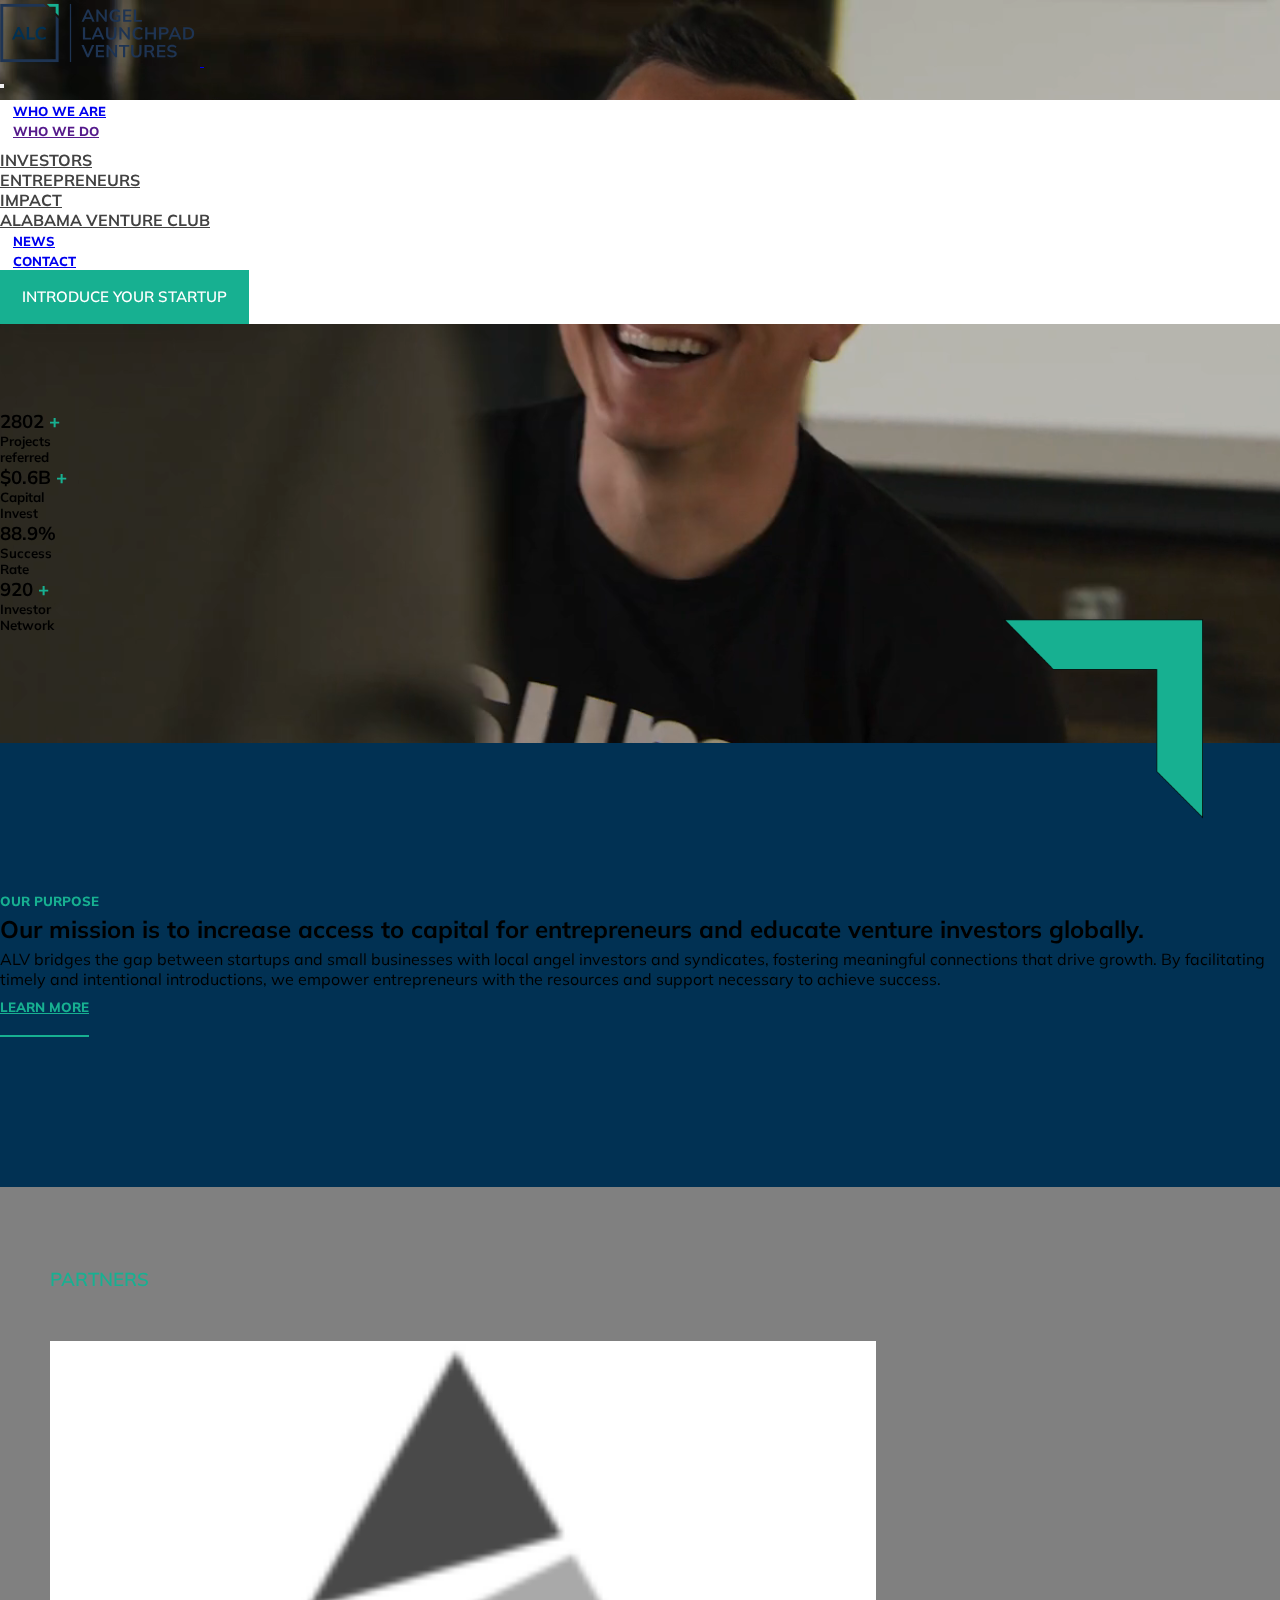
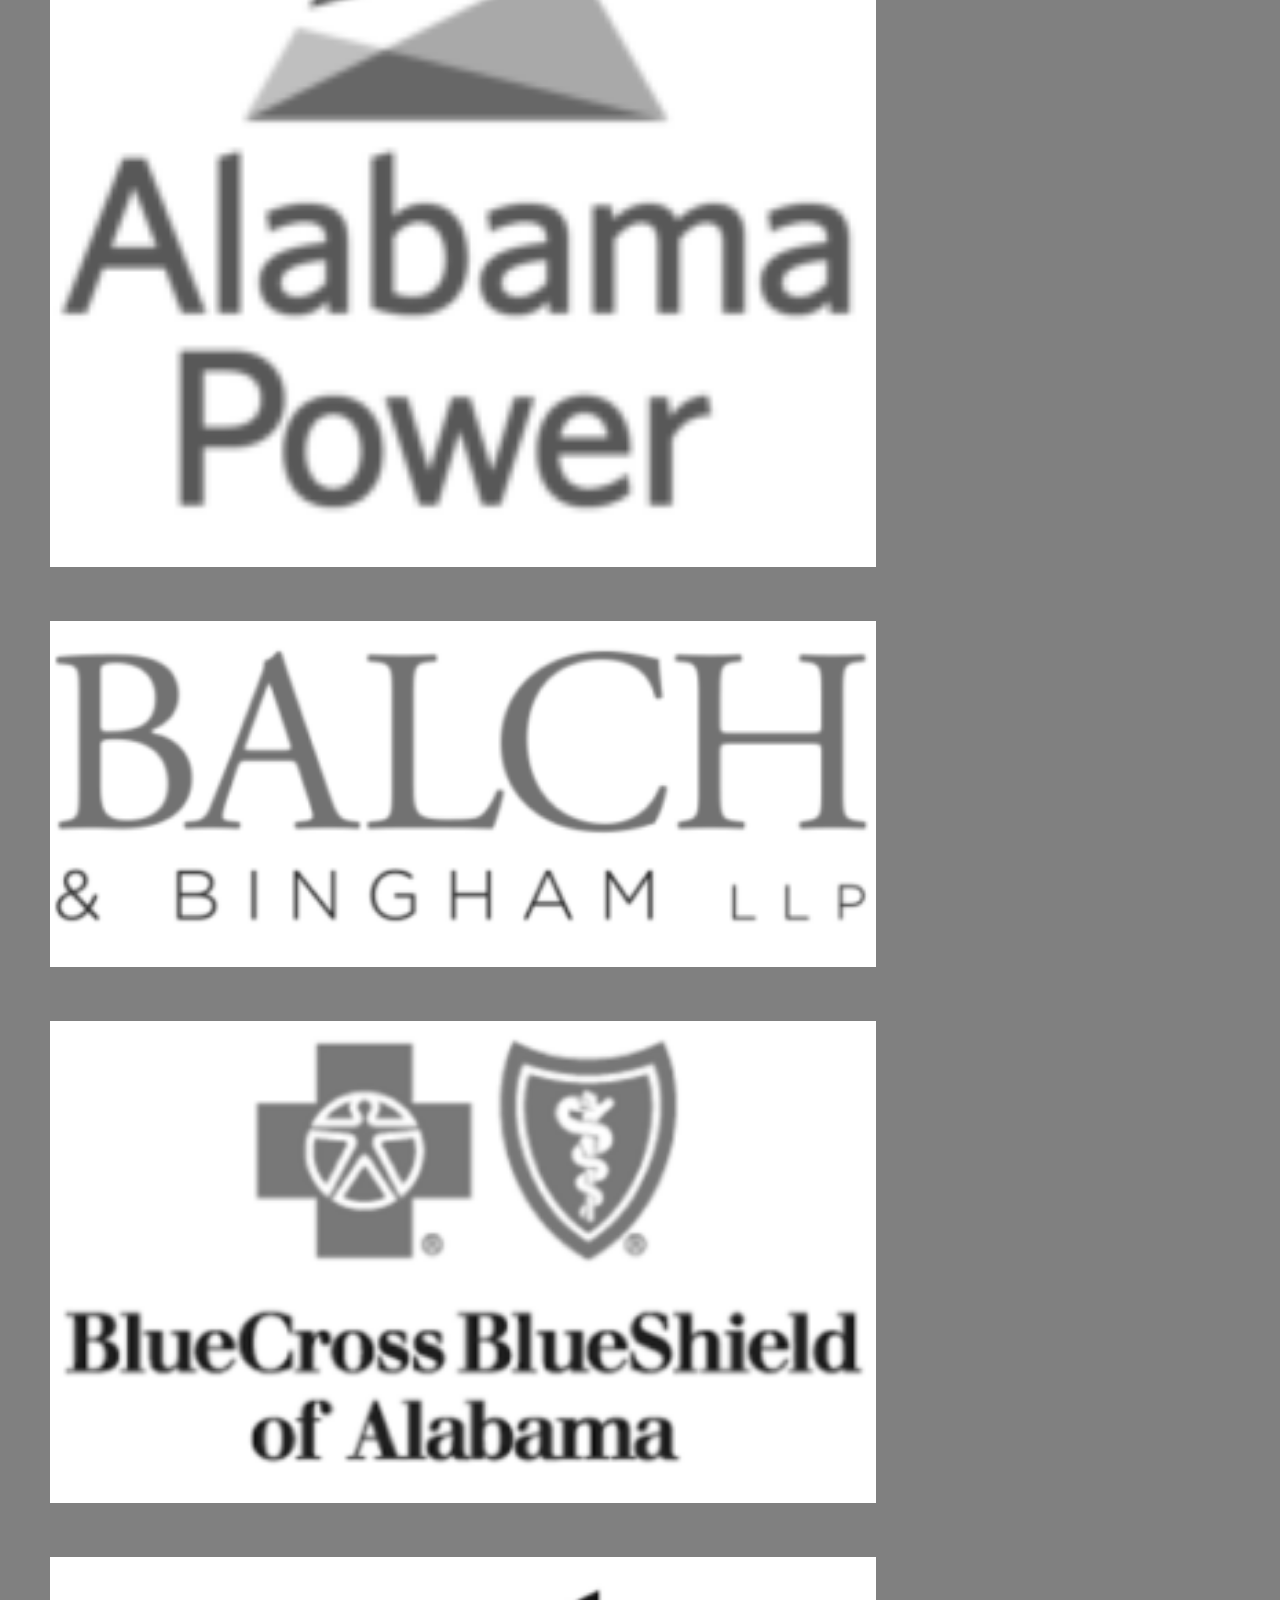
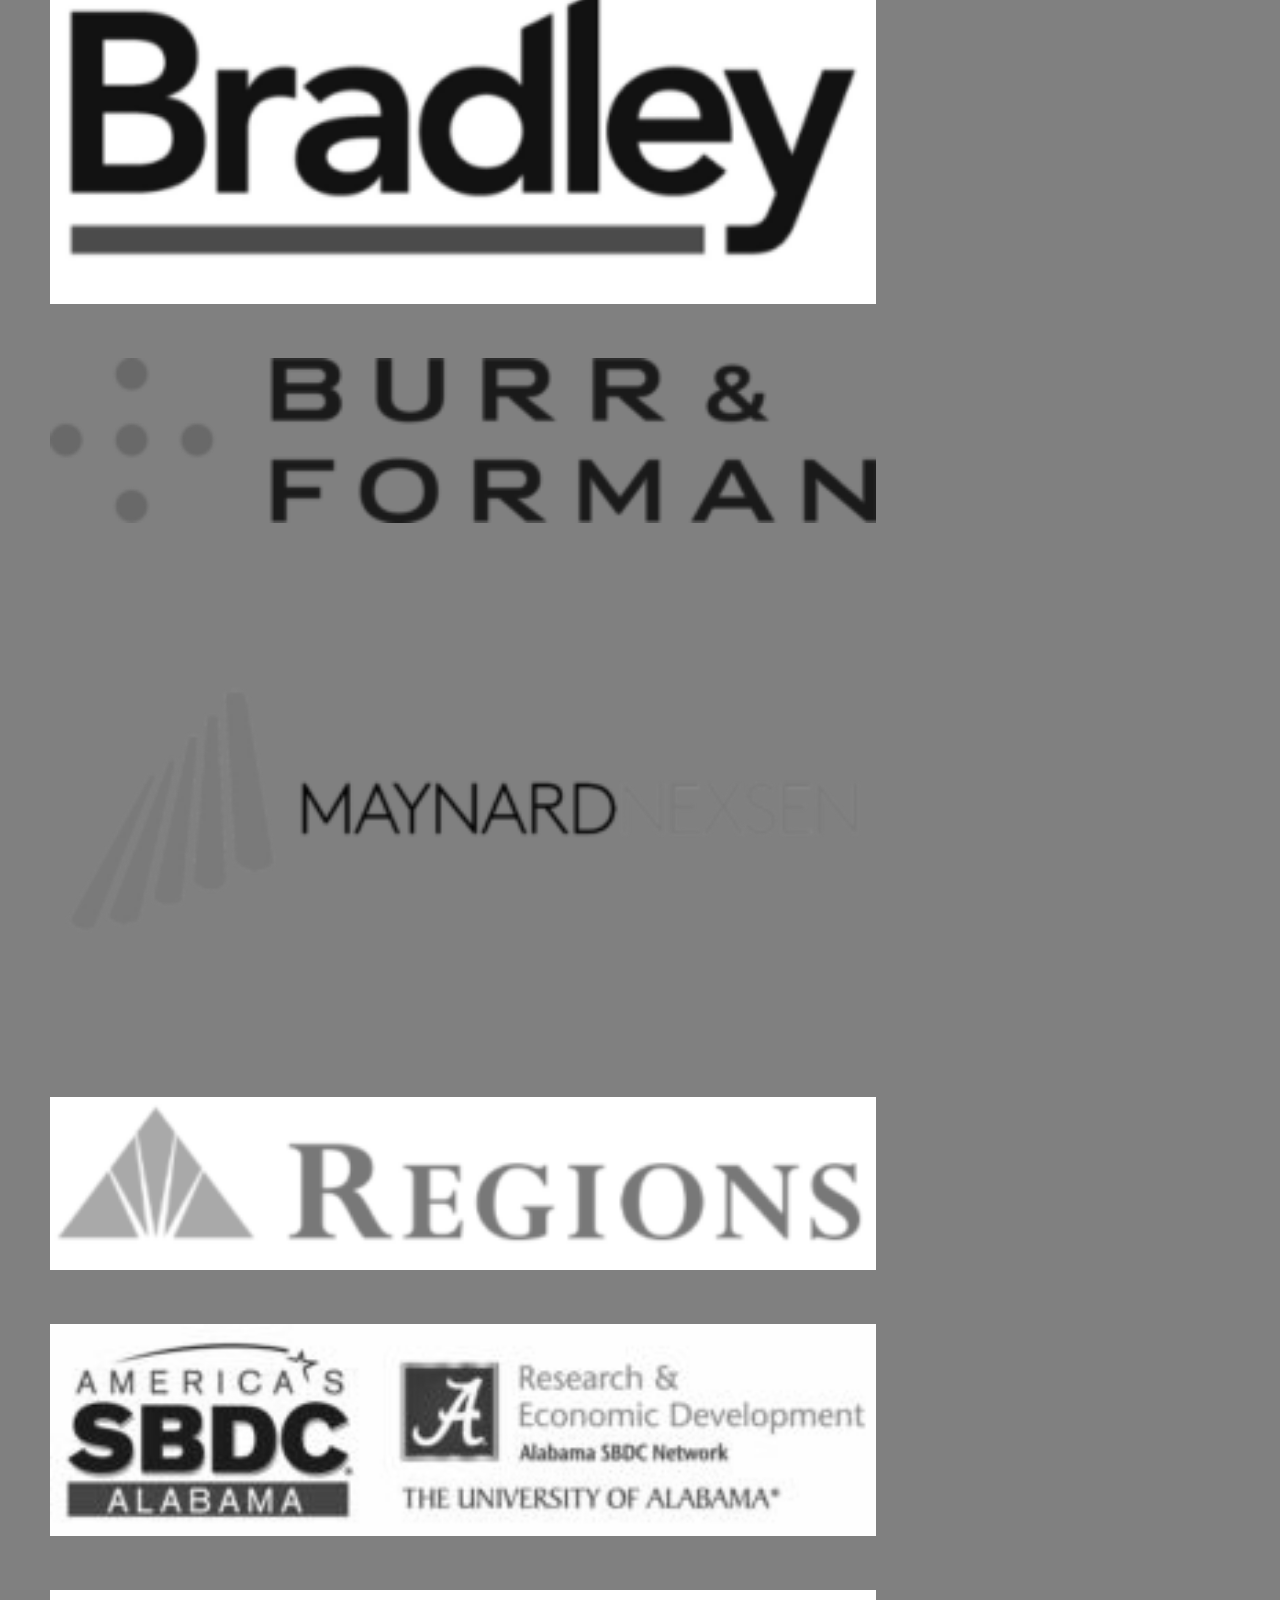
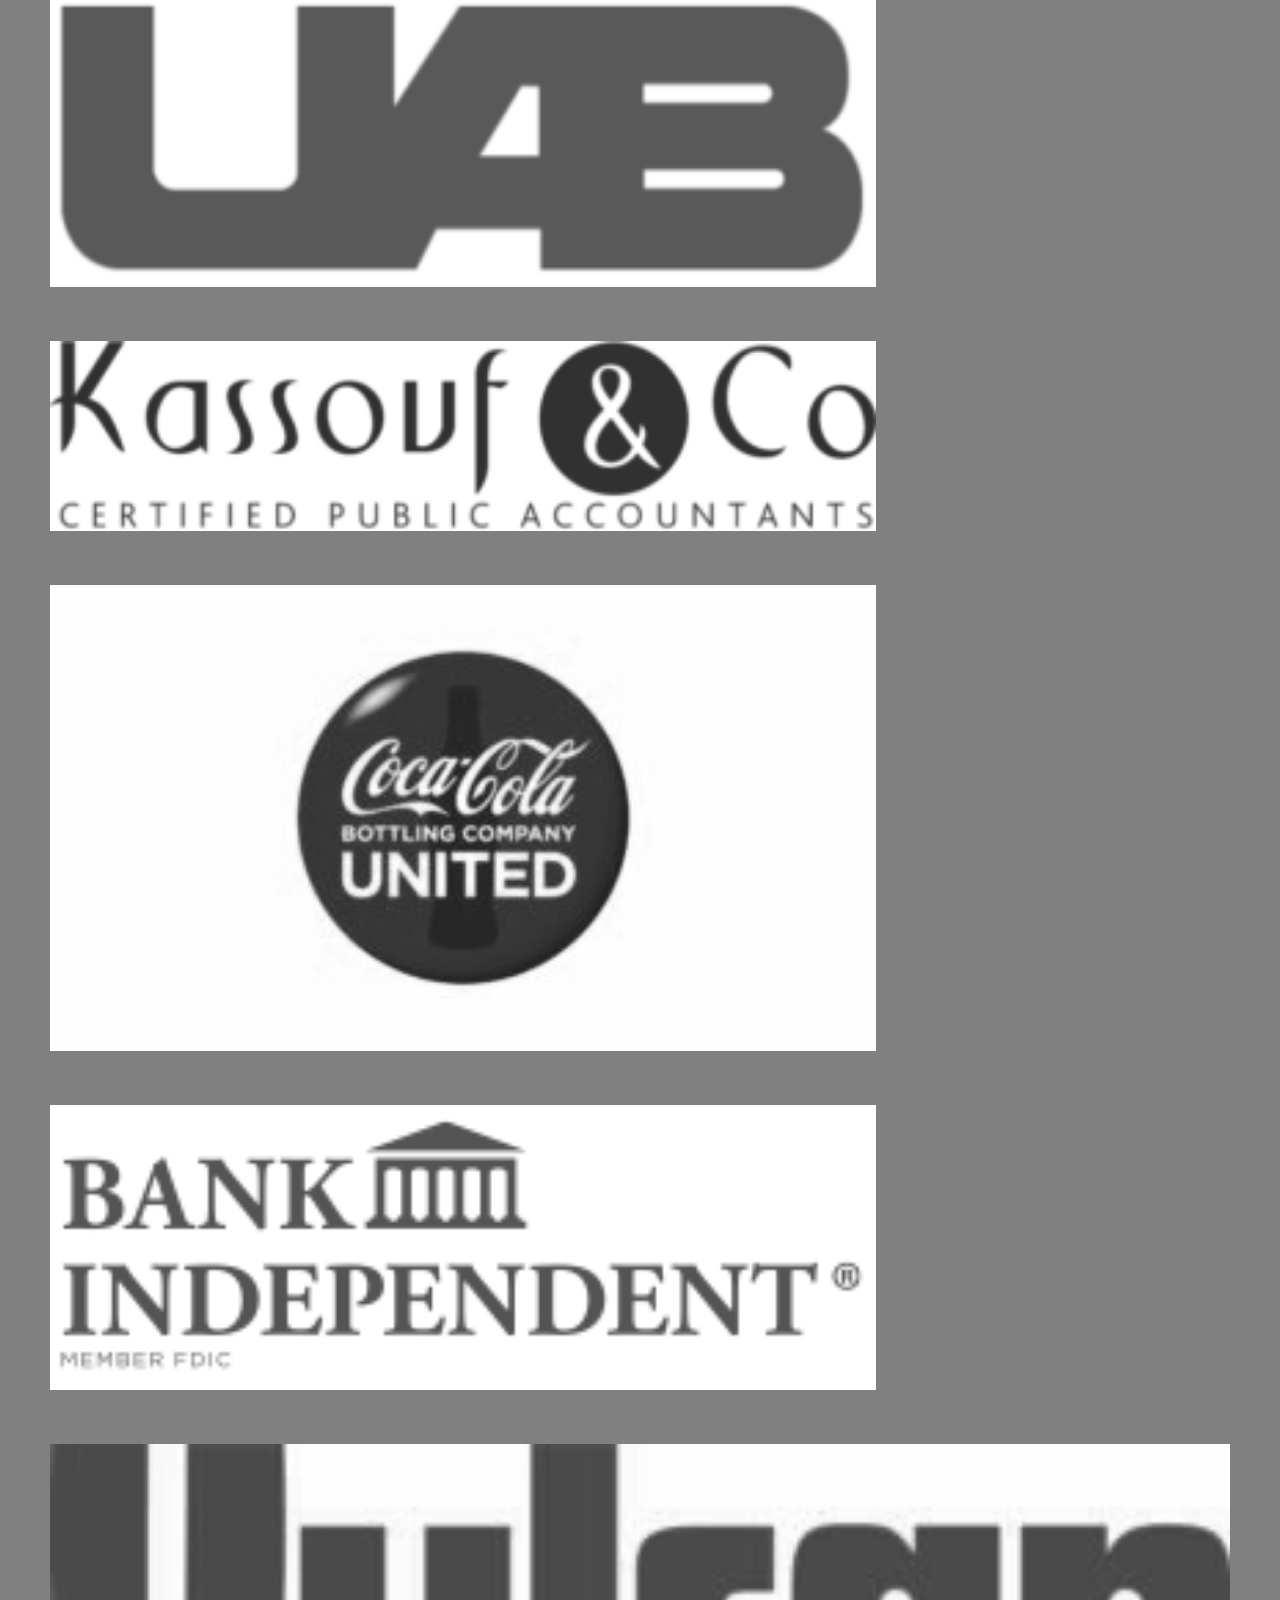
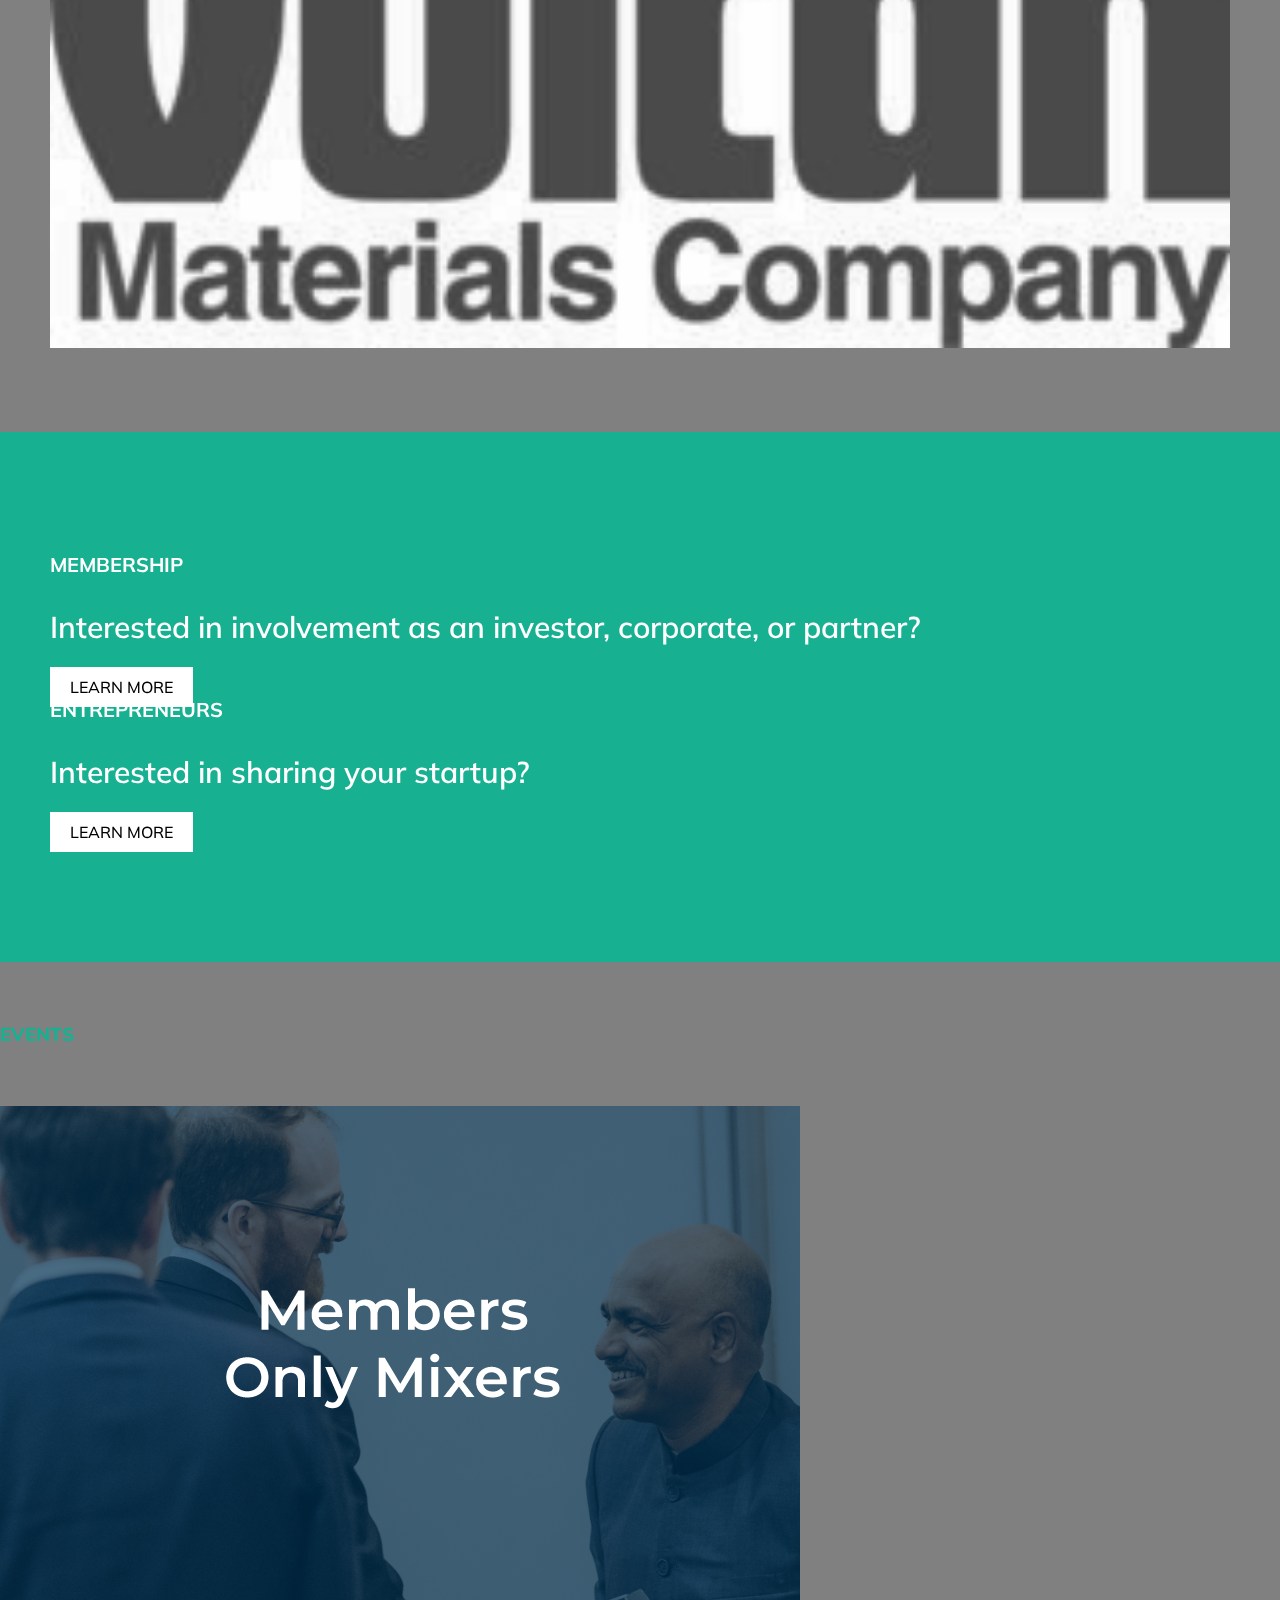
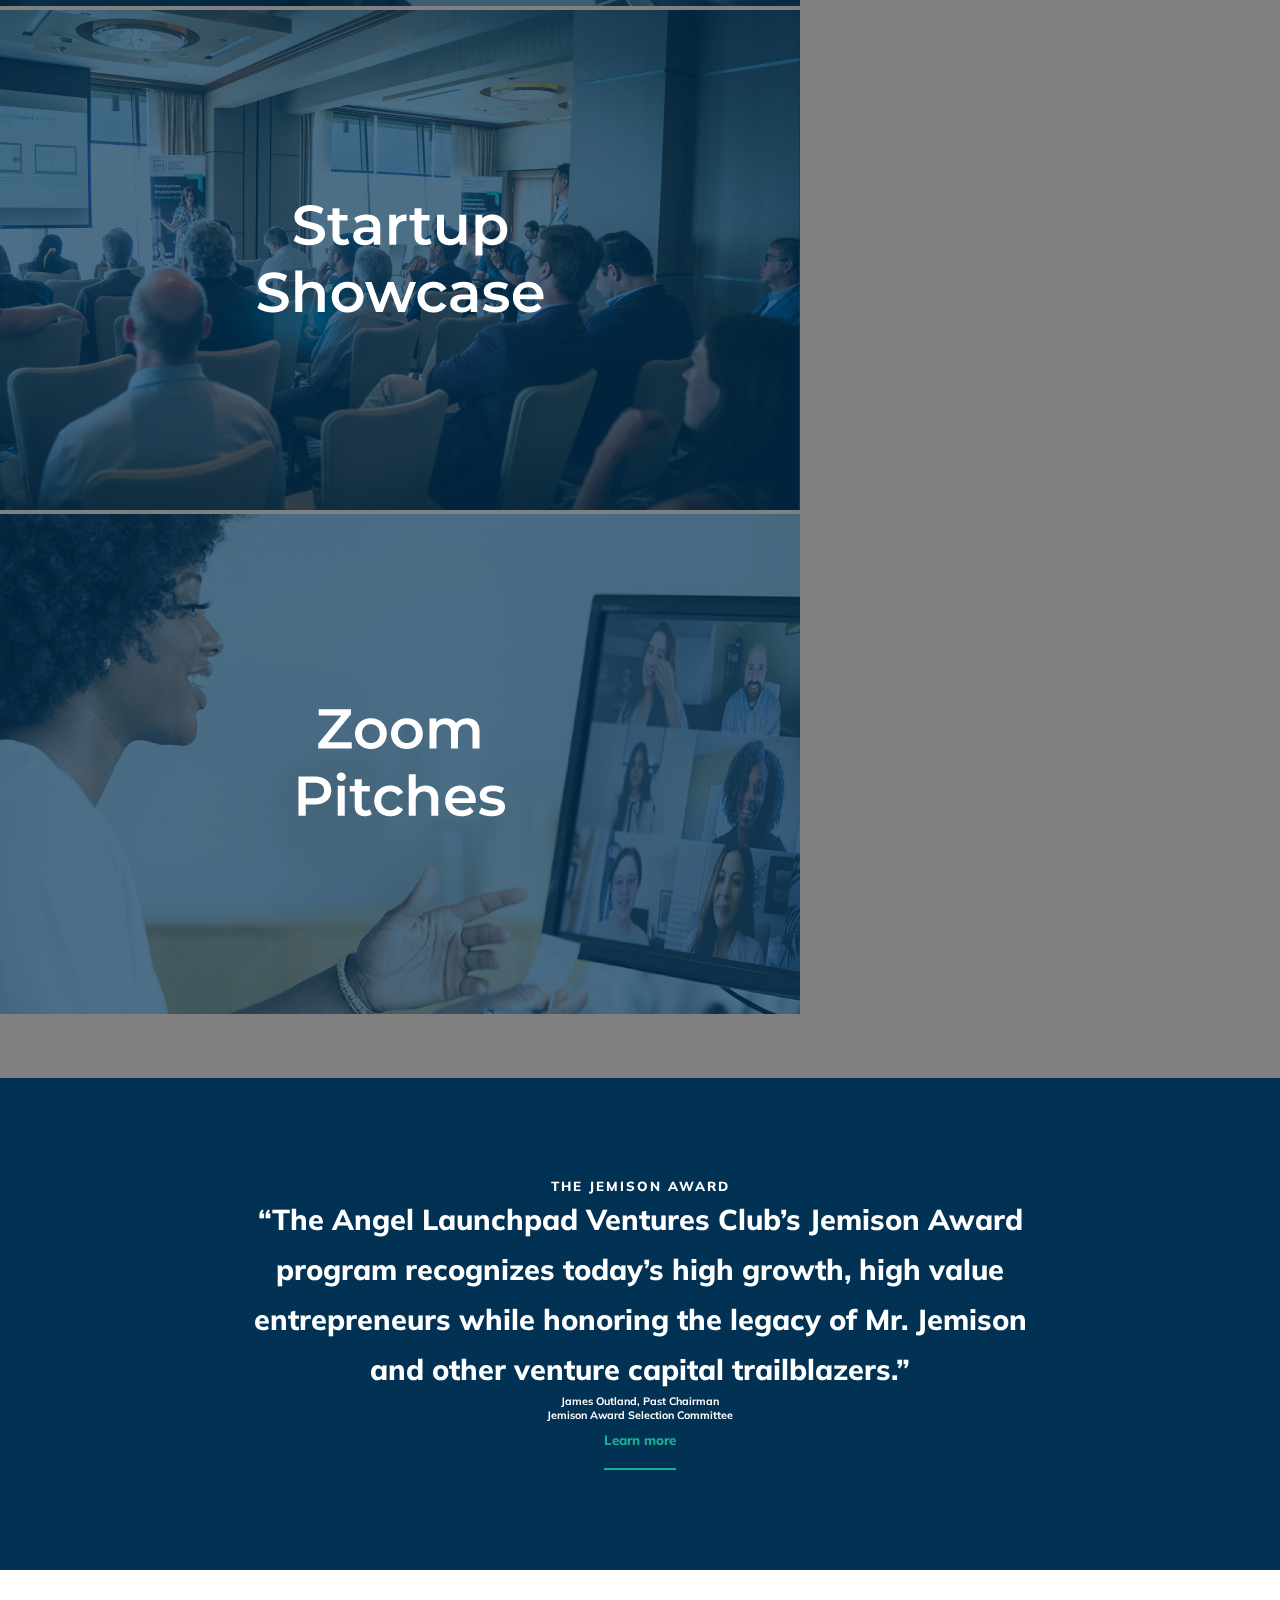
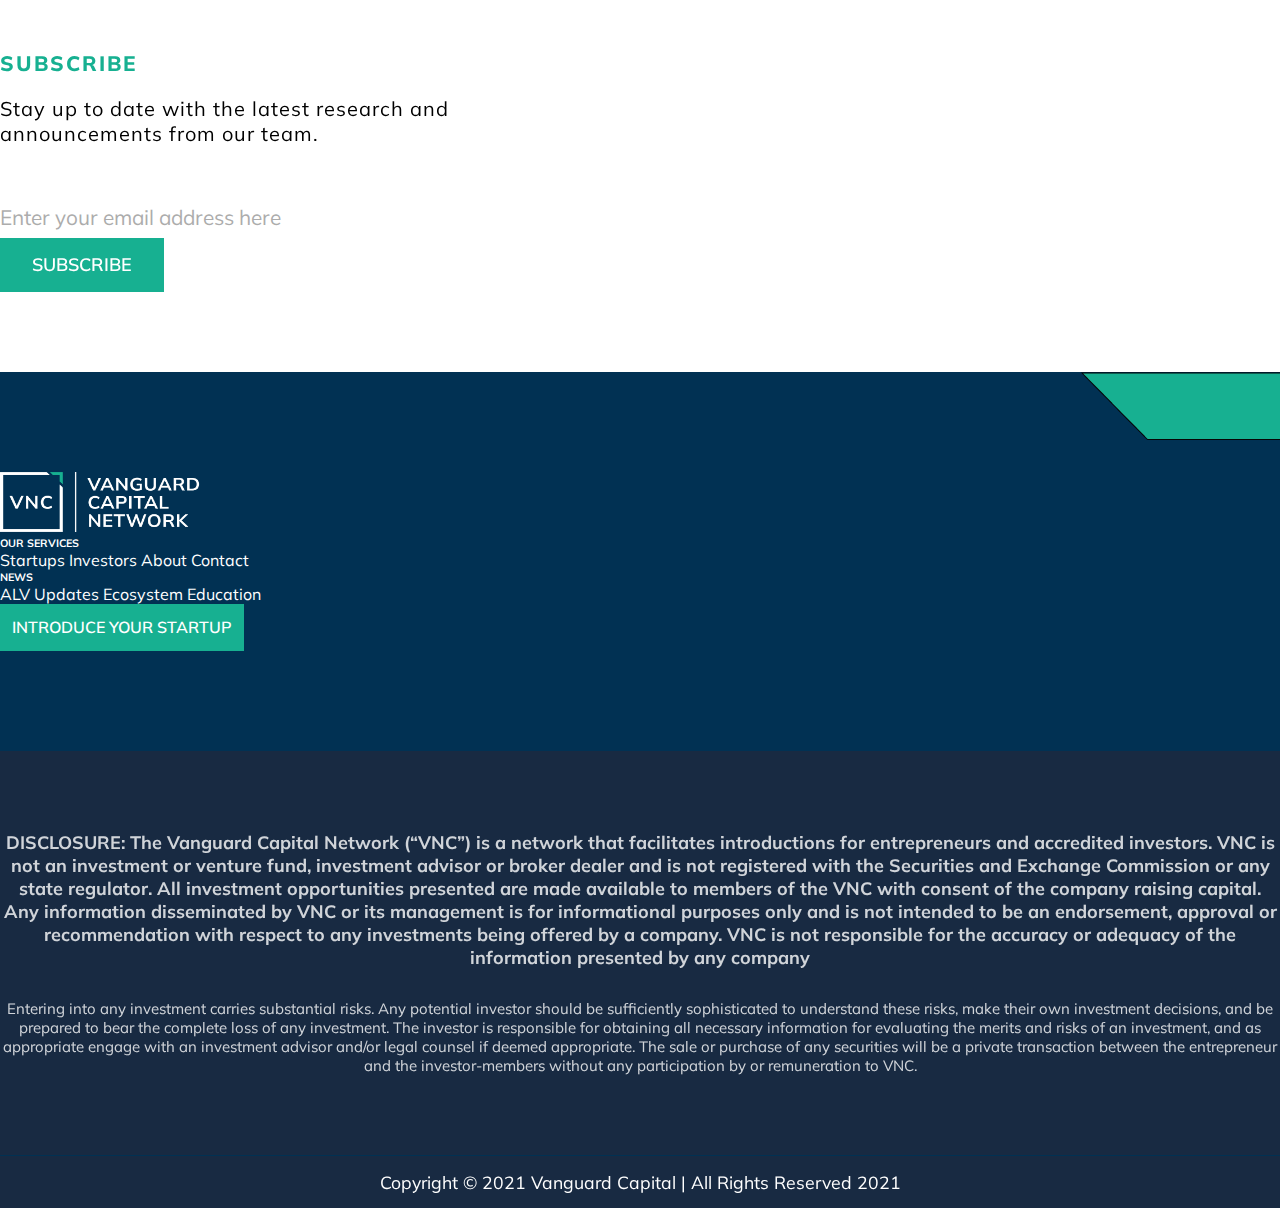
<file: index.html>
<!DOCTYPE html>
<html lang="en">

<head>
    <meta charset="UTF-8">
    <meta name="viewport" content="width=device-width, initial-scale=1.0">
    <meta name="description" content="Spike provides electricity, natural gas, ACH, merchant accounts, POS solutions and other services to home & business customers in the United States.">
    <meta name="title" content="SEO Title for Search Engines and Social Media" />
    <title>Angel Launchpad Ventures - Introducing Innovation to Investment</title>
    <link rel="shortcut icon" href="favicon.png" type="image/x-icon">
    <link rel="stylesheet" href="css/style.css">
    <link rel="stylesheet" href="css/responsive.css">
    <link href="https://cdn.jsdelivr.net/npm/bootstrap@5.3.2/dist/css/bootstrap.min.css" rel="stylesheet"
        integrity="sha384-T3c6CoIi6uLrA9TneNEoa7RxnatzjcDSCmG1MXxSR1GAsXEV/Dwwykc2MPK8M2HN" crossorigin="anonymous">
</head>

<body>
    <!-- ----- Navbar ----- -->
    <nav class="navbar navbar-expand-xl bg-white px-2 px-lg-5" aria-label="Offcanvas navbar large">
        <div class="container">
            <a class="navbar-brand" href="index.html">
                <img src="assets/images/logo.svg" alt="Logo">
            </a>
            <button class="navbar-toggler" type="button" data-bs-toggle="offcanvas" data-bs-target="#offcanvasNavbar2"
                aria-controls="offcanvasNavbar2">
                <span class="navbar-toggler-icon"></span>
            </button>
            <div class="offcanvas offcanvas-end" tabindex="-1" id="offcanvasNavbar2"
                aria-labelledby="offcanvasNavbar2Label">
                <div class="offcanvas-header">
                    <button type="button" class="btn-close" data-bs-dismiss="offcanvas" aria-label="Close"></button>
                </div>
                <div class="offcanvas-body">
                    <ul class="navbar-nav ms-auto mb-2 mb-lg-0">
                        <li class="nav-item">
                            <a class="nav-link text-black px-2 text-nowrap" aria-current="page" href="about.html">WHO WE
                                ARE</a>
                        </li>
                        <li class="nav-item dropdown">
                            <a class="nav-link dropdown-toggle text-black px-2" href="" role="button"
                                data-bs-toggle="dropdown" aria-expanded="false">
                                WHO WE DO
                            </a>
                            <ul class="dropdown-menu">
                                <li><a class="dropdown-item nav-links" href="investors.html">INVESTORS</a></li>
                                <li><a class="dropdown-item nav-links" href="startups.html">ENTREPRENEURS</a></li>
                                <li><a class="dropdown-item nav-links" href="ecosystem.html">IMPACT</a></li>
                                <li><a class="dropdown-item nav-links" href="ventureClub.html">ALABAMA VENTURE CLUB</a></li>
                            </ul>
                        <li class="nav-item">
                            <a class="nav-link text-black px-2" aria-current="page" href="news.html">NEWS</a>
                        </li>
                        <li class="nav-item">
                            <a class="nav-link text-black px-2 text-nowrap" aria-current="page" href="contact.html">CONTACT</a>
                        </li>
                        </li>
                    </ul>
                    <form class="d-flex">
                        <button class="navbar-btn text-nowrap">INTRODUCE YOUR STARTUP</button>
                    </form>
                </div>
            </div>
        </div>
    </nav>
    <!-- ----- Herosection ----- -->
    <section class="hero-section">
        <div class="container">
            <div class="hero-contant">
                <span>Your Investment Journey Simplified</span>
                <h1 class="w-75">Find Angel investors and syndicate groups in your local area</h1>
            </div>
            <div class="bg-video">
            <video autoplay muted loop>
                <source src="assets/videos/bg video.mp4" type="video/mp4">
                Your browser does not support the video tag.
            </video>
            </div>
            <div class="number-container">
                <div class="row">
                    <div class="col-6 col-sm-3">
                        <div class="text-white">
                            <div class="">
                                <h3><span id="projects">0</span> <span><span class="main-color">+</span></span></h3>
                            </div>
                            <h5>Projects <br>referred</h5>
                        </div>
                    </div>
                    <div class="col-6 col-sm-3">
                        <div class="text-white">
                            <h3>$<span id="capital">0</span>B<span> <span class="main-color">+</span></span></h3>
                            <h5>Capital <br>Invest</h5>
                        </div>
                    </div>
                    <div class="col-6 col-sm-3 mt-3 mt-sm-0">
                        <div class="text-white">
                            <h3><span id="success">0</span>%</h3>
                            <h5>Success <br>Rate</h5>
                        </div>
                    </div>
                    <div class="col-6 col-sm-3 mt-3 mt-sm-0">
                        <div class="text-white">
                            <h3><span id="investor">0</span> <span><span class="main-color">+</span></span></h3>
                            <h5>Investor <br>Network</h5>
                        </div>
                    </div>
                </div>
            </div>
            <div class="L-img">
                <img src="assets/images/L.png" width="200" alt="Img">
            </div>
        </div>
    </section>
    <!-- ----- Purpose section ----- -->
    <section class="purpose-section">
        <div class="container">
            <div class="row">
                <div class="col-12 col-md-6">
                    <div class="text-white">
                        <h5 class="main-color">OUR PURPOSE</h5>
                        <h3>Our mission is to increase access to capital for entrepreneurs and educate venture investors
                            globally.</h3>
                    </div>
                </div>
                <div class="col-12 col-md-6 mt-5 mt-md-0">
                    <div class="text-white">
                        <p>ALV bridges the gap between startups and small businesses with local angel investors and
                            syndicates, fostering
                            meaningful connections that drive growth. By facilitating timely and intentional
                            introductions, we empower entrepreneurs
                            with the resources and support
                            necessary to achieve success.</p>
                    </div>
                    <button class="purpose-btn"><a href="about.html" class="text-decoration-none main-color">LEARN
                            MORE</a></button>
                </div>
            </div>
        </div>
    </section>
    <!-- ----- Partner section ----- -->
    <section class="patner-section bg-white">
        <div class="patner-heading text-center">
            <h3 class="main-color">PARTNERS</h3>
        </div>
        <div class="container">
            <div class="row">
                <div class="col-6 col-md-2 d-flex justify-content-center align-items-center">
                    <div class="patner-img px-3">
                        <img src="assets/images/company 1.png " class="w-100" alt="company">
                    </div>
                </div>
                <div class="col-6 col-md-2 d-flex justify-content-center align-items-center">
                    <div class="patner-img">
                        <img src="assets/images/company 2.png" class="w-100" alt="company">
                    </div>
                </div>
                <div class="col-6 col-md-2 d-flex justify-content-center align-items-center">
                    <div class="patner-img">
                        <img src="assets/images/company 3.png" class="w-100" alt="company">
                    </div>
                </div>
                <div class="col-6 col-md-2 d-flex justify-content-center align-items-center">
                    <div class="patner-img">
                        <img src="assets/images/company 4.png" class="w-100" alt="company">
                    </div>
                </div>
                <div class="col-6 col-md-2 d-flex justify-content-center align-items-center">
                    <div class="patner-img">
                        <img src="assets/images/company 5.png" class="w-100" alt="company">
                    </div>
                </div>
                <div class="col-6 col-md-2 d-flex justify-content-center align-items-center">
                    <div class="patner-img">
                        <img src="assets/images/company 6.png" class="w-100" alt="company">
                    </div>
                </div>
                <div class="col-6 col-md-2 d-flex justify-content-center align-items-center">
                    <div class="patner-img">
                        <img src="assets/images/company 7.png" class="w-100" alt="company">
                    </div>
                </div>
                <div class="col-6 col-md-2 d-flex justify-content-center align-items-center">
                    <div class="patner-img">
                        <img src="assets/images/company 8.png" class="w-100" alt="company">
                    </div>
                </div>
                <div class="col-6 col-md-2 d-flex justify-content-center align-items-center">
                    <div class="patner-img">
                        <img src="assets/images/company 9.png" class="w-100" alt="company">
                    </div>
                </div>
                <div class="col-6 col-md-2 d-flex justify-content-center align-items-center">
                    <div class="patner-img">
                        <img src="assets/images/company 10.png" class="w-100" alt="company">
                    </div>
                </div>
                <div class="col-6 col-md-2 d-flex justify-content-center align-items-center">
                    <div class="patner-img">
                        <img src="assets/images/company 11.png" class="w-100" alt="company">
                    </div>
                </div>
                <div class="col-6 col-md-2 d-flex justify-content-center align-items-center">
                    <div class="patner-img">
                        <img src="assets/images/company 12.png" class="w-100" alt="company">
                    </div>
                </div>
                <div class="col-12 d-flex justify-content-center align-items-center mt-3">
                    <div class="w-20 text-center">
                        <img src="assets/images/company 13.png" class="w-50 last-img" alt="company">
                    </div>
                </div>
            </div>
        </div>
        </div>
    </section>
    <!-- ----- Membership section ----- -->
    <section class="membership-section">
        <div class="container">
            <div class="row">
                <div class="col-12 col-md-6">
                    <div class="membership-contant">
                        <h3>MEMBERSHIP</h3>
                        <h1>Interested in involvement as an investor, corporate, or partner?</h1>
                        <a href="investors.html">LEARN MORE</a>
                    </div>
                </div>
                <div class="col-12 col-md-6 mt-5 mt-md-0">
                    <div class="membership-contant">
                        <h3>ENTREPRENEURS</h3>
                        <h1>Interested in sharing your startup?</h1>
                        <a href="about.html">LEARN MORE</a>
                    </div>
                </div>
            </div>
        </div>
    </section>
    <!-- ----- Projects section ----- -->
    <section class="project-section bg-white">
        <div class="project-heading text-center">
            <h3 class="main-color">EVENTS</h3>
        </div>
        <div class="container">
            <div class="row">
                <div class="col-12 col-md-4 mt-4 m-md-0">
                    <div class="w-100">
                        <img src="/assets/images/projects 1.png" class="w-100" alt="Project">
                    </div>
                </div>
                <div class="col-12 col-md-4 mt-4 m-md-0">
                    <div class="w-100">
                        <img src="/assets/images/projects 2.png" class="w-100" alt="Project">
                    </div>
                </div>
                <div class="col-12 col-md-4 mt-4 m-md-0">
                    <div class="w-100">
                        <img src="/assets/images/projects 3.png" class="w-100" alt="Project">
                    </div>
                </div>
            </div>
        </div>
    </section>
    <!-- ----- award section ----- -->
    <section class="award-section">
        <div class="award-container">
            <h5 class="mt-3">THE JEMISON AWARD</h5>
            <h2 class="mt-5">“The Angel Launchpad Ventures
                Club’s Jemison Award program recognizes today’s high growth, high value entrepreneurs while honoring the
                legacy of Mr.
                Jemison and other venture capital trailblazers.”</h2>
            <h6 class="mt-4">James Outland, Past Chairman</h6>
            <h6 class="mt-2">Jemison Award Selection Committee</h6>
            <button class="mt-5 purpose-btn">Learn more</button>
        </div>
    </section>
    <!-- ----- subscribe section ----- -->
    <section class="subscribe-section">
        <div class="container">
            <div class="subscribe-heading text-center">
                <h3 class="main-color">SUBSCRIBE</h3>
                <p>Stay up to date with the latest research and <br> announcements from our team.</p>
            </div>
            <form class=" d-flex flex-column align-items-center subscribe-form">
                <input type="email" name="email" id="email" placeholder="Enter your email address here">
                <div class="btn-box">
                    <button type="submit">SUBSCRIBE</button>
                </div>
            </form>
        </div>
    </section>
    <!-- ----- Footer section ----- -->
    <section class="footer-section">
        <div class="container">
            <div class="row">
                <div class="col-12 col-md-4 d-flex justify-content-center align-items-center">
                    <img src="assets/images/logo 2.png" class="footer-logo" alt="Logo">
                </div>
                <div class="col-6 col-md-2 d-flex flex-column mt-5">
                    <h6>OUR SERVICES</h6>
                    <a href="">Startups</a>
                    <a href="">Investors</a>
                    <a href="">About</a>
                    <a href="">Contact</a>
                </div>
                <div class="col-6 col-md-2 d-flex flex-column mt-5">
                    <h6>NEWS</h6>
                    <a href="">ALV Updates</a>
                    <a href="">Ecosystem</a>
                    <a href="">Education</a>
                </div>
                <div class="col-12 col-md-3 mt-5">
                    <button class="w-100 footer-btn">INTRODUCE YOUR STARTUP</button>
                </div>
            </div>
        </div>
        <div class="footer-l d-none d-md-block">
            <img src="assets/images/L.png" class="w-100" alt="">
        </div>
    </section>
    <!-- ----- Footer text ----- -->
    <section class="footer-text">
        <div class="container">
            <div class="">
                <h6>DISCLOSURE: The Vanguard Capital Network (“VNC”) is a network that facilitates introductions for
                    entrepreneurs and
                    accredited investors. VNC is not an investment or venture fund, investment advisor or broker dealer
                    and is not
                    registered with the Securities and Exchange Commission or any state regulator. All investment
                    opportunities presented
                    are made available to members of the VNC with consent of the company raising capital. Any
                    information disseminated by
                    VNC or its management is for informational purposes only and is not intended to be an endorsement,
                    approval or
                    recommendation with respect to any investments being offered by a company. VNC is not responsible
                    for the accuracy or
                    adequacy of the information presented by any company</h6>
                <p>Entering into any investment carries substantial risks. Any potential investor should be sufficiently
                    sophisticated to
                    understand these risks, make their own investment decisions, and be prepared to bear the complete
                    loss of any
                    investment. The investor is responsible for obtaining all necessary information for evaluating the
                    merits and risks of
                    an investment, and as appropriate engage with an investment advisor and/or legal counsel if deemed
                    appropriate. The sale
                    or purchase of any securities will be a private transaction between the entrepreneur and the
                    investor-members without
                    any participation by or remuneration to VNC.</p>
            </div>
        </div>
    </section>
    <footer>Copyright © 2021 Vanguard Capital | All Rights Reserved 2021</footer>
    <script src="js/script.js"></script>
    <script src="https://cdn.jsdelivr.net/npm/bootstrap@5.3.2/dist/js/bootstrap.bundle.min.js"
        integrity="sha384-C6RzsynM9kWDrMNeT87bh95OGNyZPhcTNXj1NW7RuBCsyN/o0jlpcV8Qyq46cDfL"
        crossorigin="anonymous"></script>
</body>

</html>
</file>
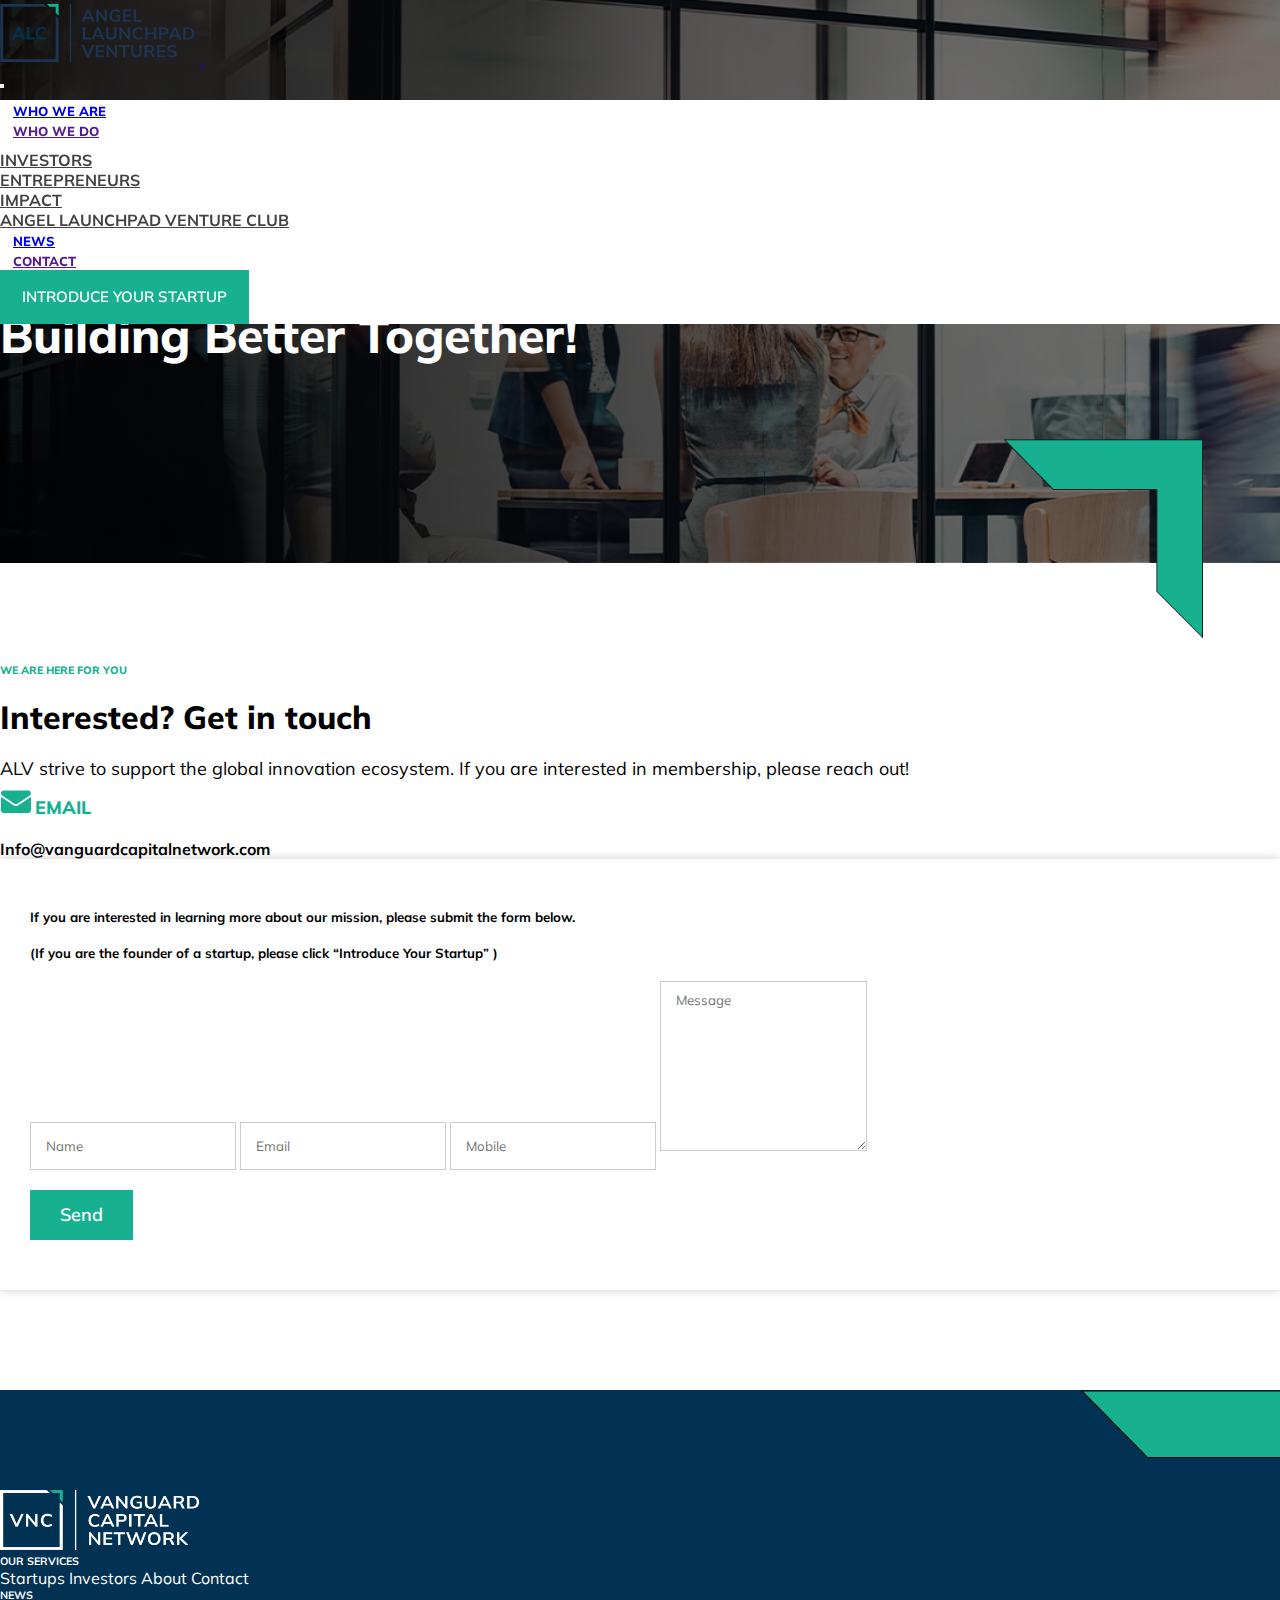
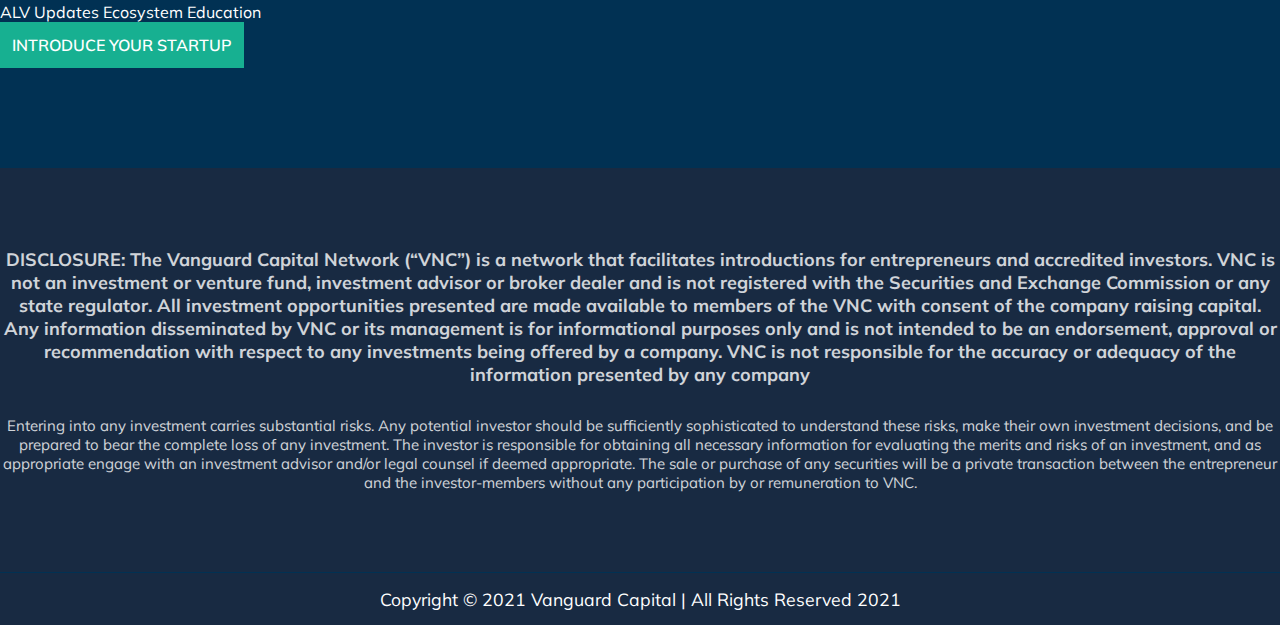
<file: contact.html>
<!DOCTYPE html>
<html lang="en">

<head>
    <meta charset="UTF-8">
    <meta name="viewport" content="width=device-width, initial-scale=1.0">
    <title>Contact Us - Angel Launchpad Ventures</title>
    <link rel="stylesheet" href="css/style.css">
    <link rel="stylesheet" href="css/responsive.css">
    <link rel="stylesheet" href="css/contact.css">
    <link rel="shortcut icon" href="favicon.png" type="image/x-icon">
    <link href="https://cdn.jsdelivr.net/npm/bootstrap@5.3.2/dist/css/bootstrap.min.css" rel="stylesheet"
        integrity="sha384-T3c6CoIi6uLrA9TneNEoa7RxnatzjcDSCmG1MXxSR1GAsXEV/Dwwykc2MPK8M2HN" crossorigin="anonymous">
</head>

<body>
    <!-- ----- Navbar ----- -->
    <nav class="navbar navbar-expand-xl bg-white px-2 px-lg-5" aria-label="Offcanvas navbar large">
        <div class="container">
            <a class="navbar-brand" href="index.html">
                <img src="assets/images/logo.svg" alt="Logo">
            </a>
            <button class="navbar-toggler" type="button" data-bs-toggle="offcanvas" data-bs-target="#offcanvasNavbar2"
                aria-controls="offcanvasNavbar2">
                <span class="navbar-toggler-icon"></span>
            </button>
            <div class="offcanvas offcanvas-end" tabindex="-1" id="offcanvasNavbar2"
                aria-labelledby="offcanvasNavbar2Label">
                <div class="offcanvas-header">
                    <button type="button" class="btn-close" data-bs-dismiss="offcanvas" aria-label="Close"></button>
                </div>
                <div class="offcanvas-body">
                    <ul class="navbar-nav ms-auto mb-2 mb-lg-0">
                        <li class="nav-item">
                            <a class="nav-link text-black px-2 text-nowrap" aria-current="page" href="#">WHO WE ARE</a>
                        </li>
                        <li class="nav-item dropdown">
                            <a class="nav-link dropdown-toggle text-black px-2" href="" role="button"
                                data-bs-toggle="dropdown" aria-expanded="false">
                                WHO WE DO
                            </a>
                            <ul class="dropdown-menu">
                                <li><a class="dropdown-item nav-links" href="investors.html">INVESTORS</a></li>
                                <li><a class="dropdown-item nav-links" href="#">ENTREPRENEURS</a></li>
                                <li><a class="dropdown-item nav-links" href="ecosystem.html">IMPACT</a></li>
                                <li><a class="dropdown-item nav-links" href="ventureClub.html">ANGEL LAUNCHPAD VENTURE CLUB</a></li>
                            </ul>
                        <li class="nav-item">
                            <a class="nav-link text-black px-2" aria-current="page" href="news.html">NEWS</a>
                        </li>
                        <li class="nav-item">
                            <a class="nav-link text-black px-2 text-nowrap" aria-current="page" href="">CONTACT</a>
                        </li>
                        </li>
                    </ul>
                    <form class="d-flex">
                        <button class="navbar-btn text-nowrap">INTRODUCE YOUR STARTUP</button>
                    </form>
                </div>
            </div>
        </div>
    </nav>
    <!-- ----- Hero section ----- -->
    <section class="hero-section d-flex">
        <div class="container">
            <div class="hero-contant">
                <span>CONTACT</span>
                <h1 class="w-75">Building Better Together!</h1>
            </div>
            <div class="L-img">
                <img src="assets/images/L.png" width="200" alt="Img">
            </div>
        </div>
    </section>
    <!-- ----- Contact section ----- -->
    <section class="contact-section">
        <div class="container">
            <div class="row">
                <div class="col-12 col-md-6">
                    <div class="contact-info">
                        <h6 class="main-color">WE ARE HERE FOR YOU</h6>
                        <h1>Interested? Get in touch</h1>
                        <p>ALV strive to support the global innovation ecosystem. If you are interested in membership,
                            please reach out!</p>
                        <div class="email">
                            <div class="icon d-flex gap-3">
                                <img src="assets/icons/email.svg" alt="Email">
                                <span class="main-color">EMAIL</span>
                            </div>
                            <a href="mailto:Info@vanguardcapitalnetwork.com">Info@vanguardcapitalnetwork.com</a>
                        </div>
                    </div>
                </div>
                <div class="col-12 col-md-6 mt-4 mt-md-0">
                    <div class="contact-card">
                        <form>
                            <div class="heading">
                                <h5>If you are interested in learning more about our mission, please submit the form
                                    below.</h5>
                                <h5 class="mt-3">(If you are the founder of a startup, please click “Introduce Your
                                    Startup” )</h5>
                            </div>
                            <div class="d-flex flex-column gap-4">
                                <input type="text" id="name" placeholder="Name">
                                <input type="email" id="email" placeholder="Email">
                                <input type="text" id="email" placeholder="Mobile">
                                <textarea name="message" class="message" id="message" placeholder="Message"></textarea>
                                <div class="contact-btn">
                                    <button>Send</button>
                                </div>
                            </div>
                        </form>
                    </div>
                </div>
            </div>
        </div>
    </section>
    <!-- ----- Footer section ----- -->
    <section class="footer-section">
        <div class="container">
            <div class="row">
                <div class="col-12 col-md-4 d-flex justify-content-center align-items-center">
                    <img src="assets/images/logo 2.png" class="footer-logo" alt="Logo">
                </div>
                <div class="col-6 col-md-2 d-flex flex-column mt-5">
                    <h6>OUR SERVICES</h6>
                    <a href="">Startups</a>
                    <a href="">Investors</a>
                    <a href="">About</a>
                    <a href="">Contact</a>
                </div>
                <div class="col-6 col-md-2 d-flex flex-column mt-5">
                    <h6>NEWS</h6>
                    <a href="">ALV Updates</a>
                    <a href="">Ecosystem</a>
                    <a href="">Education</a>
                </div>
                <div class="col-12 col-md-3 mt-5">
                    <button class="w-100 footer-btn">INTRODUCE YOUR STARTUP</button>
                </div>
            </div>
        </div>
        <div class="footer-l d-none d-md-block">
            <img src="assets/images/L.png" class="w-100" alt="">
        </div>
    </section>
    <!-- ----- Footer text ----- -->
    <section class="footer-text">
        <div class="container">
            <div class="">
                <h6>DISCLOSURE: The Vanguard Capital Network (“VNC”) is a network that facilitates introductions for
                    entrepreneurs and
                    accredited investors. VNC is not an investment or venture fund, investment advisor or broker dealer
                    and is not
                    registered with the Securities and Exchange Commission or any state regulator. All investment
                    opportunities presented
                    are made available to members of the VNC with consent of the company raising capital. Any
                    information disseminated by
                    VNC or its management is for informational purposes only and is not intended to be an endorsement,
                    approval or
                    recommendation with respect to any investments being offered by a company. VNC is not responsible
                    for the accuracy or
                    adequacy of the information presented by any company</h6>
                <p>Entering into any investment carries substantial risks. Any potential investor should be sufficiently
                    sophisticated to
                    understand these risks, make their own investment decisions, and be prepared to bear the complete
                    loss of any
                    investment. The investor is responsible for obtaining all necessary information for evaluating the
                    merits and risks of
                    an investment, and as appropriate engage with an investment advisor and/or legal counsel if deemed
                    appropriate. The sale
                    or purchase of any securities will be a private transaction between the entrepreneur and the
                    investor-members without
                    any participation by or remuneration to VNC.</p>
            </div>
        </div>
    </section>
    <footer>Copyright © 2021 Vanguard Capital | All Rights Reserved 2021</footer>
    <script src="https://cdn.jsdelivr.net/npm/bootstrap@5.3.2/dist/js/bootstrap.bundle.min.js"
        integrity="sha384-C6RzsynM9kWDrMNeT87bh95OGNyZPhcTNXj1NW7RuBCsyN/o0jlpcV8Qyq46cDfL"
        crossorigin="anonymous"></script>
</body>

</html>
</file>
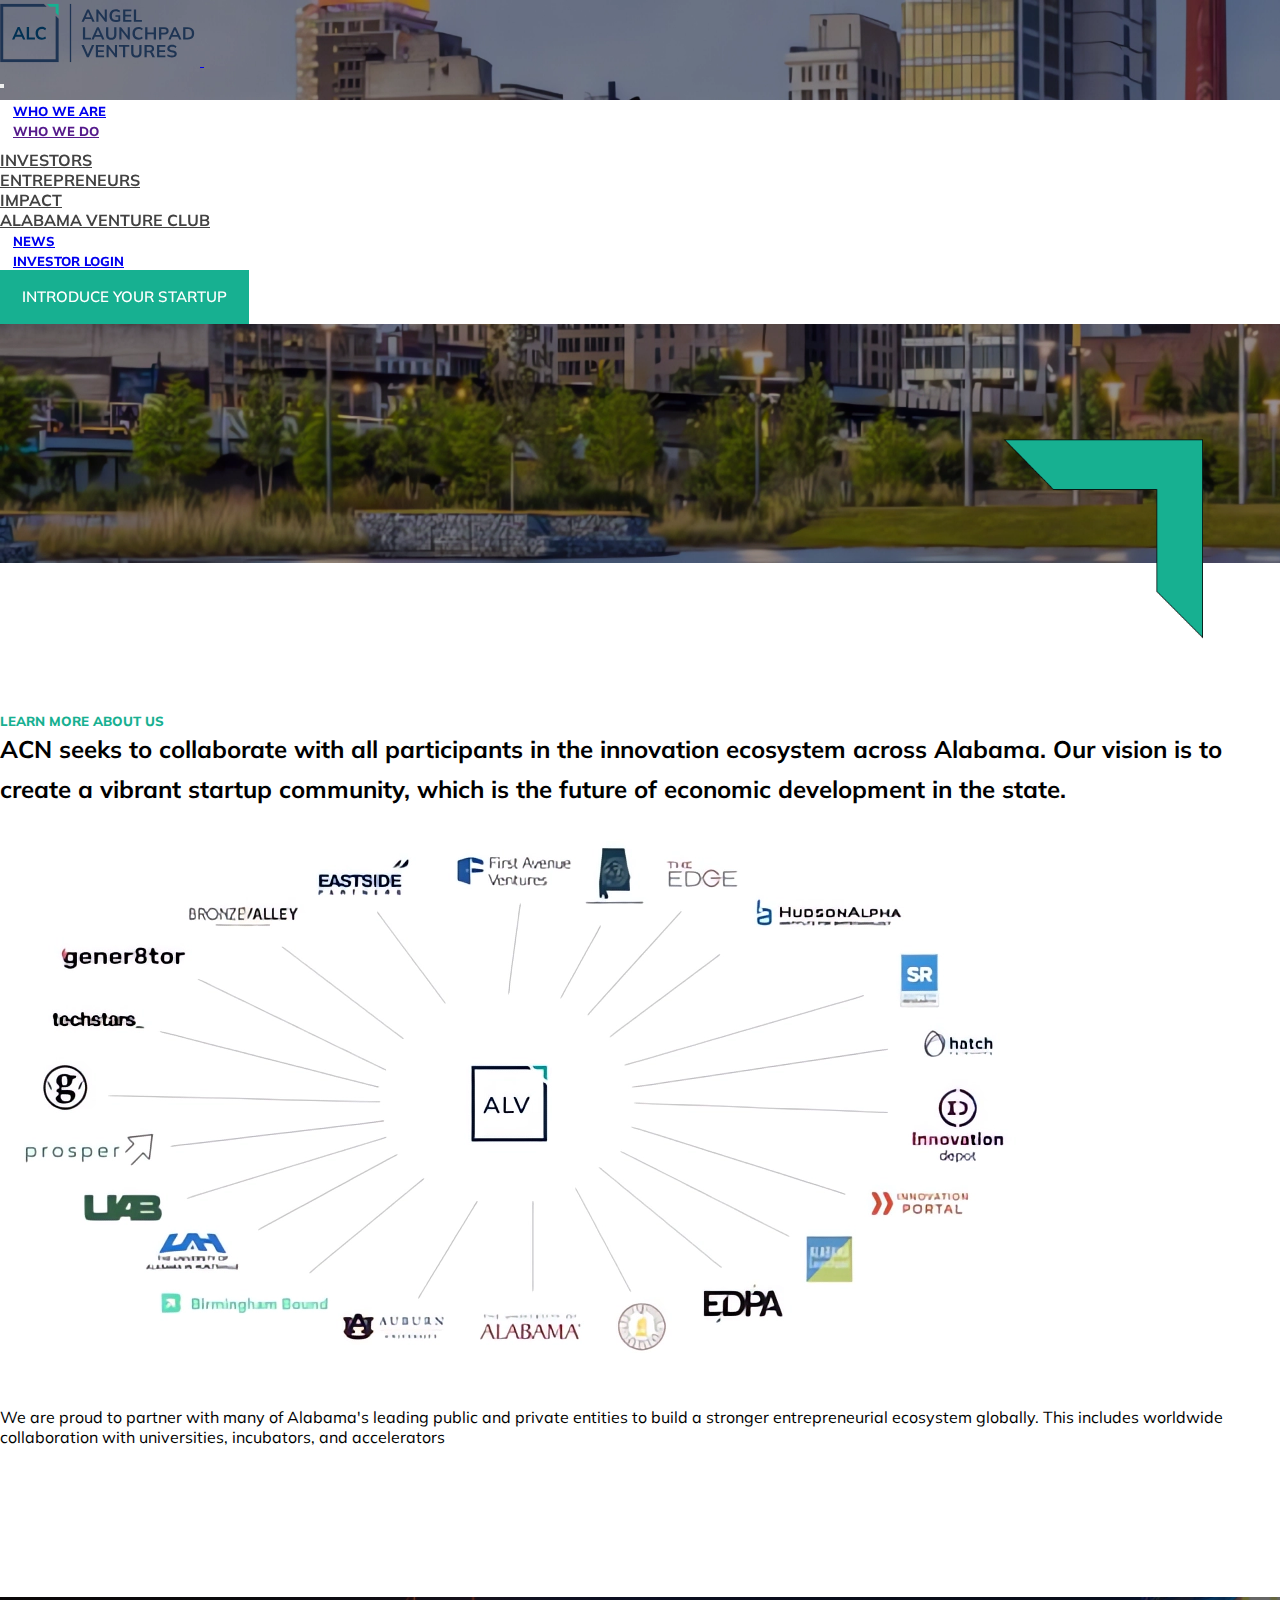
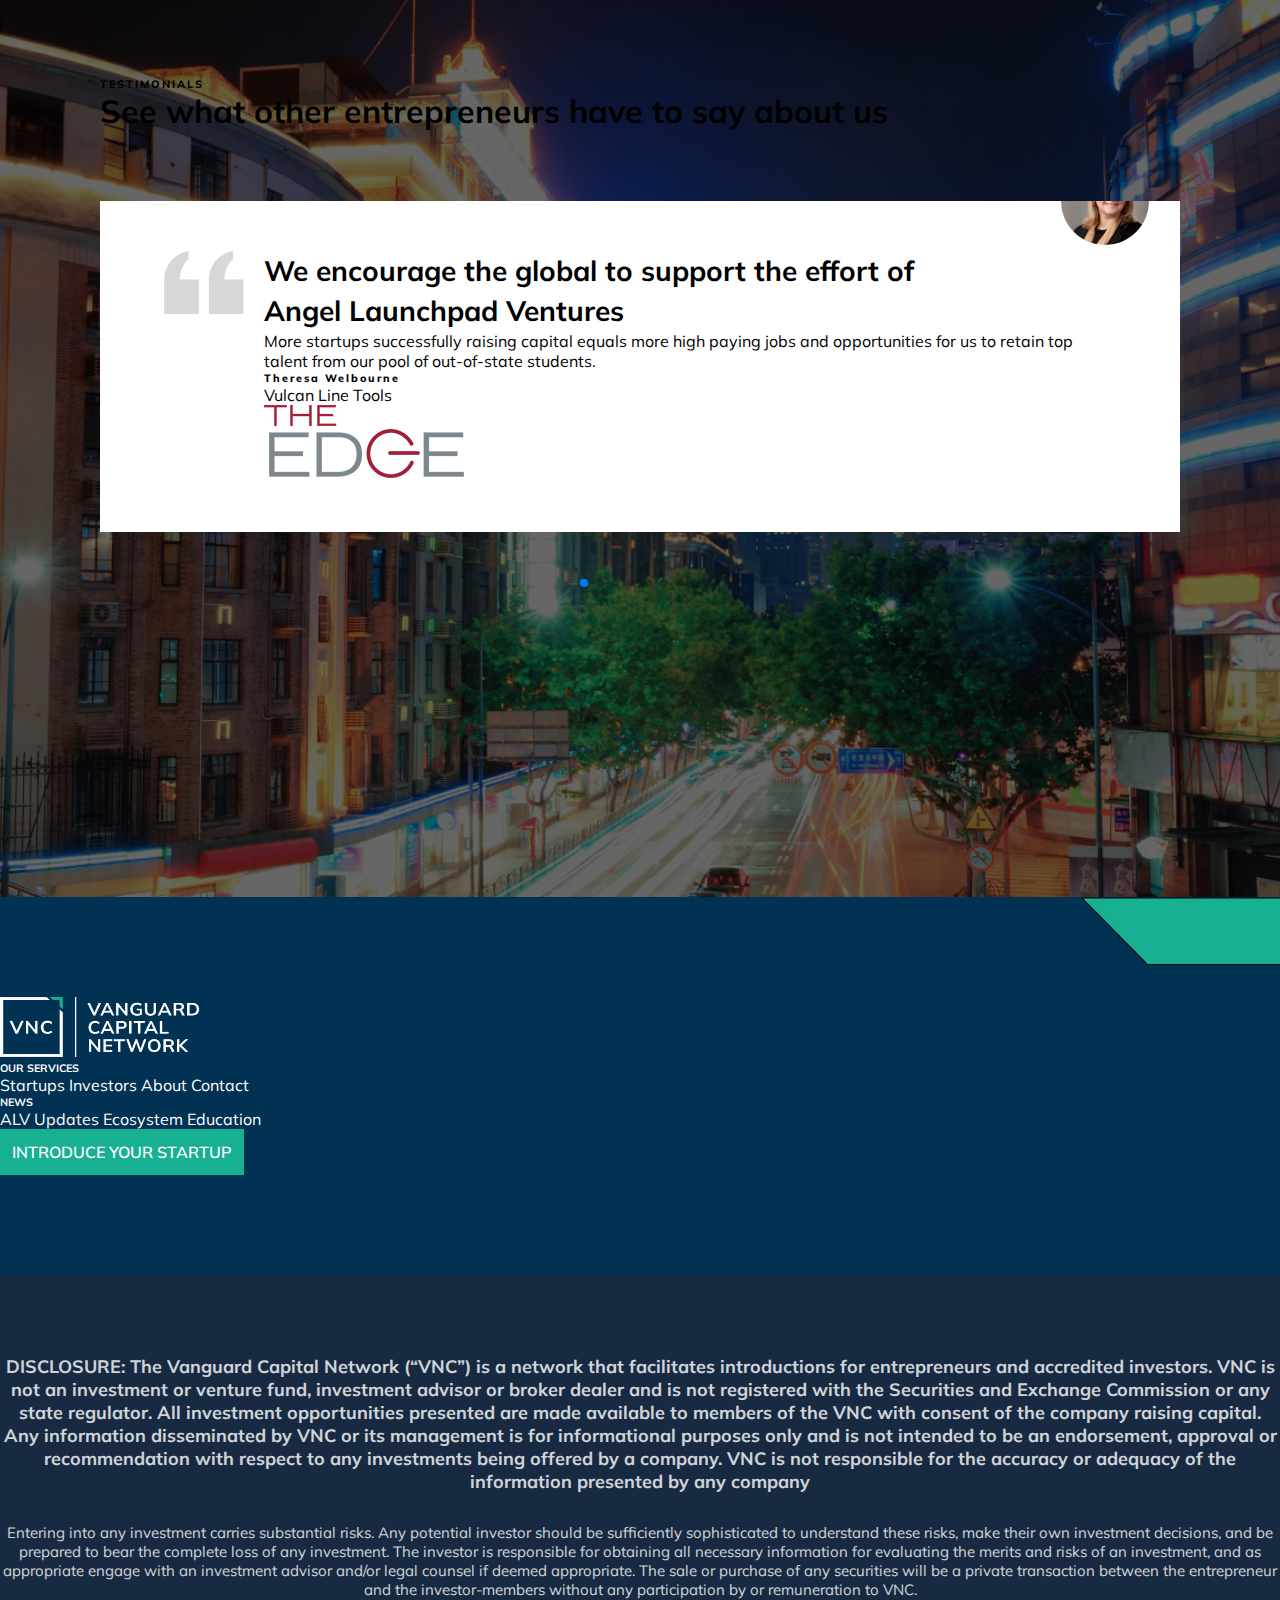
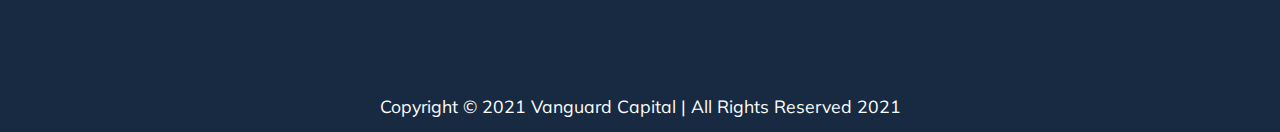
<file: ecosystem.html>
<!DOCTYPE html>
<html lang="en">

<head>
    <meta charset="UTF-8">
    <meta name="viewport" content="width=device-width, initial-scale=1.0">
    <title>Ecosystem - Angel Launchpad Ventures</title>
    <link rel="stylesheet" href="css/style.css">
    <link rel="stylesheet" href="css/responsive.css">
    <link rel="stylesheet" href="css/ecosystem.css">
    <link rel="shortcut icon" href="favicon.png" type="image/x-icon">
    <link href="https://cdn.jsdelivr.net/npm/bootstrap@5.3.2/dist/css/bootstrap.min.css" rel="stylesheet"
        integrity="sha384-T3c6CoIi6uLrA9TneNEoa7RxnatzjcDSCmG1MXxSR1GAsXEV/Dwwykc2MPK8M2HN" crossorigin="anonymous">
    <link rel="stylesheet" href="https://unpkg.com/swiper/swiper-bundle.min.css" />
</head>

<body>
    <!-- ----- Navbar ----- -->
    <nav class="navbar navbar-expand-xl bg-white px-2 px-lg-5" aria-label="Offcanvas navbar large">
        <div class="container">
            <a class="navbar-brand" href="index.html">
                <img src="assets/images/logo.svg" alt="Logo">
            </a>
            <button class="navbar-toggler" type="button" data-bs-toggle="offcanvas" data-bs-target="#offcanvasNavbar2"
                aria-controls="offcanvasNavbar2">
                <span class="navbar-toggler-icon"></span>
            </button>
            <div class="offcanvas offcanvas-end" tabindex="-1" id="offcanvasNavbar2"
                aria-labelledby="offcanvasNavbar2Label">
                <div class="offcanvas-header">
                    <button type="button" class="btn-close" data-bs-dismiss="offcanvas" aria-label="Close"></button>
                </div>
                <div class="offcanvas-body">
                    <ul class="navbar-nav ms-auto mb-2 mb-lg-0">
                        <li class="nav-item">
                            <a class="nav-link text-black px-2 text-nowrap" aria-current="page" href="about.html">WHO WE
                                ARE</a>
                        </li>
                        <li class="nav-item dropdown">
                            <a class="nav-link dropdown-toggle text-black px-2" href="" role="button"
                                data-bs-toggle="dropdown" aria-expanded="false">
                                WHO WE DO
                            </a>
                            <ul class="dropdown-menu">
                                <li><a class="dropdown-item nav-links" href="investors.html">INVESTORS</a></li>
                                <li><a class="dropdown-item nav-links" href="startups.html">ENTREPRENEURS</a></li>
                                <li><a class="dropdown-item nav-links" href="#">IMPACT</a></li>
                                <li><a class="dropdown-item nav-links" href="ventureClub.html">ALABAMA VENTURE CLUB</a></li>
                            </ul>
                        <li class="nav-item">
                            <a class="nav-link text-black px-2" aria-current="page" href="news.html">NEWS</a>
                        </li>
                        <li class="nav-item">
                            <a class="nav-link text-black px-2 text-nowrap" aria-current="page" href="#">INVESTOR
                                LOGIN</a>
                        </li>
                        </li>
                    </ul>
                    <form class="d-flex">
                        <button class="navbar-btn text-nowrap">INTRODUCE YOUR STARTUP</button>
                    </form>
                </div>
            </div>
        </div>
    </nav>
    <!-- ----- Hero section ----- -->
    <section class="hero-section">
        <div class="container">
            <div class="hero-contant d-flex flex-column justify-content-center h-100">
                <span>IMPACT</span>
                <h1 class="w-75">Serving The Ecosystem Together
                </h1>
            </div>
            <div class="L-img">
                <img src="assets/images/L.png" width="200" alt="Img">
            </div>
        </div>
    </section>
    <!-- ----- about section ----- -->
    <div class="purpose-section">
        <div class="container">
            <div class="row">
                <div class="col-12 col-md-6">
                    <div class="">
                        <h5 class="main-color">LEARN MORE ABOUT US</h5>
                        <h3>ACN seeks to collaborate with all participants in the innovation ecosystem across Alabama.
                            Our vision is to create a
                            vibrant startup community, which is the future of economic development in the state.</h3>
                    </div>
                </div>
                <div class="col-12 col-md-6 mt-5 mt-md-0">
                    <div class="text-center">
                        <img src="assets/images/all companyes.png" class="w-100" alt="IMG">
                        <p class="mt-3">We are proud to partner with many of Alabama's leading public and private
                            entities to build a stronger entrepreneurial
                            ecosystem globally. This includes worldwide collaboration with universities, incubators, and
                            accelerators</p>
                    </div>
                </div>
            </div>
        </div>
    </div>
    <!-- ----- testimonials section ----- -->
    <section class="testimonials-section">
        <div class="patner-heading text-white text-center">
            <h6>TESTIMONIALS</h6>
            <h3>See what other entrepreneurs have to say about us</h3>
        </div>
        <div class="container">
            <div class="swiper position-relative  d-flex align-items-center">
                <div class="swiper-wrapper py-5">
                    <div class="swiper-slide">
                        <div class="testimonials-card">
                            <div class="testimonials-icons">
                                <img src="assets/icons/testimonial icon.svg" alt="ICON">
                            </div>
                            <div class="testimonial-contant">
                                <div class="profile-img">
                                    <img src="assets/images/client 5.jpeg " alt="IMG">
                                </div>
                                <div class="top-contant">
                                    <h1>We encourage the global to support the effort of Angel Launchpad Ventures</h1>
                                    <p class="mt-4">More startups successfully raising capital equals more high paying
                                        jobs and opportunities for us to retain top talent
                                        from our pool of out-of-state students.</p>
                                </div>
                                <div class="bottom-contant d-flex flex-md-row flex-column justify-content-between mt-5">
                                    <div class="left">
                                        <h6>Theresa Welbourne</h6>
                                        <a href="https://edge.culverhouse.ua.edu/">Vulcan Line Tools</a>
                                    </div>
                                    <div class="right mt-4 mt-md-0 ">
                                        <img src="assets/images/client conpany 5.png" alt="IMG">
                                    </div>
                                </div>
                            </div>
                        </div>
                    </div>
                    <div class="swiper-slide">
                        <div class="testimonials-card">
                            <div class="testimonials-icons">
                                <img src="assets/icons/testimonial icon.svg" alt="ICON">
                            </div>
                            <div class="testimonial-contant">
                                <div class="profile-img">
                                    <img src="assets/images/client 6.png " alt="IMG">
                                </div>
                                <div class="top-contant">
                                    <h1>I’m energized by the opportunity to interact with some of the most innovative
                                        entrepreneurial talent in Angel Launchpad Ventures</h1>
                                    <p class="mt-4">as they cultivate their businesses alongside an active investor
                                        &amp; corporate community.&nbsp; ALV’s potential to help
                                        diversify Alabama’s start-up ecosystem through intentional, purpose-led
                                        investments gives me tremendous hope for the
                                        future of our state’s economy.</p>
                                </div>
                                <div class="bottom-contant d-flex flex-md-row flex-column justify-content-between mt-5">
                                    <div class="left">
                                        <h6>Daryl Grant</h6>
                                        <a href="https://home.kpmg/us/en/home.html">KPMG</a>
                                    </div>
                                    <div class="right mt-4 mt-md-0 ">
                                        <img src="assets/images/client conpany 6.png" alt="IMG">
                                    </div>
                                </div>
                            </div>
                        </div>
                    </div>
                    <div class="swiper-slide">
                        <div class="testimonials-card">
                            <div class="testimonials-icons">
                                <img src="assets/icons/testimonial icon.svg" alt="ICON">
                            </div>
                            <div class="testimonial-contant">
                                <div class="profile-img">
                                    <img src="assets/images/client img 1.png" alt="IMG">
                                </div>
                                <div class="top-contant">
                                    <h1>ALV and the team behind it have been an
                                        integral part of Vulcan Line Tools journey.</h1>
                                    <p class="mt-4">Their guidance and mentorship have not only played a large part in
                                        growing
                                        my company but in my own skills as an
                                        entrepreneur. From helping me polish my presentation, to connecting me with the
                                        perfect
                                        people to present to, they have
                                        allowed me to propel the growth of my company. My experience with VNC has been
                                        invaluable and i look forward to seeing
                                        what they do for others just like me.</p>
                                </div>
                                <div class="bottom-contant d-flex flex-md-row flex-column justify-content-between mt-5">
                                    <div class="left">
                                        <h6>Zac Young</h6>
                                        <a href="https://vulcanlinetools.com/">Vulcan Line Tools</a>
                                    </div>
                                    <div class="right mt-4 mt-md-0 ">
                                        <img src="assets/images/client conpany 1.png" alt="IMG">
                                    </div>
                                </div>
                            </div>
                        </div>
                    </div>
                    <div class="swiper-slide">
                        <div class="testimonials-card">
                            <div class="testimonials-icons">
                                <img src="assets/icons/testimonial icon.svg" alt="ICON">
                            </div>
                            <div class="testimonial-contant">
                                <div class="profile-img">
                                    <img src="assets/images/client img 2.jpg" alt="IMG">
                                </div>
                                <div class="top-contant">
                                    <h1>ALV has provided me invaluable insight, connections, and opportunities.</h1>
                                    <p class="mt-4">As a startup founder, I can honestly say that the resources
                                        available to
                                        me
                                        through ALV have made a significant impact
                                        on my ability to build, scale, and fund my growing business.</p>
                                </div>
                                <div class="bottom-contant d-flex flex-md-row flex-column justify-content-between mt-5">
                                    <div class="left">
                                        <h6>Zac Young</h6>
                                        <a href="https://vulcanlinetools.com/">BuyorBorrow Music</a>
                                    </div>
                                    <div class="right mt-4 mt-md-0 ">
                                        <img src="assets/images/client conpany 2.png" alt="IMG">
                                    </div>
                                </div>
                            </div>
                        </div>
                    </div>
                    <div class="swiper-slide">
                        <div class="testimonials-card">
                            <div class="testimonials-icons">
                                <img src="assets/icons/testimonial icon.svg" alt="ICON">
                            </div>
                            <div class="testimonial-contant">
                                <div class="profile-img">
                                    <img src="assets/images/client 7.png" alt="IMG">
                                </div>
                                <div class="top-contant">
                                    <h1>ALV plays an important role in this ecosystem by connecting capital providers
                                        with entrepreneurs.</h1>
                                    <p class="mt-4">As a member, I have greatly enjoyed experiencing the cross-section
                                        of these two worlds within ALV and am excited to see
                                        its future growth.</p>
                                </div>
                                <div class="bottom-contant d-flex flex-md-row flex-column justify-content-between mt-5">
                                    <div class="left">
                                        <h6>Peter Inge</h6>
                                        <a href="https://edge.culverhouse.ua.edu/">CFO, NXTsoft</a>
                                    </div>
                                    <div class="right mt-4 mt-md-0 ">
                                        <img src="assets/images/client conpany 7.png" alt="IMG">
                                    </div>
                                </div>
                            </div>
                        </div>
                    </div>
                    <div class="swiper-slide">
                        <div class="testimonials-card">
                            <div class="testimonials-icons">
                                <img src="assets/icons/testimonial icon.svg" alt="ICON">
                            </div>
                            <div class="testimonial-contant">
                                <div class="profile-img">
                                    <img src="assets/images/client 8.png" alt="IMG">
                                </div>
                                <div class="top-contant">
                                    <h1>I’m proud to be involved, and excited to see how their work evolves in the years
                                        to come.</h1>
                                    <p class="mt-4 ">ALV is focused on growing Alabama’s innovation ecosystem, and they
                                        do this by bringing together entrepreneurs who want
                                        to make an impact with the people can help them do that.</p>
                                </div>
                                <div class="bottom-contant d-flex flex-md-row flex-column justify-content-between mt-5">
                                    <div class="left">
                                        <h6>David Bowsher</h6>
                                        <a href="">Partner, Balch &amp; Bingham</a>
                                    </div>
                                    <div class="right mt-4 mt-md-0 ">
                                        <img src="assets/images/client conpany 8.png" alt="IMG">
                                    </div>
                                </div>
                            </div>
                        </div>
                    </div>
                    <div class="swiper-slide">
                        <div class="testimonials-card">
                            <div class="testimonials-icons">
                                <img src="assets/icons/testimonial icon.svg" alt="ICON">
                            </div>
                            <div class="testimonial-contant">
                                <div class="profile-img">
                                    <img src="assets/images/client 3.png" alt="IMG">
                                </div>
                                <div class="top-contant">
                                    <h1>ALV has been an invaluable part of our fundraising process.</h1>
                                    <p class="mt-4">They do a tremendous job of making connections between investors and
                                        entrepreneurs, and there is no doubt we have many
                                        of our investors today only because of ACN. It is the first place I will turn in
                                        Alabama as part of any future
                                        fundraising efforts.</p>
                                </div>
                                <div class="bottom-contant d-flex flex-md-row flex-column justify-content-between mt-5">
                                    <div class="left">
                                        <h6>>Josh Jones</h6>
                                        <a href="https://vulcanlinetools.com/">Quanthub - Founder &amp; CEO</a>
                                    </div>
                                    <div class="right mt-4 mt-md-0 ">
                                        <img src="assets/images/client conpany 3.png" alt="IMG">
                                    </div>
                                </div>
                            </div>
                        </div>
                    </div>
                    <div class="swiper-slide">
                        <div class="testimonials-card">
                            <div class="testimonials-icons">
                                <img src="assets/icons/testimonial icon.svg" alt="ICON">
                            </div>
                            <div class="testimonial-contant">
                                <div class="profile-img">
                                    <img src="assets/images/client 4.png" alt="IMG">
                                </div>
                                <div class="top-contant">
                                    <h1>ALV is such an incredibly deep well of resources for startups in the Global.
                                    </h1>
                                    <p class="mt-4">Con.doit pitched at the first post-COVID pitch day and had a
                                        tremendous
                                        response from the ALV community. Our pitch led
                                        to several connections that I now count among my most valuable. The ALV network
                                        stretches in many directions and is
                                        flexible enough to accommodate established companies and early startup ideas
                                        alike.
                                    </p>
                                </div>
                                <div class="bottom-contant d-flex flex-md-row flex-column justify-content-between mt-5">
                                    <div class="left">
                                        <h6>Ian Hoppe</h6>
                                        <a href="https://www.condoit.io/">Con.doit</a>
                                    </div>
                                    <div class="right mt-4 mt-md-0 ">
                                        <img src="assets/images/client conpany 4.png" alt="IMG">
                                    </div>
                                </div>
                            </div>
                        </div>
                    </div>
                </div>
                <div class="swiper-pagination"></div>
            </div>
        </div>
    </section>
    <!-- ----- Footer section ----- -->
    <section class="footer-section">
        <div class="container">
            <div class="row">
                <div class="col-12 col-md-4 d-flex justify-content-center align-items-center">
                    <img src="assets/images/logo 2.png" class="footer-logo" alt="Logo">
                </div>
                <div class="col-6 col-md-2 d-flex flex-column mt-5">
                    <h6>OUR SERVICES</h6>
                    <a href="">Startups</a>
                    <a href="">Investors</a>
                    <a href="">About</a>
                    <a href="">Contact</a>
                </div>
                <div class="col-6 col-md-2 d-flex flex-column mt-5">
                    <h6>NEWS</h6>
                    <a href="">ALV Updates</a>
                    <a href="">Ecosystem</a>
                    <a href="">Education</a>
                </div>
                <div class="col-12 col-md-3 mt-5">
                    <button class="w-100 footer-btn">INTRODUCE YOUR STARTUP</button>
                </div>
            </div>
        </div>
        <div class="footer-l d-none d-md-block">
            <img src="assets/images/L.png" class="w-100" alt="">
        </div>
    </section>
    <!-- ----- Footer text ----- -->
    <section class="footer-text">
        <div class="container">
            <div class="">
                <h6>DISCLOSURE: The Vanguard Capital Network (“VNC”) is a network that facilitates introductions for
                    entrepreneurs and
                    accredited investors. VNC is not an investment or venture fund, investment advisor or broker dealer
                    and is not
                    registered with the Securities and Exchange Commission or any state regulator. All investment
                    opportunities presented
                    are made available to members of the VNC with consent of the company raising capital. Any
                    information disseminated by
                    VNC or its management is for informational purposes only and is not intended to be an endorsement,
                    approval or
                    recommendation with respect to any investments being offered by a company. VNC is not responsible
                    for the accuracy or
                    adequacy of the information presented by any company</h6>
                <p>Entering into any investment carries substantial risks. Any potential investor should be sufficiently
                    sophisticated to
                    understand these risks, make their own investment decisions, and be prepared to bear the complete
                    loss of any
                    investment. The investor is responsible for obtaining all necessary information for evaluating the
                    merits and risks of
                    an investment, and as appropriate engage with an investment advisor and/or legal counsel if deemed
                    appropriate. The sale
                    or purchase of any securities will be a private transaction between the entrepreneur and the
                    investor-members without
                    any participation by or remuneration to VNC.</p>
            </div>
        </div>
    </section>
    <footer>Copyright © 2021 Vanguard Capital | All Rights Reserved 2021</footer>

    <script src="https://cdn.jsdelivr.net/npm/bootstrap@5.3.2/dist/js/bootstrap.bundle.min.js"
        integrity="sha384-C6RzsynM9kWDrMNeT87bh95OGNyZPhcTNXj1NW7RuBCsyN/o0jlpcV8Qyq46cDfL"
        crossorigin="anonymous"></script>
    <script src="https://unpkg.com/swiper/swiper-bundle.min.js"></script>
    <script>
        document.addEventListener('DOMContentLoaded', function () {
            var swiper = new Swiper('.swiper', {
                // Optional parameters
                direction: 'horizontal',
                loop: true,
                spaceBetween: 50,
                // Enable mouse dragging
                simulateTouch: true,
                grabCursor: true,

                // If you need pagination
                pagination: {
                    el: '.swiper-pagination',
                    clickable: true,
                },

                // If you need navigation buttons
                navigation: {
                    nextEl: '.swiper-button-next',
                    prevEl: '.swiper-button-prev',
                },

            });
        });
    </script>
</body>

</html>
</file>
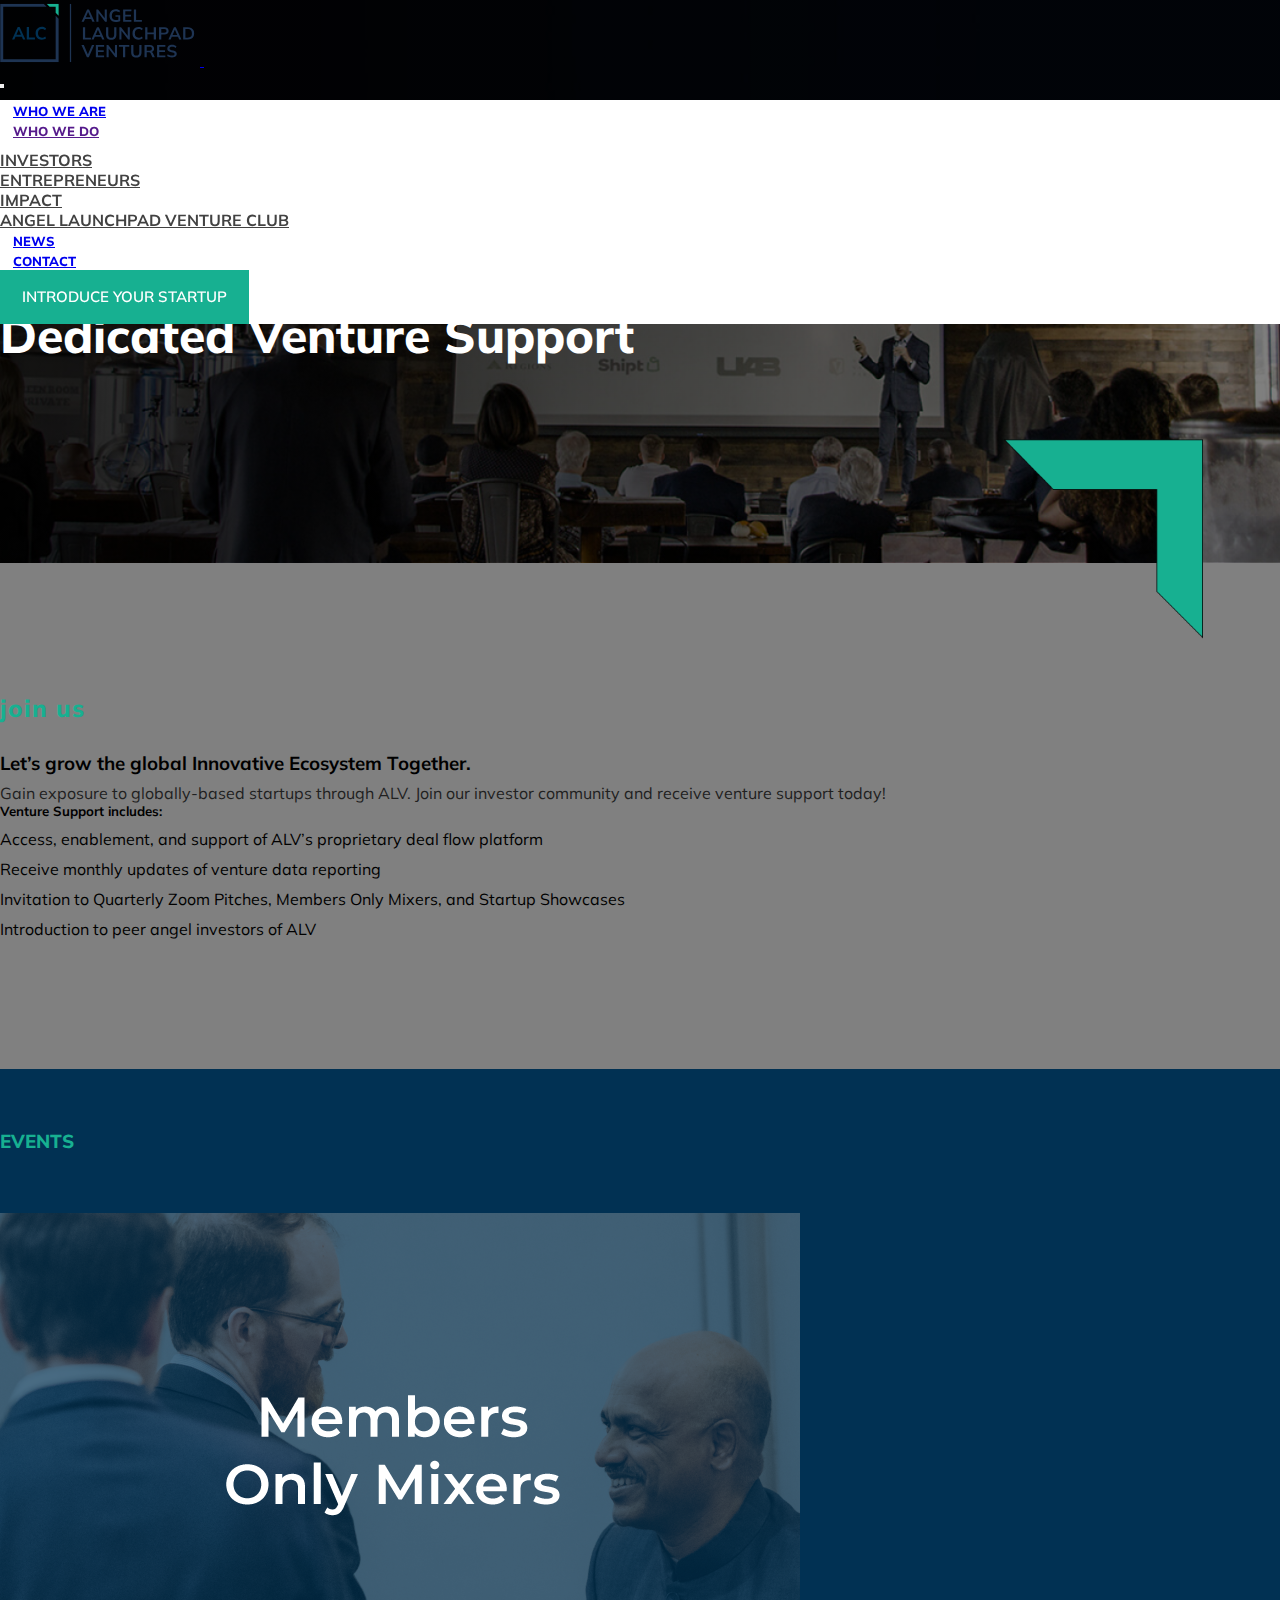
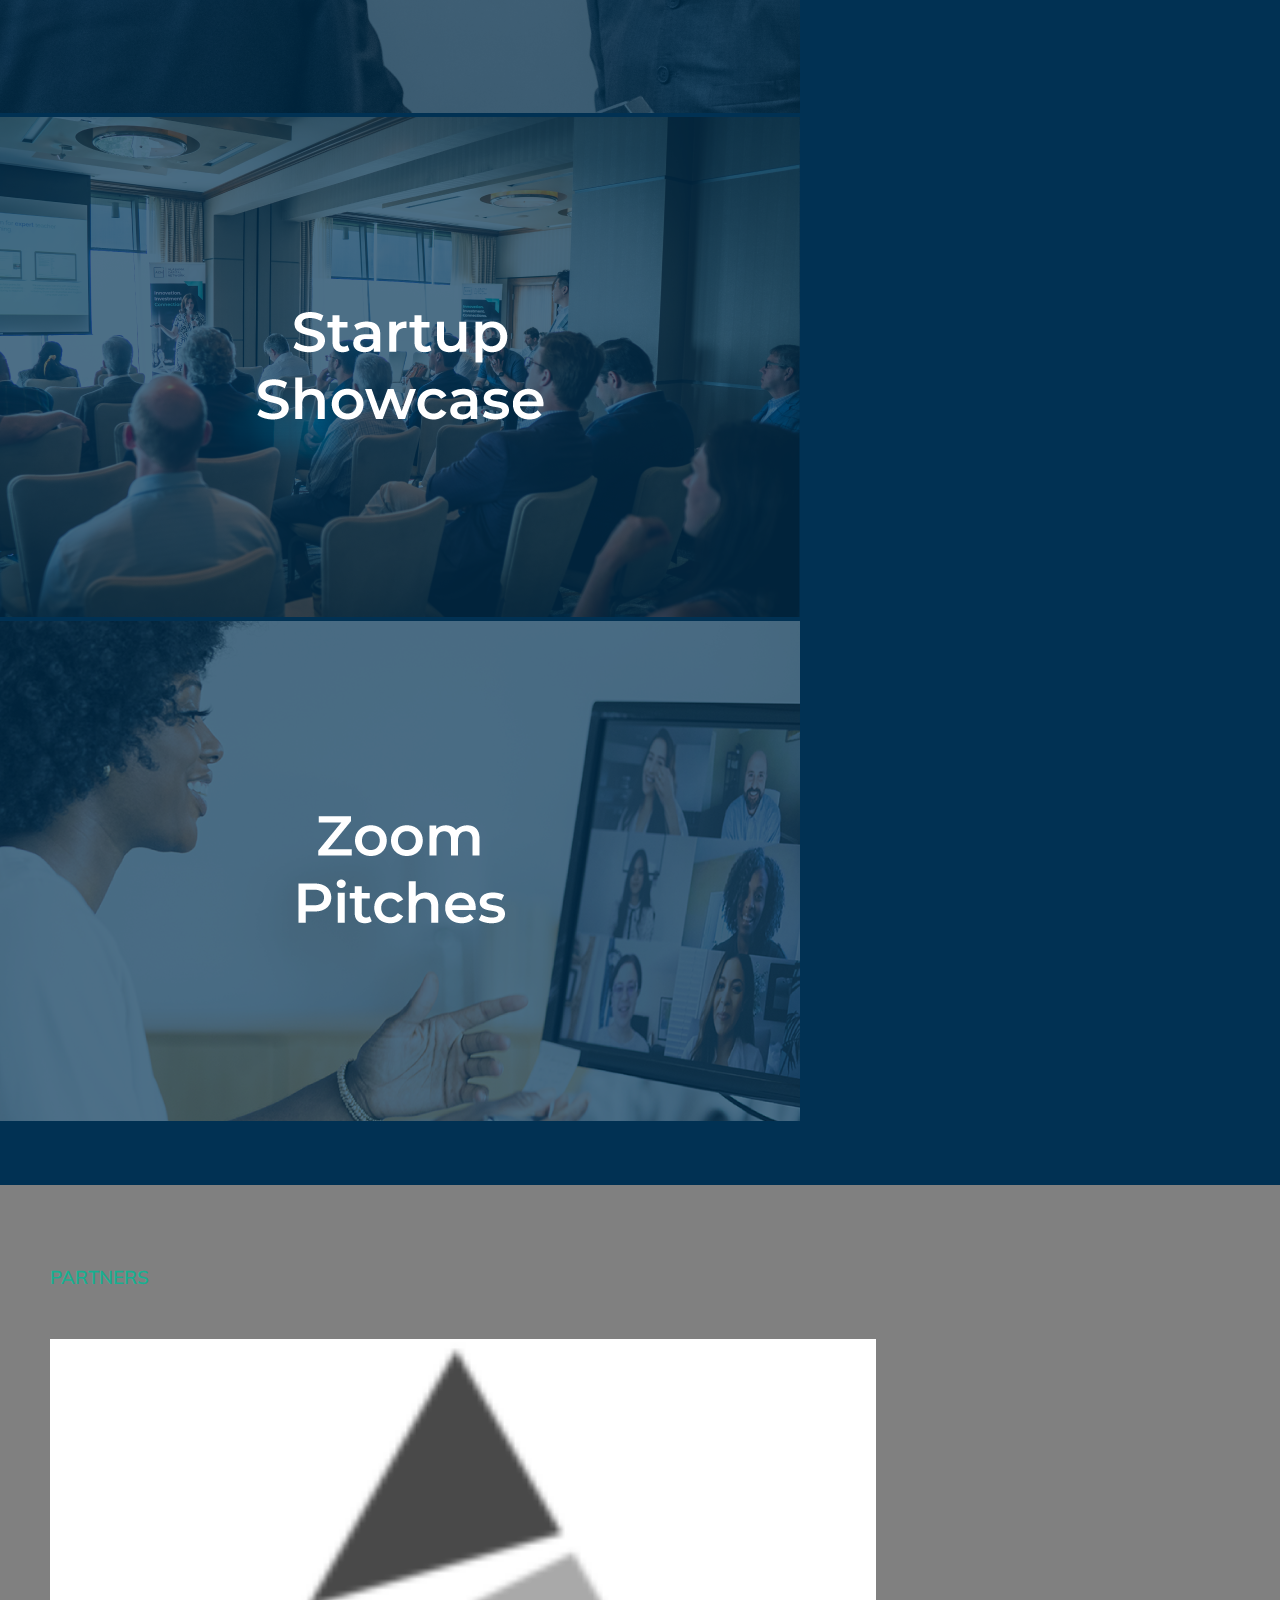
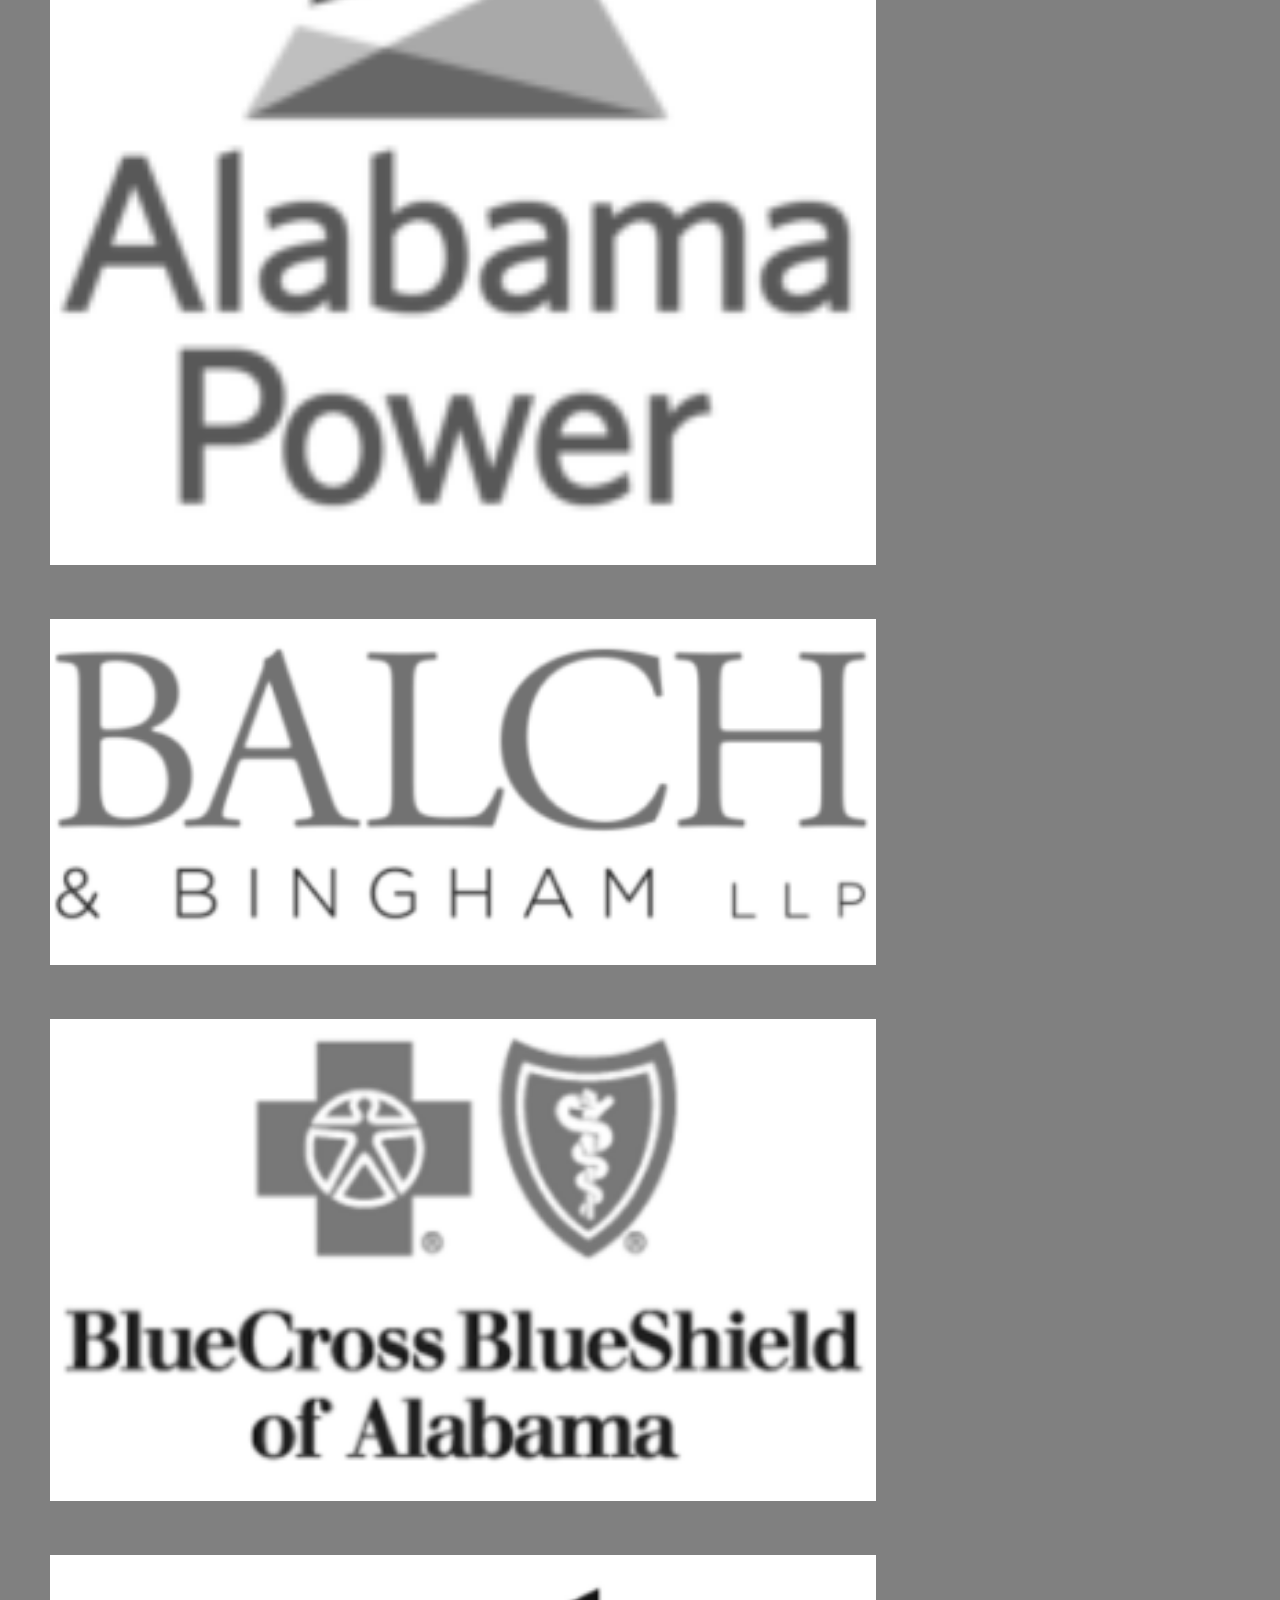
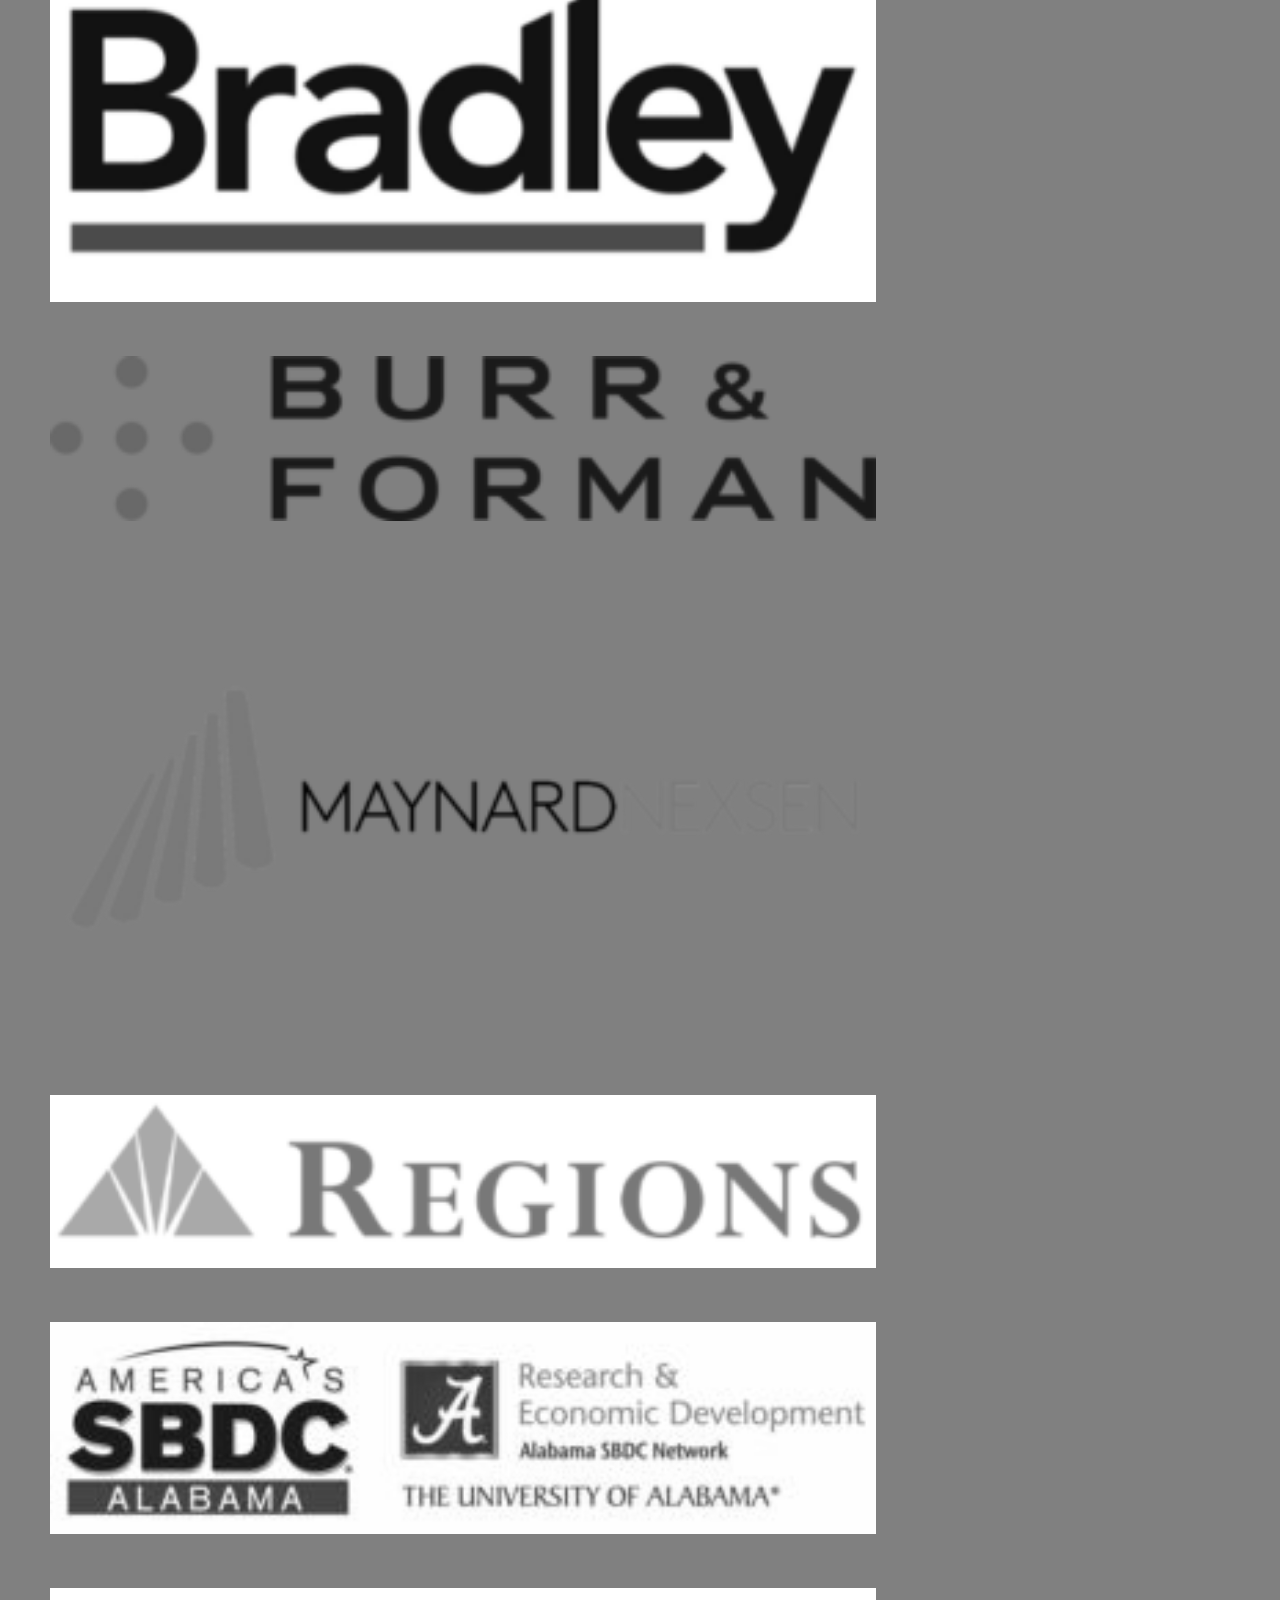
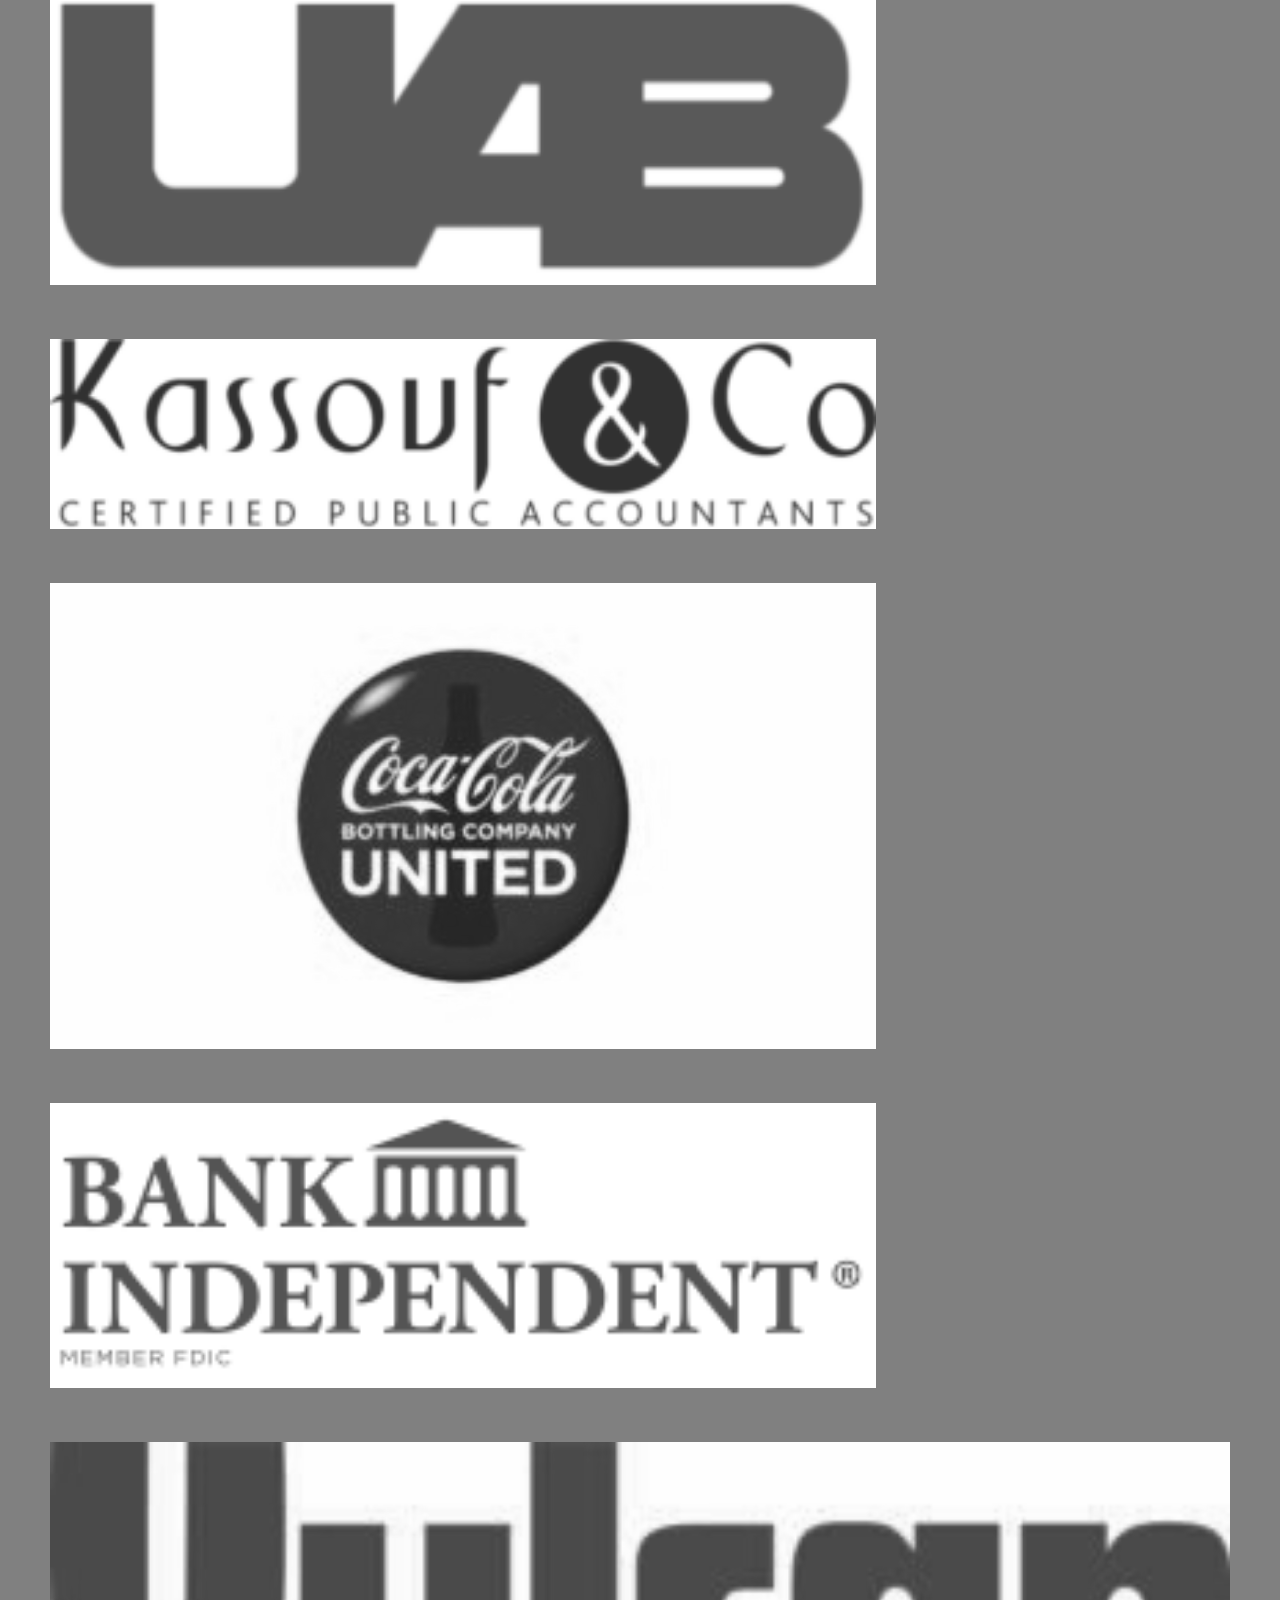
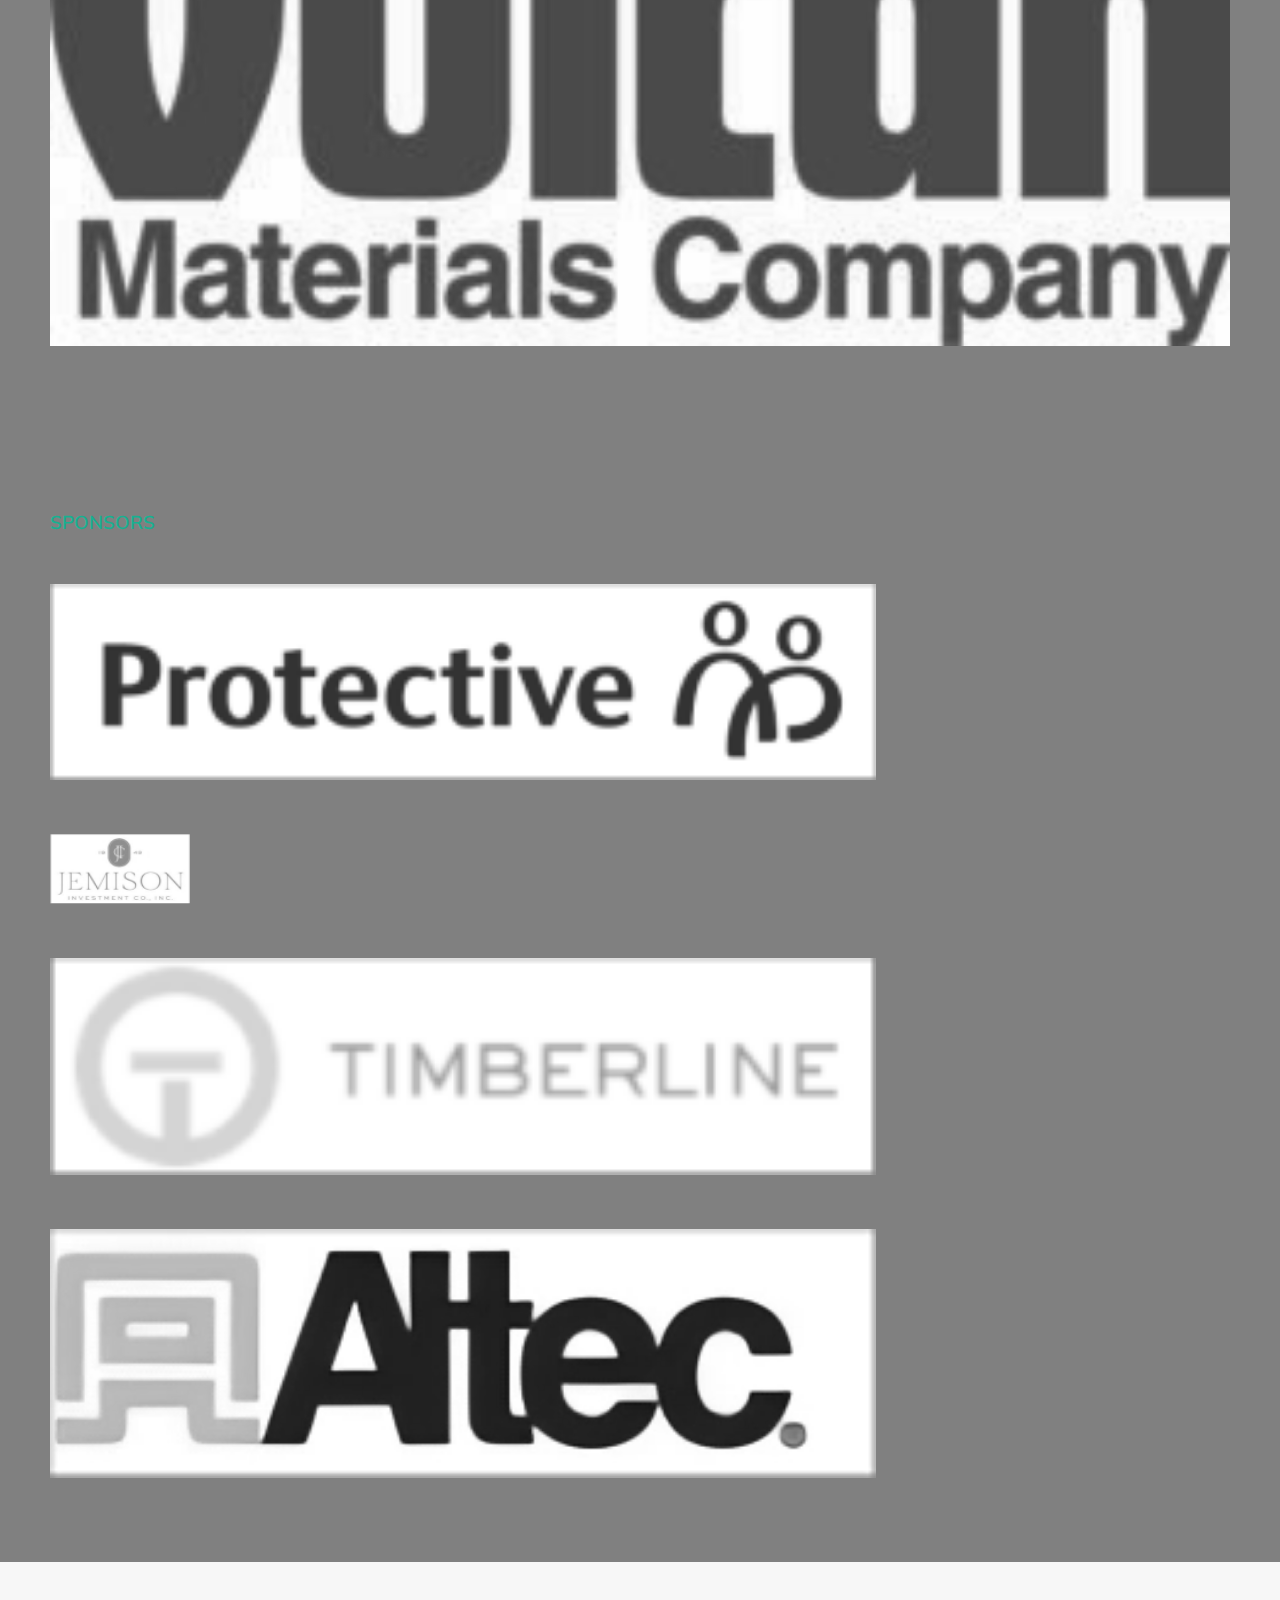
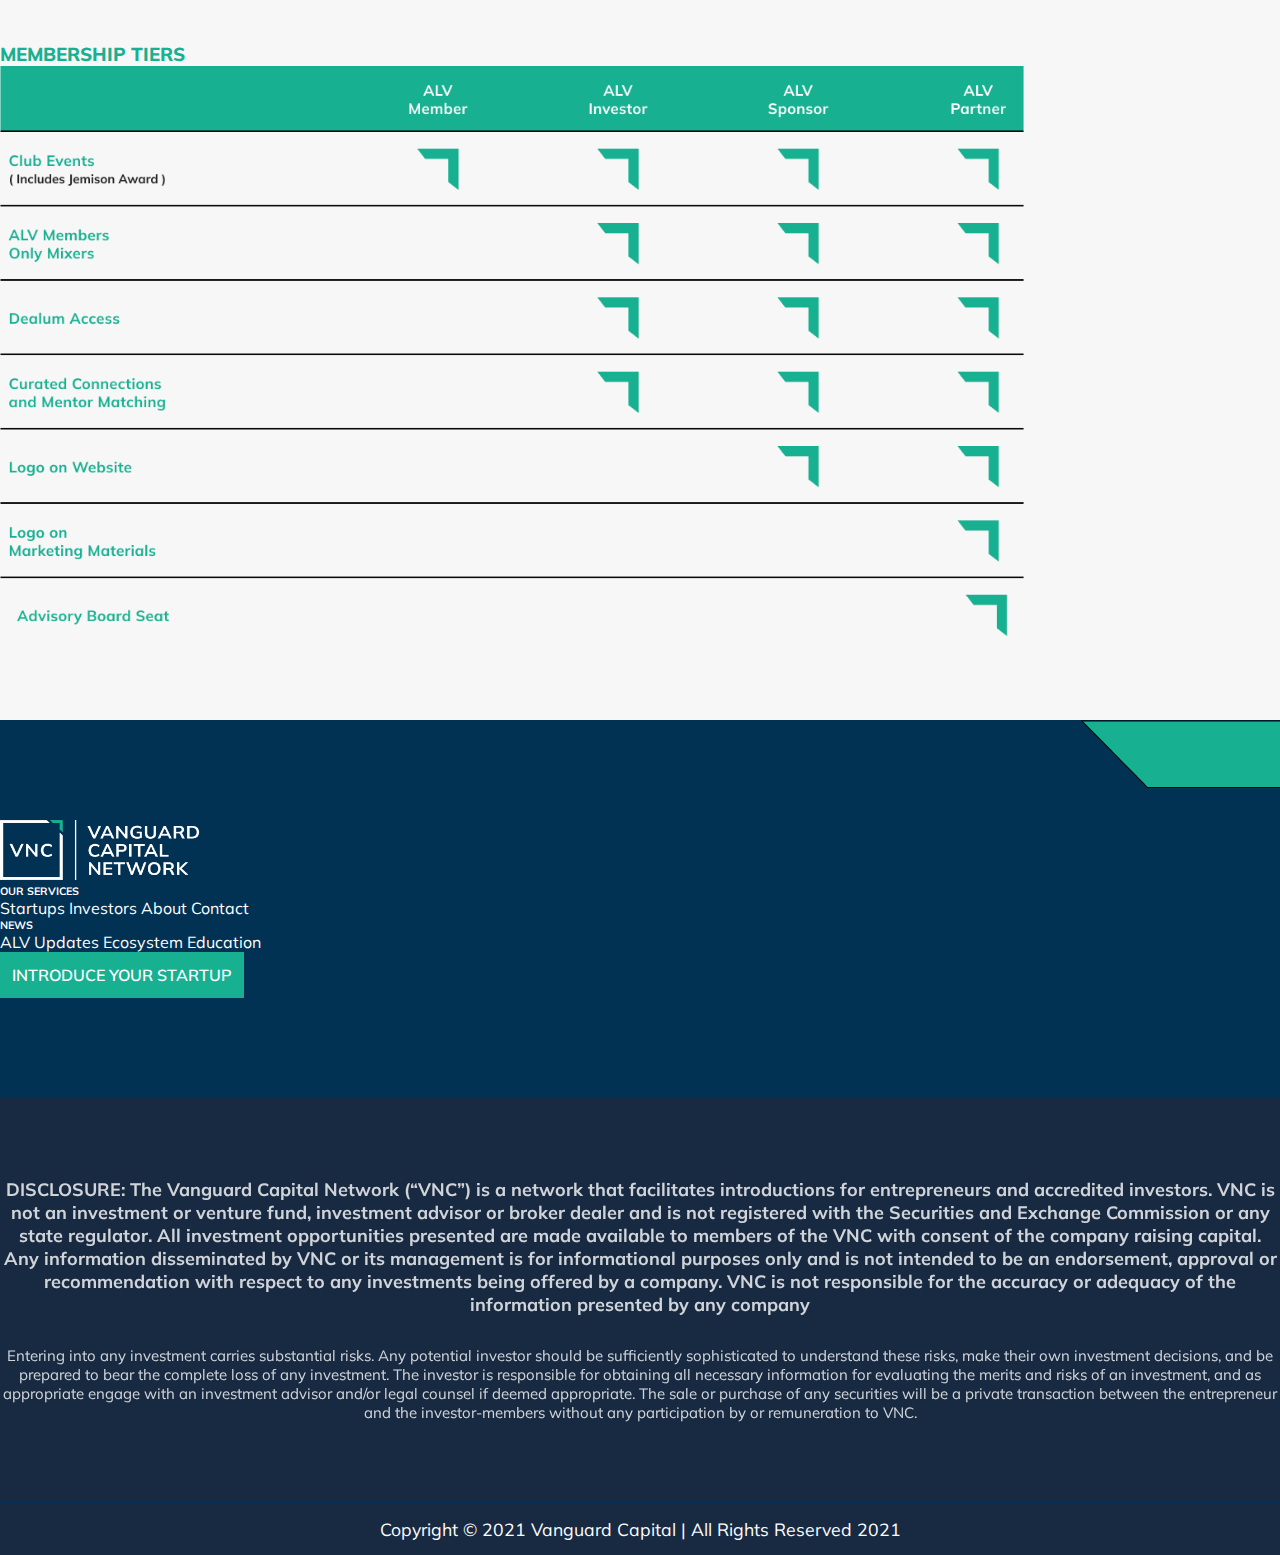
<file: investors.html>
<!DOCTYPE html>
<html lang="en">

<head>
    <meta charset="UTF-8">
    <meta name="viewport" content="width=device-width, initial-scale=1.0">
    <title>Investors - Angel Launchpad Ventures</title>
    <link rel="stylesheet" href="css/style.css">
    <link rel="stylesheet" href="css/responsive.css">
    <link rel="stylesheet" href="css/invester.css">
    <link rel="shortcut icon" href="favicon.png" type="image/x-icon">
    <link href="https://cdn.jsdelivr.net/npm/bootstrap@5.3.2/dist/css/bootstrap.min.css" rel="stylesheet"
        integrity="sha384-T3c6CoIi6uLrA9TneNEoa7RxnatzjcDSCmG1MXxSR1GAsXEV/Dwwykc2MPK8M2HN" crossorigin="anonymous">
</head>

<body>
    <!-- ----- Navbar ----- -->
    <nav class="navbar navbar-expand-xl bg-white px-2 px-lg-5" aria-label="Offcanvas navbar large">
        <div class="container">
            <a class="navbar-brand" href="index.html">
                <img src="assets/images/logo.svg" alt="Logo">
            </a>
            <button class="navbar-toggler" type="button" data-bs-toggle="offcanvas" data-bs-target="#offcanvasNavbar2"
                aria-controls="offcanvasNavbar2">
                <span class="navbar-toggler-icon"></span>
            </button>
            <div class="offcanvas offcanvas-end" tabindex="-1" id="offcanvasNavbar2"
                aria-labelledby="offcanvasNavbar2Label">
                <div class="offcanvas-header">
                    <button type="button" class="btn-close" data-bs-dismiss="offcanvas" aria-label="Close"></button>
                </div>
                <div class="offcanvas-body">
                    <ul class="navbar-nav ms-auto mb-2 mb-lg-0">
                        <li class="nav-item">
                            <a class="nav-link text-black px-2 text-nowrap" aria-current="page" href="about.html">WHO WE
                                ARE</a>
                        </li>
                        <li class="nav-item dropdown">
                            <a class="nav-link dropdown-toggle text-black px-2" href="" role="button"
                                data-bs-toggle="dropdown" aria-expanded="false">
                                WHO WE DO
                            </a>
                            <ul class="dropdown-menu">
                                <li><a class="dropdown-item nav-links" href="">INVESTORS</a></li>
                                <li><a class="dropdown-item nav-links" href="startups.html">ENTREPRENEURS</a></li>
                                <li><a class="dropdown-item nav-links" href="ecosystem.html">IMPACT</a></li>
                                <li><a class="dropdown-item nav-links" href="ventureClub.html">ANGEL LAUNCHPAD VENTURE
                                        CLUB</a></li>
                            </ul>
                        <li class="nav-item">
                            <a class="nav-link text-black px-2" aria-current="page" href="news.html">NEWS</a>
                        </li>
                        <li class="nav-item">
                            <a class="nav-link text-black px-2 text-nowrap" aria-current="page"
                                href="contact.html">CONTACT</a>
                        </li>
                        </li>
                    </ul>
                    <form class="d-flex">
                        <button class="navbar-btn text-nowrap">INTRODUCE YOUR STARTUP</button>
                    </form>
                </div>
            </div>
        </div>
    </nav>
    <!-- ----- Hero section ----- -->
    <section class="hero-section d-flex">
        <div class="container">
            <div class="hero-contant">
                <span>INVESTORS</span>
                <h1 class="w-75">Dedicated Venture Support</h1>
            </div>
            <div class="L-img">
                <img src="assets/images/L.png" width="200" alt="Img">
            </div>
        </div>
    </section>
    <!-- ----- join section ----- -->
    <section class="join-section bg-white">
        <div class="container">
            <div class="row">
                <div class="col-12 col-lg-6 mt join-contant">
                    <span class="main-color">join us</span>
                    <h3>Let’s grow the global Innovative Ecosystem Together.</h3>
                </div>
                <div class="col-12 col-lg-6 mt mt-3 mt-lg-0 join-points mt-5 mt-md-0">
                    <p>Gain exposure to globally-based startups through ALV. Join our investor community and receive
                        venture support today!</p>
                    <h5 class="mt-4">Venture Support includes:</h5>
                    <ul class="mt-4">
                        <li>Access, enablement, and support of ALV’s proprietary deal flow platform</li>
                        <li>Receive monthly updates of venture data reporting</li>
                        <li>Invitation to Quarterly Zoom Pitches, Members Only Mixers, and Startup Showcases</li>
                        <li>Introduction to peer angel investors of ALV</li>
                    </ul>
                </div>
            </div>
        </div>
    </section>
    <!-- ----- Projects section ----- -->
    <section class="project-section">
        <div class="project-heading text-center">
            <h3 class="main-color">EVENTS</h3>
        </div>
        <div class="container">
            <div class="row">
                <div class="col-12 col-md-4 mt-4 m-md-0">
                    <div class="w-100">
                        <img src="/assets/images/projects 1.png" class="w-100" alt="Project">
                    </div>
                </div>
                <div class="col-12 col-md-4 mt-4 m-md-0">
                    <div class="w-100">
                        <img src="/assets/images/projects 2.png" class="w-100" alt="Project">
                    </div>
                </div>
                <div class="col-12 col-md-4 mt-4 m-md-0">
                    <div class="w-100">
                        <img src="/assets/images/projects 3.png" class="w-100" alt="Project">
                    </div>
                </div>
            </div>
        </div>
    </section>
    <!-- ----- Partner section ----- -->
    <section class="patner-section bg-white">
        <div class="patner-heading text-center">
            <h3 class="main-color">PARTNERS</h3>
        </div>
        <div class="container">
            <div class="row">
                <div class="col-6 col-md-2 d-flex justify-content-center align-items-center">
                    <div class="patner-img px-3">
                        <img src="assets/images/company 1.png " class="w-100" alt="company">
                    </div>
                </div>
                <div class="col-6 col-md-2 d-flex justify-content-center align-items-center">
                    <div class="patner-img">
                        <img src="assets/images/company 2.png" class="w-100" alt="company">
                    </div>
                </div>
                <div class="col-6 col-md-2 d-flex justify-content-center align-items-center">
                    <div class="patner-img">
                        <img src="assets/images/company 3.png" class="w-100" alt="company">
                    </div>
                </div>
                <div class="col-6 col-md-2 d-flex justify-content-center align-items-center">
                    <div class="patner-img">
                        <img src="assets/images/company 4.png" class="w-100" alt="company">
                    </div>
                </div>
                <div class="col-6 col-md-2 d-flex justify-content-center align-items-center">
                    <div class="patner-img">
                        <img src="assets/images/company 5.png" class="w-100" alt="company">
                    </div>
                </div>
                <div class="col-6 col-md-2 d-flex justify-content-center align-items-center">
                    <div class="patner-img">
                        <img src="assets/images/company 6.png" class="w-100" alt="company">
                    </div>
                </div>
                <div class="col-6 col-md-2 d-flex justify-content-center align-items-center">
                    <div class="patner-img">
                        <img src="assets/images/company 7.png" class="w-100" alt="company">
                    </div>
                </div>
                <div class="col-6 col-md-2 d-flex justify-content-center align-items-center">
                    <div class="patner-img">
                        <img src="assets/images/company 8.png" class="w-100" alt="company">
                    </div>
                </div>
                <div class="col-6 col-md-2 d-flex justify-content-center align-items-center">
                    <div class="patner-img">
                        <img src="assets/images/company 9.png" class="w-100" alt="company">
                    </div>
                </div>
                <div class="col-6 col-md-2 d-flex justify-content-center align-items-center">
                    <div class="patner-img">
                        <img src="assets/images/company 10.png" class="w-100" alt="company">
                    </div>
                </div>
                <div class="col-6 col-md-2 d-flex justify-content-center align-items-center">
                    <div class="patner-img">
                        <img src="assets/images/company 11.png" class="w-100" alt="company">
                    </div>
                </div>
                <div class="col-6 col-md-2 d-flex justify-content-center align-items-center">
                    <div class="patner-img">
                        <img src="assets/images/company 12.png" class="w-100" alt="company">
                    </div>
                </div>
                <div class="col-12 d-flex justify-content-center align-items-center mt-3">
                    <div class="w-20 text-center">
                        <img src="assets/images/company 13.png" class="w-50 last-img" alt="company">
                    </div>
                </div>
            </div>
        </div>
        </div>
    </section>
    <!-- ----- sponsors section ----- -->
    <section class="patner-section bg-white">
        <div class="patner-heading text-center">
            <h3 class="main-color">SPONSORS</h3>
        </div>
        <div class="container">
            <div class="row">
                <div class="col-6 col-md-3 d-flex justify-content-center align-items-center">
                    <div class="patner-img px-3">
                        <img src="assets/images/sponsors 1.png" class="w-100" alt="company">
                    </div>
                </div>
                <div class="col-6 col-md-3 d-flex justify-content-center align-items-center">
                    <div class="patner-img">
                        <img src="assets/images/sponsors 2.png" class="sponsor2" alt="company">
                    </div>
                </div>
                <div class="col-6 col-md-3 d-flex justify-content-center align-items-center">
                    <div class="patner-img">
                        <img src="assets/images/sponsors 3.png" class="w-100" alt="company">
                    </div>
                </div>
                <div class="col-6 col-md-3 d-flex justify-content-center align-items-center">
                    <div class="patner-img">
                        <img src="assets/images/sponsors 4.png" class="w-100" alt="company">
                    </div>
                </div>
            </div>
        </div>
    </section>
    <!-- ----- tiers section ----- -->
    <section class="tiers-section">
        <div class="patner-heading text-center">
            <h3 class="main-color">MEMBERSHIP TIERS</h3>
        </div>
        <div class="container mt-4">
            <div class="row">
                <div class="col-12 d-flex justify-content-center">
                    <img src="assets/images/tiers img.png" class="tiers-img" alt="">
                </div>
            </div>
        </div>
    </section>
    <!-- ----- Footer section ----- -->
    <section class="footer-section">
        <div class="container">
            <div class="row">
                <div class="col-12 col-md-4 d-flex justify-content-center align-items-center">
                    <img src="assets/images/logo 2.png" class="footer-logo" alt="Logo">
                </div>
                <div class="col-6 col-md-2 d-flex flex-column mt-5">
                    <h6>OUR SERVICES</h6>
                    <a href="">Startups</a>
                    <a href="">Investors</a>
                    <a href="">About</a>
                    <a href="">Contact</a>
                </div>
                <div class="col-6 col-md-2 d-flex flex-column mt-5">
                    <h6>NEWS</h6>
                    <a href="">ALV Updates</a>
                    <a href="">Ecosystem</a>
                    <a href="">Education</a>
                </div>
                <div class="col-12 col-md-3 mt-5">
                    <button class="w-100 footer-btn">INTRODUCE YOUR STARTUP</button>
                </div>
            </div>
        </div>
        <div class="footer-l d-none d-md-block">
            <img src="assets/images/L.png" class="w-100" alt="">
        </div>
    </section>
    <!-- ----- Footer text ----- -->
    <section class="footer-text">
        <div class="container">
            <div class="">
                <h6>DISCLOSURE: The Vanguard Capital Network (“VNC”) is a network that facilitates introductions for
                    entrepreneurs and
                    accredited investors. VNC is not an investment or venture fund, investment advisor or broker dealer
                    and
                    is not
                    registered with the Securities and Exchange Commission or any state regulator. All investment
                    opportunities presented
                    are made available to members of the VNC with consent of the company raising capital. Any
                    information
                    disseminated by
                    VNC or its management is for informational purposes only and is not intended to be an endorsement,
                    approval or
                    recommendation with respect to any investments being offered by a company. VNC is not responsible
                    for
                    the accuracy or
                    adequacy of the information presented by any company</h6>
                <p>Entering into any investment carries substantial risks. Any potential investor should be sufficiently
                    sophisticated to
                    understand these risks, make their own investment decisions, and be prepared to bear the complete
                    loss
                    of any
                    investment. The investor is responsible for obtaining all necessary information for evaluating the
                    merits and risks of
                    an investment, and as appropriate engage with an investment advisor and/or legal counsel if deemed
                    appropriate. The sale
                    or purchase of any securities will be a private transaction between the entrepreneur and the
                    investor-members without
                    any participation by or remuneration to VNC.</p>
            </div>
        </div>
    </section>
    <footer>Copyright © 2021 Vanguard Capital | All Rights Reserved 2021</footer>
    <script src="js/script.js"></script>
    <script src="https://cdn.jsdelivr.net/npm/bootstrap@5.3.2/dist/js/bootstrap.bundle.min.js"
        integrity="sha384-C6RzsynM9kWDrMNeT87bh95OGNyZPhcTNXj1NW7RuBCsyN/o0jlpcV8Qyq46cDfL"
        crossorigin="anonymous"></script>
</body>

</html>
</file>
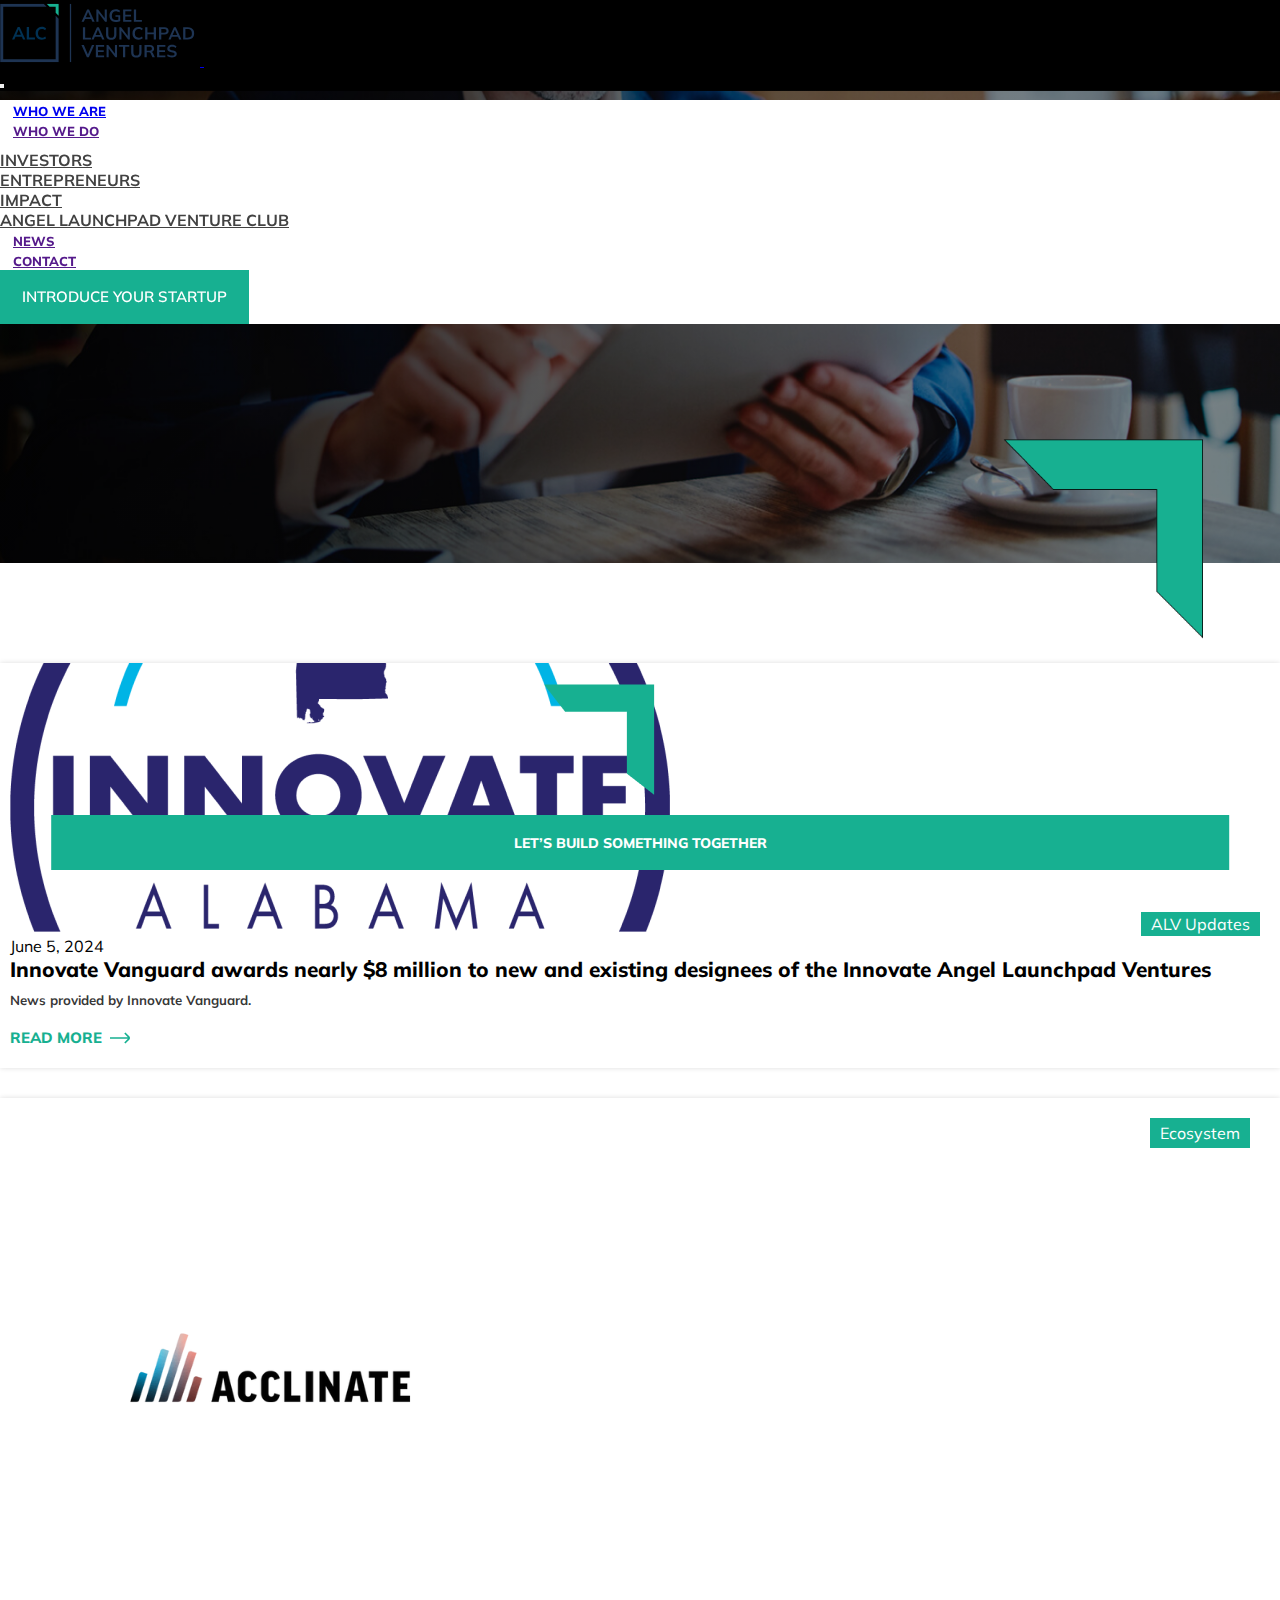
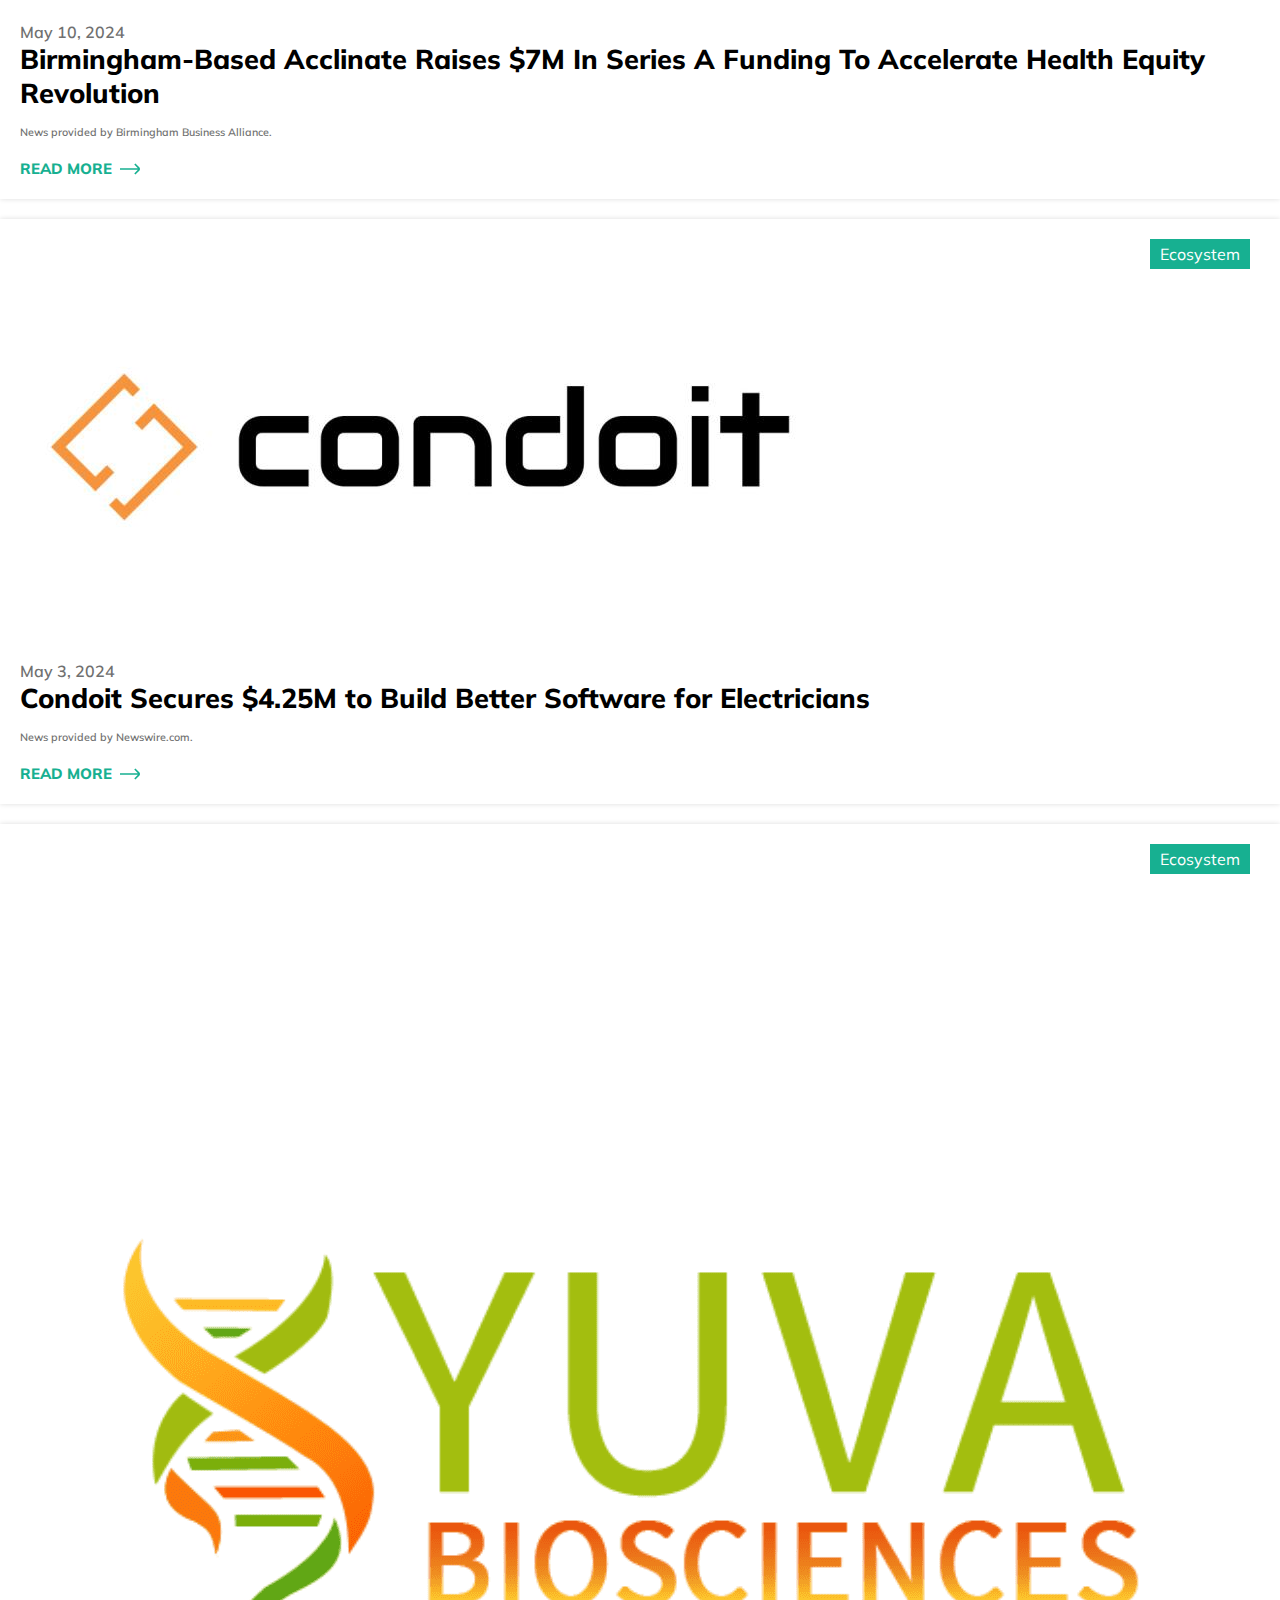
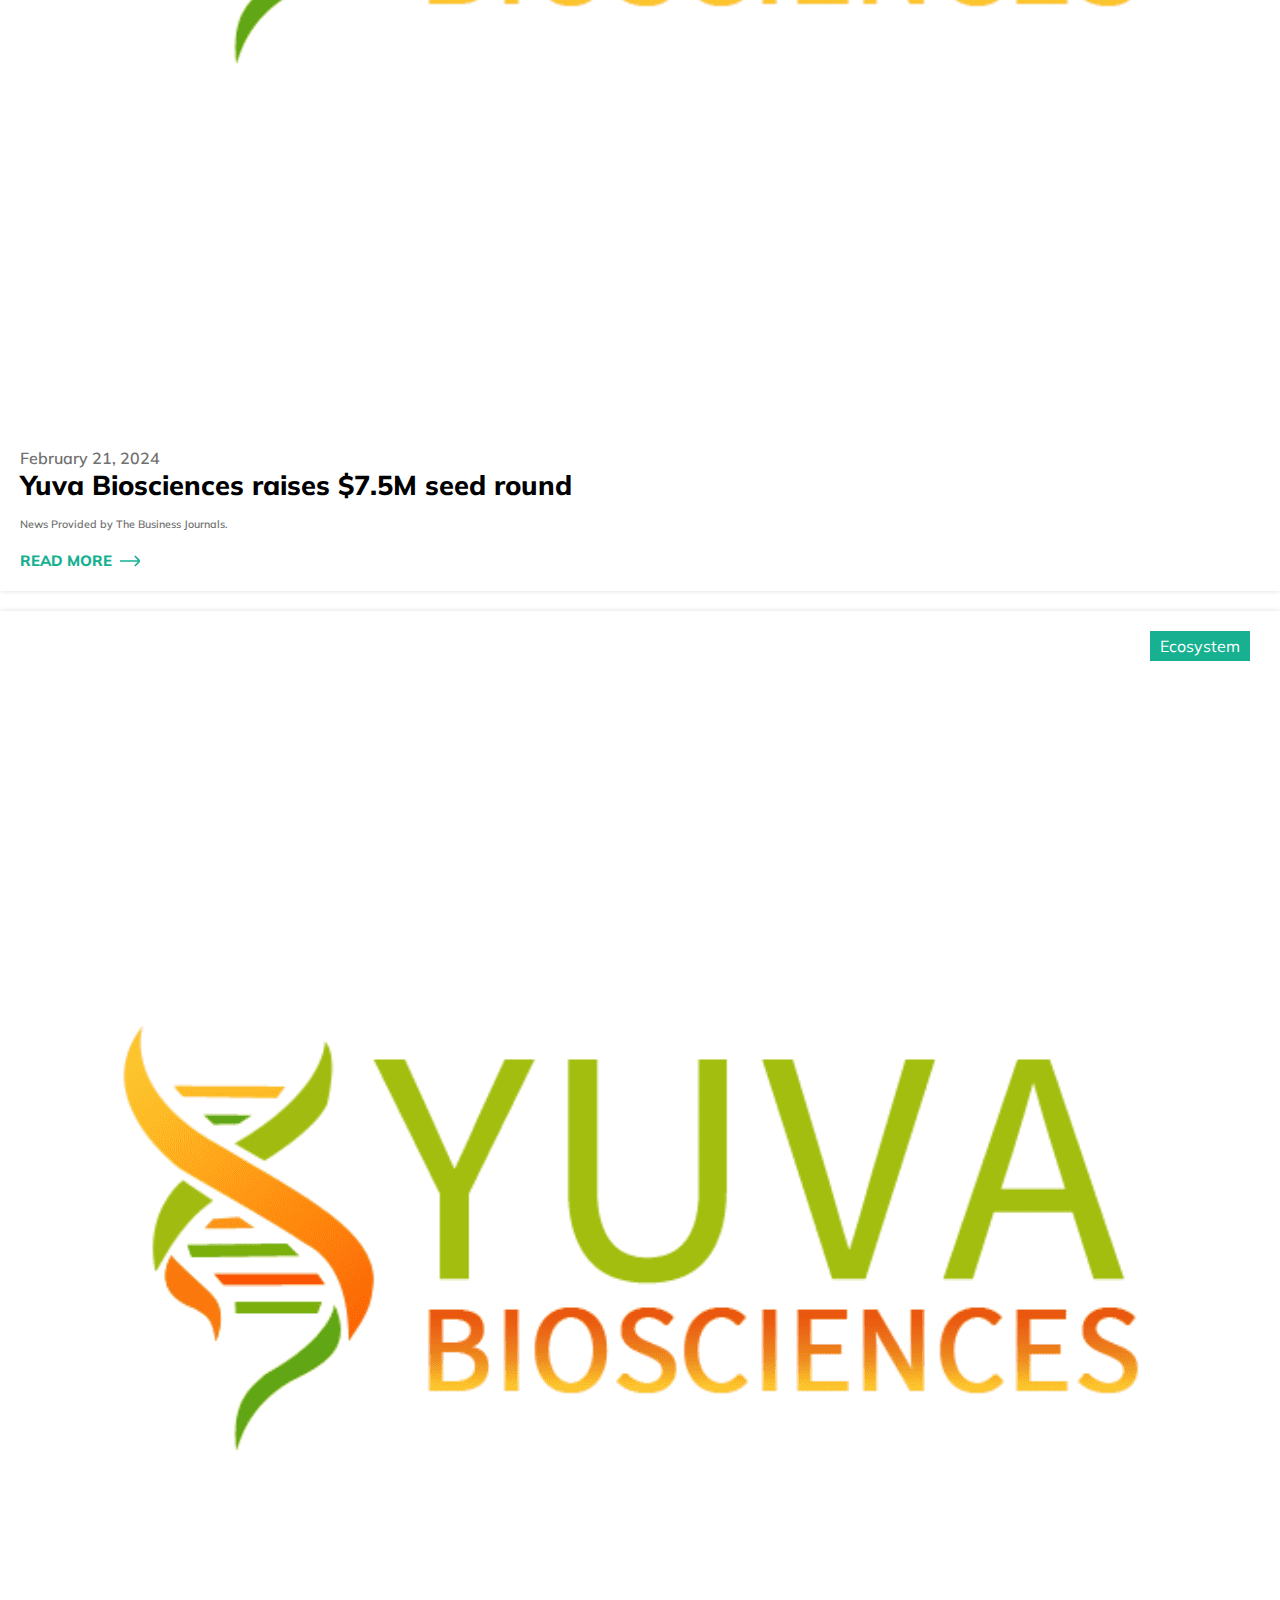
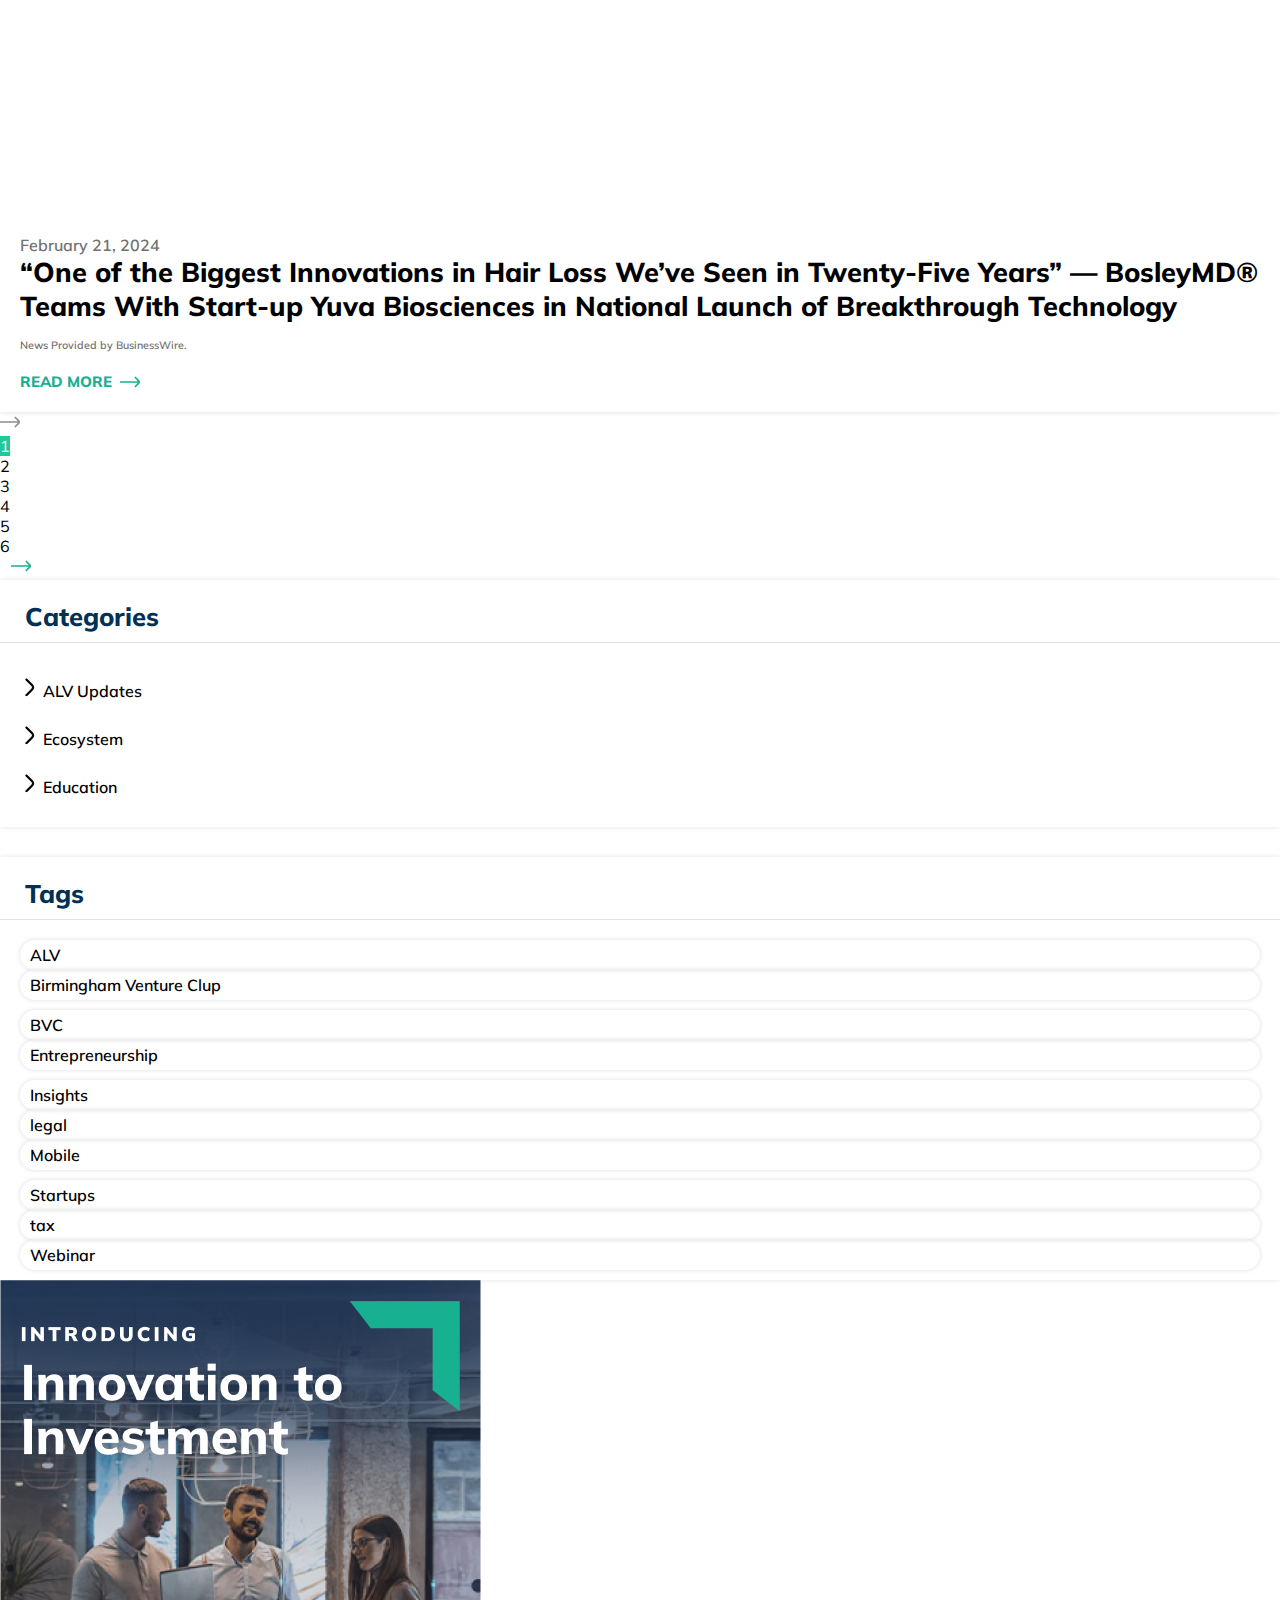
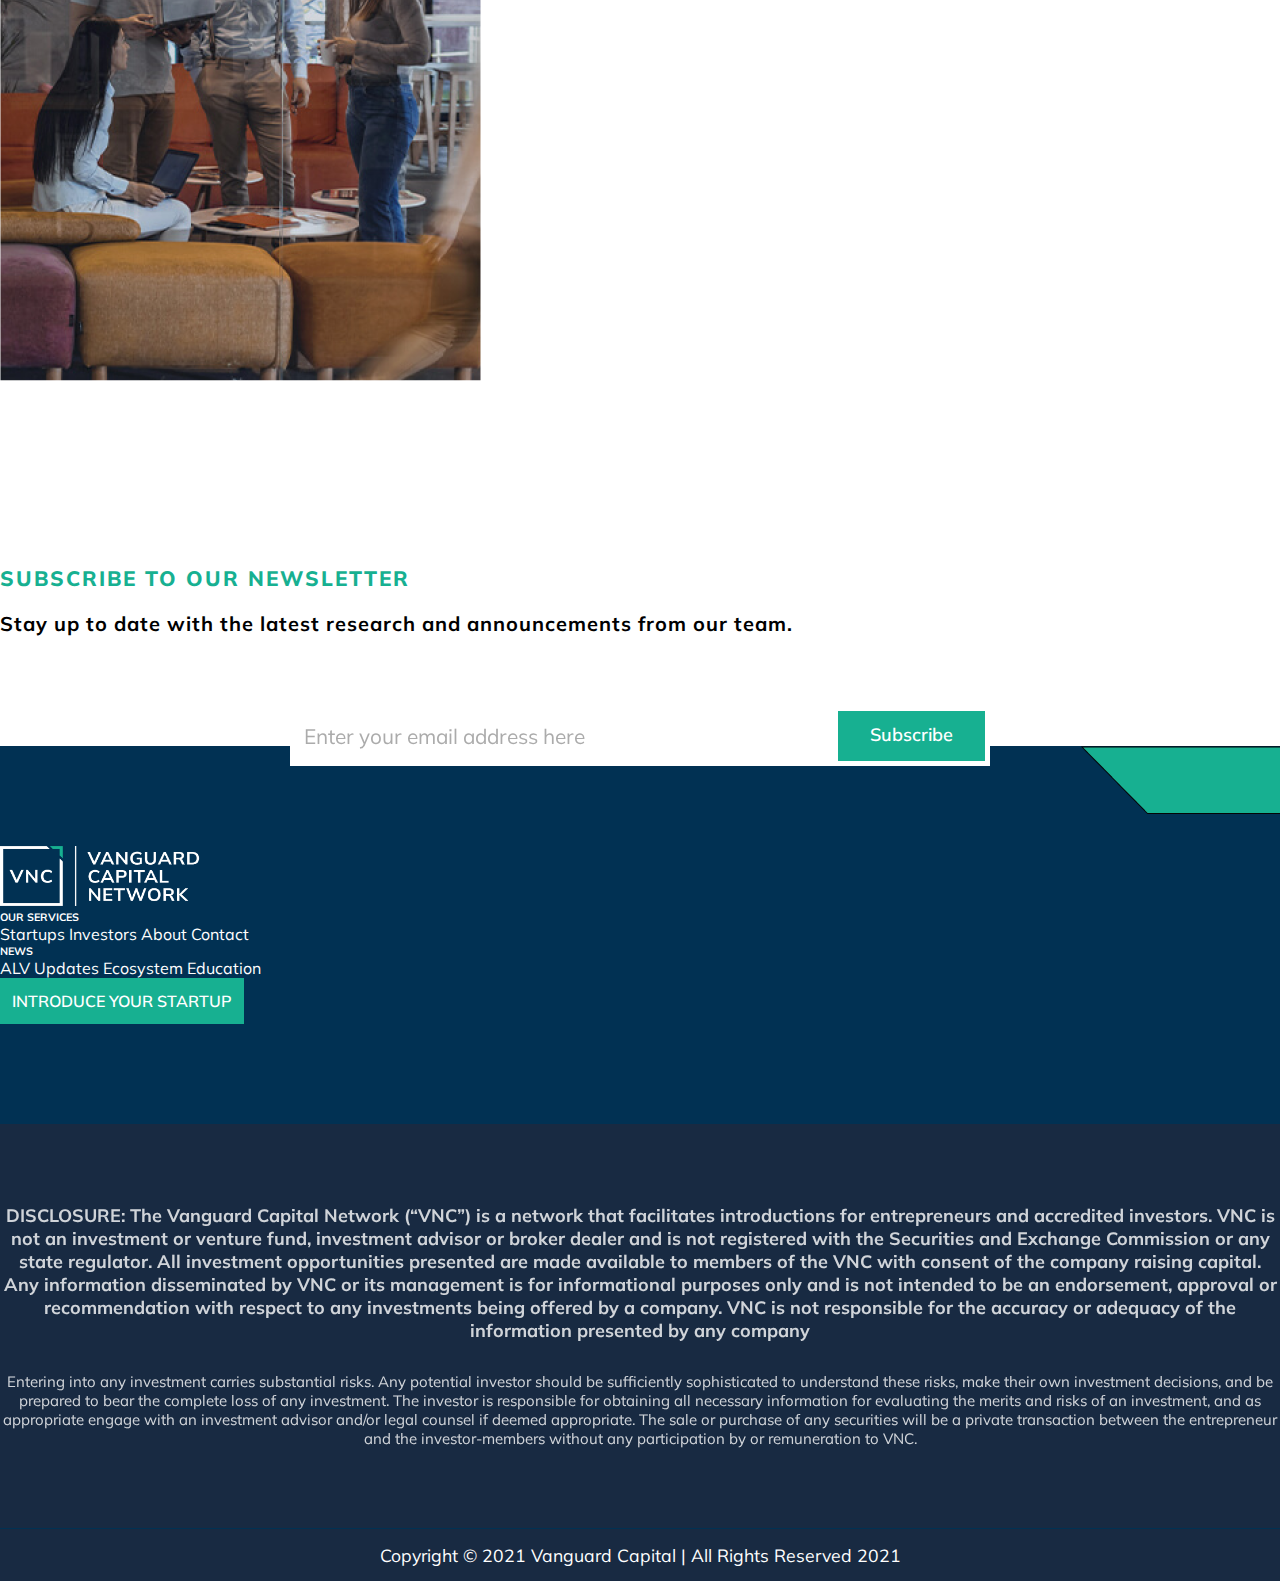
<file: news.html>
<!DOCTYPE html>
<html lang="en">

<head>
    <meta charset="UTF-8">
    <meta name="viewport" content="width=device-width, initial-scale=1.0">
    <title>News - Angel Launchpad Ventures</title>
    <link rel="shortcut icon" href="favicon.png" type="image/x-icon">
    <link rel="stylesheet" href="css/style.css">
    <link rel="stylesheet" href="css/news.css">
    <link rel="stylesheet" href="css/responsive.css">
    <link href="https://cdn.jsdelivr.net/npm/bootstrap@5.3.2/dist/css/bootstrap.min.css" rel="stylesheet"
        integrity="sha384-T3c6CoIi6uLrA9TneNEoa7RxnatzjcDSCmG1MXxSR1GAsXEV/Dwwykc2MPK8M2HN" crossorigin="anonymous">
</head>

<body>
    <!-- ----- Navbar ----- -->
    <nav class="navbar navbar-expand-xl bg-white px-2 px-lg-5" aria-label="Offcanvas navbar large">
        <div class="container">
            <a class="navbar-brand" href="index.html">
                <img src="assets/images/logo.svg" alt="Logo">
            </a>
            <button class="navbar-toggler" type="button" data-bs-toggle="offcanvas" data-bs-target="#offcanvasNavbar2"
                aria-controls="offcanvasNavbar2">
                <span class="navbar-toggler-icon"></span>
            </button>
            <div class="offcanvas offcanvas-end" tabindex="-1" id="offcanvasNavbar2"
                aria-labelledby="offcanvasNavbar2Label">
                <div class="offcanvas-header">
                    <button type="button" class="btn-close" data-bs-dismiss="offcanvas" aria-label="Close"></button>
                </div>
                <div class="offcanvas-body">
                    <ul class="navbar-nav ms-auto mb-2 mb-lg-0">
                        <li class="nav-item">
                            <a class="nav-link text-black px-2 text-nowrap" aria-current="page" href="about.html">WHO WE
                                ARE</a>
                        </li>
                        <li class="nav-item dropdown">
                            <a class="nav-link dropdown-toggle text-black px-2" href="" role="button"
                                data-bs-toggle="dropdown" aria-expanded="false">
                                WHO WE DO
                            </a>
                            <ul class="dropdown-menu">
                                <li><a class="dropdown-item nav-links" href="investors.html">INVESTORS</a></li>
                                <li><a class="dropdown-item nav-links" href="#">ENTREPRENEURS</a></li>
                                <li><a class="dropdown-item nav-links" href="ecosystem.html">IMPACT</a></li>
                                <li><a class="dropdown-item nav-links" href="ventureClub.html">ANGEL LAUNCHPAD VENTURE
                                        CLUB</a></li>
                            </ul>
                        <li class="nav-item">
                            <a class="nav-link text-black px-2" aria-current="page" href="">NEWS</a>
                        </li>
                        <li class="nav-item">
                            <a class="nav-link text-black px-2 text-nowrap" aria-current="page" href="">CONTACT</a>
                        </li>
                        </li>
                    </ul>
                    <form class="d-flex">
                        <button class="navbar-btn text-nowrap">INTRODUCE YOUR STARTUP</button>
                    </form>
                </div>
            </div>
        </div>
    </nav>
    <!-- ----- Hero section ----- -->
    <section class="hero-section">
        <div class="container">
            <div class="hero-contant d-flex flex-column justify-content-center h-100">
                <span>NEWS</span>
                <h1 class="w-75">Announcements, news, and advice columns from across the innovation economy.
                </h1>
            </div>
            <div class="L-img">
                <img src="assets/images/L.png" width="200" alt="Img">
            </div>
        </div>
    </section>
    <!-- ----- news section ----- -->
    <section class="news-section">
        <div class="container">
            <div class="row">
                <div class="col-12 col-lg-8">
                    <div class="news-contant">
                        <div class="news-top-card">
                            <div class="top-card-img">
                                <img src="assets/images/news card img.png" class="w-100" alt="IMG">
                                <a href="">ALV Updates</a>
                            </div>
                            <div class="top-news-contant">
                                <p>June 5, 2024</p>
                                <a
                                    href="https://innovatealabama.org/press/innovate-alabama-awards-nearly-8-million-to-new-and-existing-designees-of-the-innovate-alabama-network/">Innovate
                                    Vanguard awards nearly $8 million to new and existing designees of the Innovate
                                    Angel Launchpad
                                    Ventures</a>
                                <h5>News provided by Innovate Vanguard.</h5>
                                <a class="news-btn"
                                    href="https://innovatealabama.org/press/innovate-alabama-awards-nearly-8-million-to-new-and-existing-designees-of-the-innovate-alabama-network/"><span
                                        class="main-color">READ MORE</span><img src="assets/icons/arrow-right.svg"
                                        alt="ICON"></a>
                            </div>
                        </div>
                        <div class="news-card-container">
                            <div class="news-card">
                                <div class="row d-flex align-items-center">
                                    <div class="col-12 col-md-6 news-card-img h-100 d-flex align-items-center">
                                        <img src="assets/images/news box img 1.png" class="w-100" alt="">
                                        <a href="">Ecosystem</a>
                                    </div>
                                    <div class="col-12 col-md-6 news-card-contant">
                                        <p>May 10, 2024</p>
                                        <a href="https://www.birminghambusinessalliance.com/regional-news-1/2024/5/8/birmingham-based-acclinate-raises-7m-in-series-a-funding-to-accelerate-health-equity-revolution"
                                            class="news-card-title">Birmingham-Based Acclinate Raises $7M In Series A
                                            Funding To
                                            Accelerate Health Equity Revolution</a>
                                        <h6>News provided by Birmingham Business Alliance.</h6>
                                        <a class="news-btn"
                                            href="https://innovatealabama.org/press/innovate-alabama-awards-nearly-8-million-to-new-and-existing-designees-of-the-innovate-alabama-network/"><span
                                                class="main-color">READ MORE</span><img
                                                src="assets/icons/arrow-right.svg" alt="ICON"></a>
                                    </div>
                                </div>
                            </div>
                            <div class="news-card">
                                <div class="row d-flex align-items-center">
                                    <div class="col-12 col-md-6 news-card-img h-100 d-flex align-items-center">
                                        <img src="assets/images/news box img 2.jpeg" class="w-100" alt="">
                                        <a href="">Ecosystem</a>
                                    </div>
                                    <div class="col-12 col-md-6 news-card-contant">
                                        <p>May 3, 2024</p>
                                        <a href="https://www.birminghambusinessalliance.com/regional-news-1/2024/5/8/birmingham-based-acclinate-raises-7m-in-series-a-funding-to-accelerate-health-equity-revolution"
                                            class="news-card-title">Condoit Secures $4.25M to Build Better Software for
                                            Electricians</a>
                                        <h6>News provided by Newswire.com.</h6>
                                        <a class="news-btn"
                                            href="https://innovatealabama.org/press/innovate-alabama-awards-nearly-8-million-to-new-and-existing-designees-of-the-innovate-alabama-network/"><span
                                                class="main-color">READ MORE</span><img
                                                src="assets/icons/arrow-right.svg" alt="ICON"></a>
                                    </div>
                                </div>
                            </div>
                            <div class="news-card">
                                <div class="row">
                                    <div class="col-12 col-md-6 news-card-img h-100 d-flex align-items-center">
                                        <img src="assets/images/news box img 3.png" class="w-100" alt="">
                                        <a href="">Ecosystem</a>
                                    </div>
                                    <div class="col-12 col-md-6 news-card-contant">
                                        <p>February 21, 2024</p>
                                        <a href="https://www.birminghambusinessalliance.com/regional-news-1/2024/5/8/birmingham-based-acclinate-raises-7m-in-series-a-funding-to-accelerate-health-equity-revolution"
                                            class="news-card-title">Yuva Biosciences raises $7.5M seed round</a>
                                        <h6>News Provided by The Business Journals.</h6>
                                        <a class="news-btn"
                                            href="https://innovatealabama.org/press/innovate-alabama-awards-nearly-8-million-to-new-and-existing-designees-of-the-innovate-alabama-network/"><span
                                                class="main-color">READ MORE</span><img
                                                src="assets/icons/arrow-right.svg" alt="ICON"></a>
                                    </div>
                                </div>
                            </div>
                            <div class="news-card">
                                <div class="row">
                                    <div class="col-12 col-md-6 news-card-img h-100 d-flex align-items-center">
                                        <img src="assets/images/news box img 3.png" class="w-100" alt="">
                                        <a href="">Ecosystem</a>
                                    </div>
                                    <div class="col-12 col-md-6 news-card-contant">
                                        <p>February 21, 2024</p>
                                        <a href="https://www.birminghambusinessalliance.com/regional-news-1/2024/5/8/birmingham-based-acclinate-raises-7m-in-series-a-funding-to-accelerate-health-equity-revolution"
                                            class="news-card-title">“One of the Biggest Innovations in Hair Loss We’ve
                                            Seen in
                                            Twenty-Five Years” — BosleyMD® Teams With Start-up Yuva
                                            Biosciences in National Launch of Breakthrough Technology</a>
                                        <h6>News Provided by BusinessWire.</h6>
                                        <a class="news-btn"
                                            href="https://innovatealabama.org/press/innovate-alabama-awards-nearly-8-million-to-new-and-existing-designees-of-the-innovate-alabama-network/"><span
                                                class="main-color">READ MORE</span><img
                                                src="assets/icons/arrow-right.svg" alt="ICON"></a>
                                    </div>
                                </div>
                            </div>
                        </div>
                    </div>
                    <div class="pagination-container mt-5">
                        <nav aria-label="Page navigation example">
                            <ul class="pagination justify-content-center justify-content-md-start">
                                <li class="page-item d-none">
                                    <a class="page-link" href="#" aria-label="Previous" id="prevPage">
                                        <span aria-hidden="true"><img src="assets/icons/arrow-right.svg" alt=""></span>
                                    </a>
                                </li>
                                <li class="page-item active"><a class="page-link" href="#" onclick="changePage(1)">1</a>
                                </li>
                                <li class="page-item "><a class="page-link" href="#" onclick="changePage(2)">2</a></li>
                                <li class="page-item"><a class="page-link" href="about.html" onclick="changePage(3)">3</a></li>
                                <li class="page-item"><a class="page-link" href="#" onclick="changePage(4)">4</a></li>
                                <li class="page-item"><a class="page-link" href="#" onclick="changePage(5)">5</a></li>
                                <li class="page-item"><a class="page-link" href="#" onclick="changePage(6)">6</a></li>
                                <li class="page-item">
                                    <a class="page-link d-none" href="#" aria-label="Next" id="nextPage">
                                        <span aria-hidden="true"><img src="assets/icons/arrow-right.svg"
                                                alt="ICON"></span>
                                    </a>
                                </li>
                            </ul>
                        </nav>
                    </div>
                </div>
                <div class="col-12 col-lg-4 px-4">
                    <div class="categories-box">
                        <div class="categories-box-heading">
                            <h2>Categories</h2>
                        </div>
                        <div class="categories-box-options">
                            <div class="categories-options-box d-flex gap-2 align-items-center">
                                <img src="assets/icons/angle-left.svg" alt="Icon">
                                <a href="">ALV Updates</a>
                            </div>
                            <div class="categories-options-box d-flex gap-2 align-items-center">
                                <img src="assets/icons/angle-left.svg" alt="Icon">
                                <a href="">Ecosystem</a>
                            </div>
                            <div class="categories-options-box d-flex gap-2 align-items-center">
                                <img src="assets/icons/angle-left.svg" alt="Icon">
                                <a href="">Education</a>
                            </div>
                        </div>
                    </div>
                    <div class="tags-box">
                        <div class="tags-box-heading">
                            <h2>Tags</h2>
                        </div>
                        <div class="all-tags">
                            <div class="tag-row d-flex justify-content-start gap-3">
                                <div class="tag">
                                    <a href="">ALV</a>
                                </div>
                                <div class="tag">
                                    <a href="">Birmingham Venture Clup</a>
                                </div>
                            </div>
                            <div class="tag-row d-flex justify-content-start gap-3">
                                <div class="tag">
                                    <a href="">BVC</a>
                                </div>
                                <div class="tag">
                                    <a href="">Entrepreneurship</a>
                                </div>
                            </div>
                            <div class="tag-row d-flex justify-content-start gap-3">
                                <div class="tag">
                                    <a href="">Insights
                                    </a>
                                </div>
                                <div class="tag">
                                    <a href="">legal</a>
                                </div>
                                <div class="tag">
                                    <a href="">Mobile</a>
                                </div>
                            </div>
                            <div class="tag-row d-flex justify-content-start gap-3">
                                <div class="tag">
                                    <a href="">Startups
                                    </a>
                                </div>
                                <div class="tag">
                                    <a href="">tax</a>
                                </div>
                                <div class="tag">
                                    <a href="">Webinar</a>
                                </div>
                            </div>
                        </div>
                    </div>
                    <div class="new-introducing-img mt-5 position-relative">
                        <img src="assets/images/news introducing.png" class="w-100" alt="IMG">
                        <button><a href="">LET’S BUILD SOMETHING TOGETHER</a></button>
                    </div>
                </div>
            </div>
        </div>
    </section>
    <!-- ----- newsletter section ----- -->
     <section class="newsletter-section">
        <div class="container">
            <div class="newsletter-heading text-center">
                <h4 class="main-color">SUBSCRIBE TO OUR NEWSLETTER</h4>
                <h2 class="w-50 mx-auto">Stay up to date with the latest research and announcements from our team.</h2>
            </div>
            <div class="newsletter-inp">
                <form action="">
                    <input type="text" placeholder="Enter your email address here" id="newsletter-inp">
                    <button type="submit">Subscribe</button>
                </form>
            </div>
        </div>
     </section>
        <!-- ----- Footer section ----- -->
        <section class="footer-section">
            <div class="container">
                <div class="row">
                    <div class="col-12 col-md-4 d-flex justify-content-center align-items-center">
                        <img src="assets/images/logo 2.png" class="footer-logo" alt="Logo">
                    </div>
                    <div class="col-6 col-md-2 d-flex flex-column mt-5">
                        <h6>OUR SERVICES</h6>
                        <a href="">Startups</a>
                        <a href="">Investors</a>
                        <a href="">About</a>
                        <a href="">Contact</a>
                    </div>
                    <div class="col-6 col-md-2 d-flex flex-column mt-5">
                        <h6>NEWS</h6>
                        <a href="">ALV Updates</a>
                        <a href="">Ecosystem</a>
                        <a href="">Education</a>
                    </div>
                    <div class="col-12 col-md-3 mt-5">
                        <button class="w-100 footer-btn">INTRODUCE YOUR STARTUP</button>
                    </div>
                </div>
            </div>
            <div class="footer-l d-none d-md-block">
                <img src="assets/images/L.png" class="w-100" alt="">
            </div>
        </section>
        <!-- ----- Footer text ----- -->
        <section class="footer-text">
            <div class="container">
                <div class="">
                    <h6>DISCLOSURE: The Vanguard Capital Network (“VNC”) is a network that facilitates introductions for
                        entrepreneurs and
                        accredited investors. VNC is not an investment or venture fund, investment advisor or broker dealer
                        and is not
                        registered with the Securities and Exchange Commission or any state regulator. All investment
                        opportunities presented
                        are made available to members of the VNC with consent of the company raising capital. Any
                        information disseminated by
                        VNC or its management is for informational purposes only and is not intended to be an endorsement,
                        approval or
                        recommendation with respect to any investments being offered by a company. VNC is not responsible
                        for the accuracy or
                        adequacy of the information presented by any company</h6>
                    <p>Entering into any investment carries substantial risks. Any potential investor should be sufficiently
                        sophisticated to
                        understand these risks, make their own investment decisions, and be prepared to bear the complete
                        loss of any
                        investment. The investor is responsible for obtaining all necessary information for evaluating the
                        merits and risks of
                        an investment, and as appropriate engage with an investment advisor and/or legal counsel if deemed
                        appropriate. The sale
                        or purchase of any securities will be a private transaction between the entrepreneur and the
                        investor-members without
                        any participation by or remuneration to VNC.</p>
                </div>
            </div>
        </section>
        <footer>Copyright © 2021 Vanguard Capital | All Rights Reserved 2021</footer>
    <script src="https://cdn.jsdelivr.net/npm/bootstrap@5.3.2/dist/js/bootstrap.bundle.min.js"
        integrity="sha384-C6RzsynM9kWDrMNeT87bh95OGNyZPhcTNXj1NW7RuBCsyN/o0jlpcV8Qyq46cDfL"
        crossorigin="anonymous"></script>
<script>
    let currentPage = 1; // Track current page globally

    function changePage(pageNumber) {
        let paginationItems = document.querySelectorAll('.pagination .page-item');
        paginationItems.forEach(item => item.classList.remove('active'));

        if (paginationItems[pageNumber]) {
            paginationItems[pageNumber].classList.add('active');
            currentPage = pageNumber; // Update current page
        }
    }

    // Previous page click event
    document.getElementById('prevPage').addEventListener('click', function (event) {
        event.preventDefault();
        let activeItem = document.querySelector('.pagination .page-item.active');
        let prevItem = activeItem.previousElementSibling;
        if (prevItem && prevItem.classList.contains('page-item')) {
            activeItem.classList.remove('active');
            prevItem.classList.add('active');
            currentPage--; // Update current page
        } else {
            // Loop to the last page if previous is clicked on the first page
            activeItem.classList.remove('active');
            document.querySelector('.pagination .page-item:last-child').classList.add('active');
            currentPage = 6; // Update current page to last page
        }
    });

    // Next page click event
    document.getElementById('nextPage').addEventListener('click', function (event) {
        event.preventDefault();
        let activeItem = document.querySelector('.pagination .page-item.active');
        let nextItem = activeItem.nextElementSibling;
        if (nextItem && nextItem.classList.contains('page-item')) {
            activeItem.classList.remove('active');
            nextItem.classList.add('active');
            currentPage++; // Update current page
        } else {
            // Loop to the first page if next is clicked on the last page
            activeItem.classList.remove('active');
            document.querySelector('.pagination .page-item:first-child').classList.add('active');
            currentPage = 1; // Update current page to first page
        }
    });
</script>

</body>

</html>
</file>
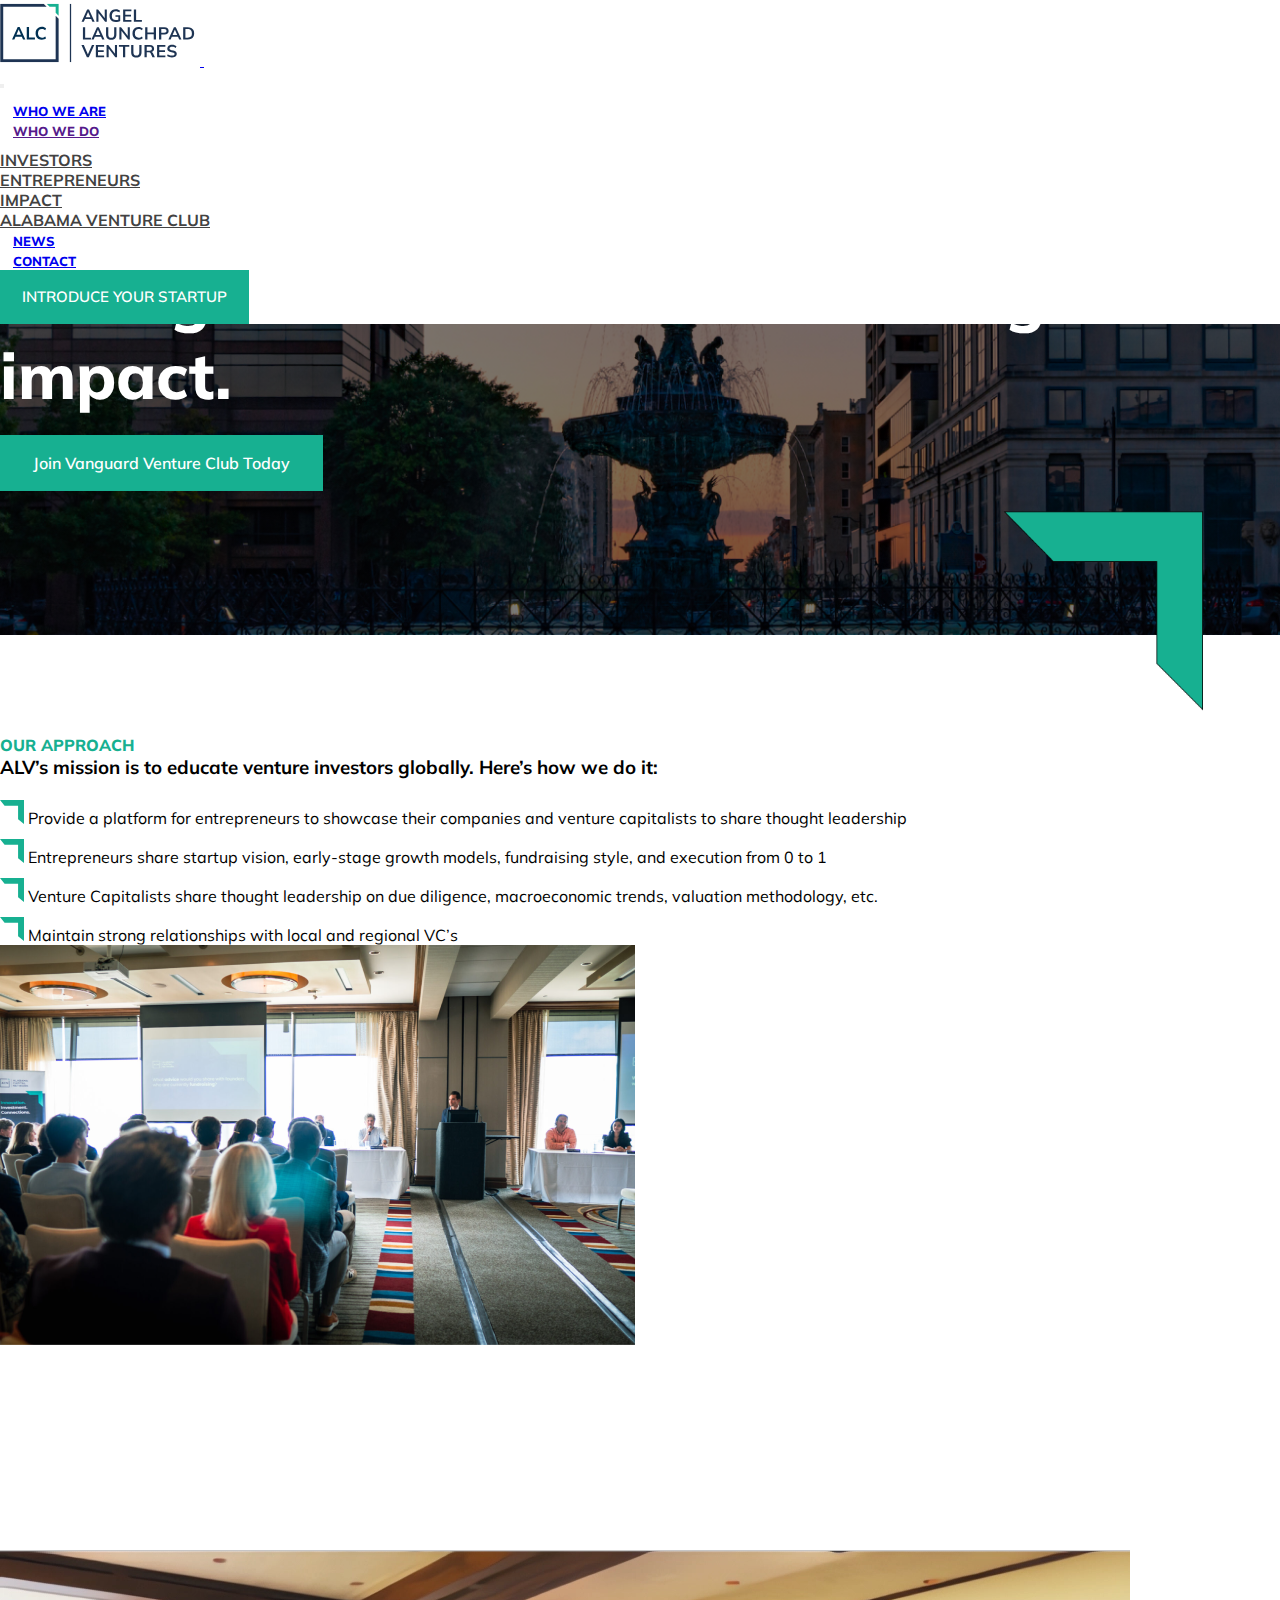
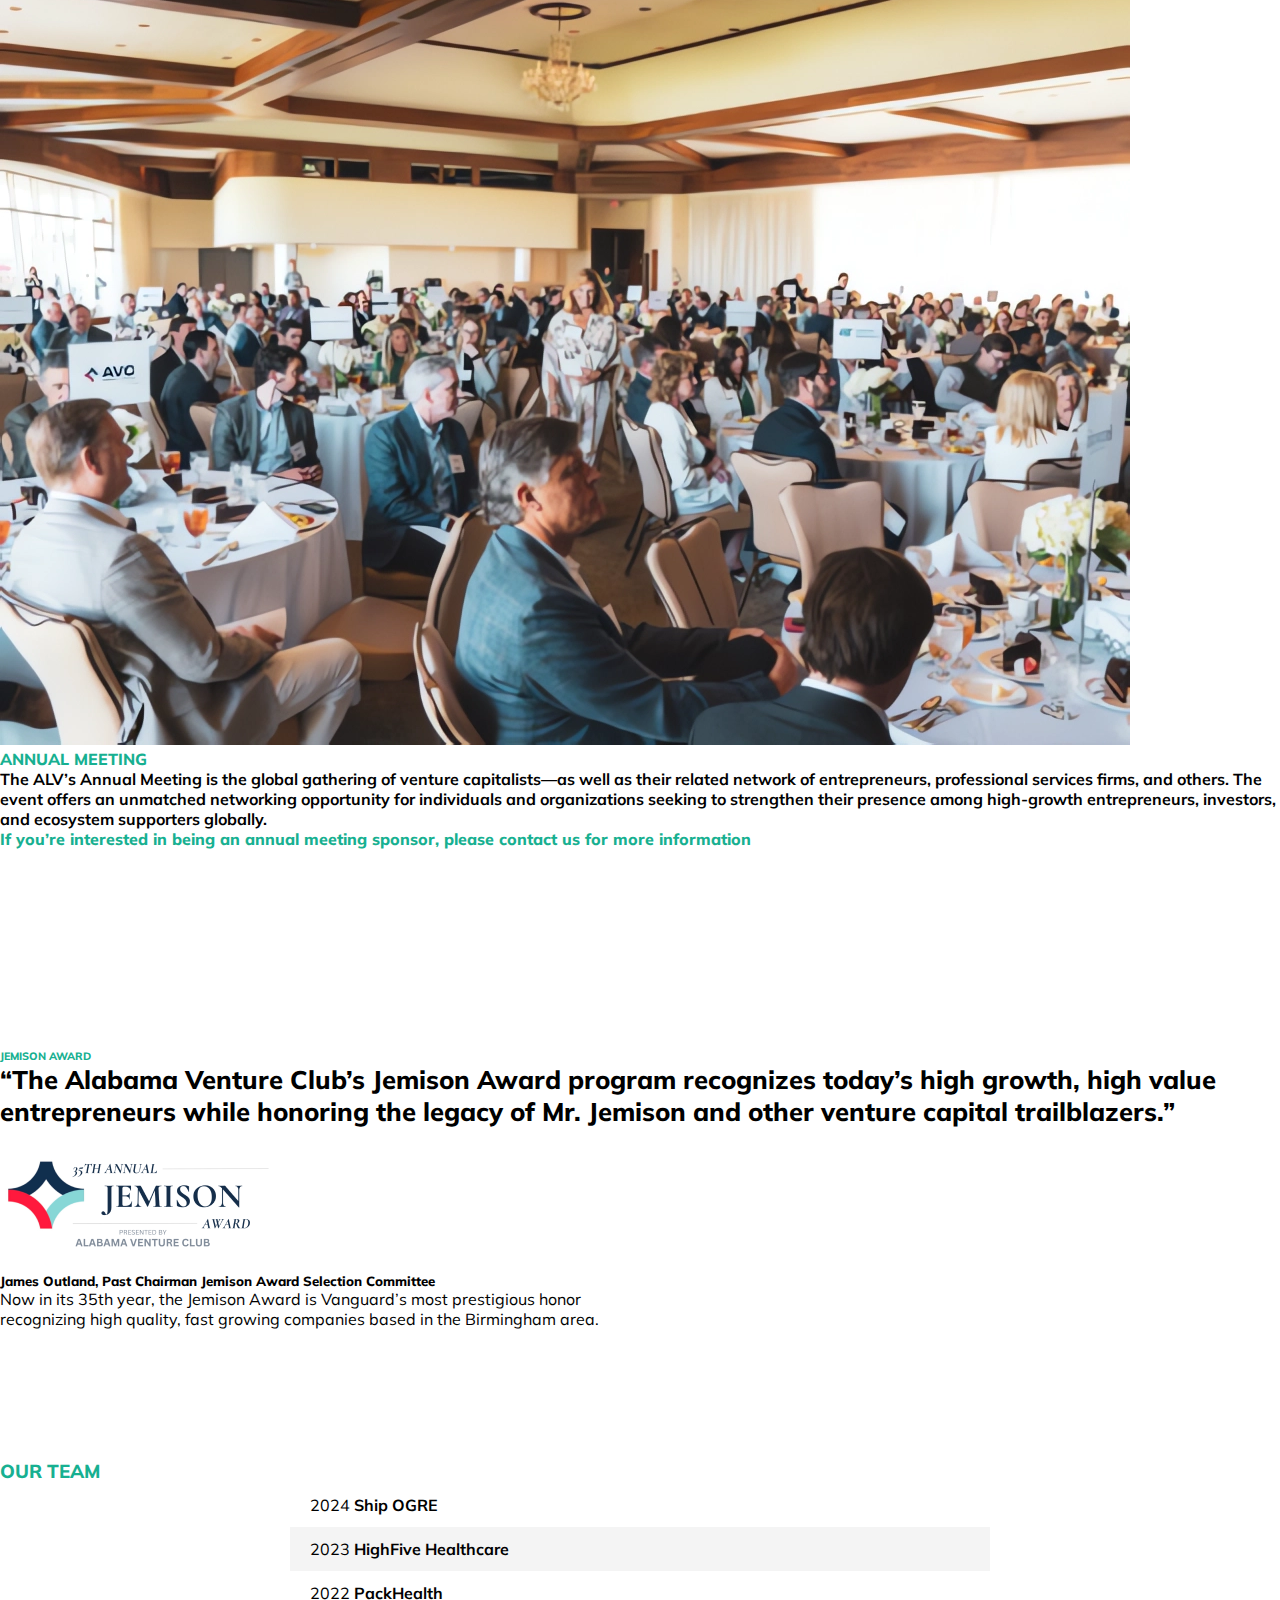
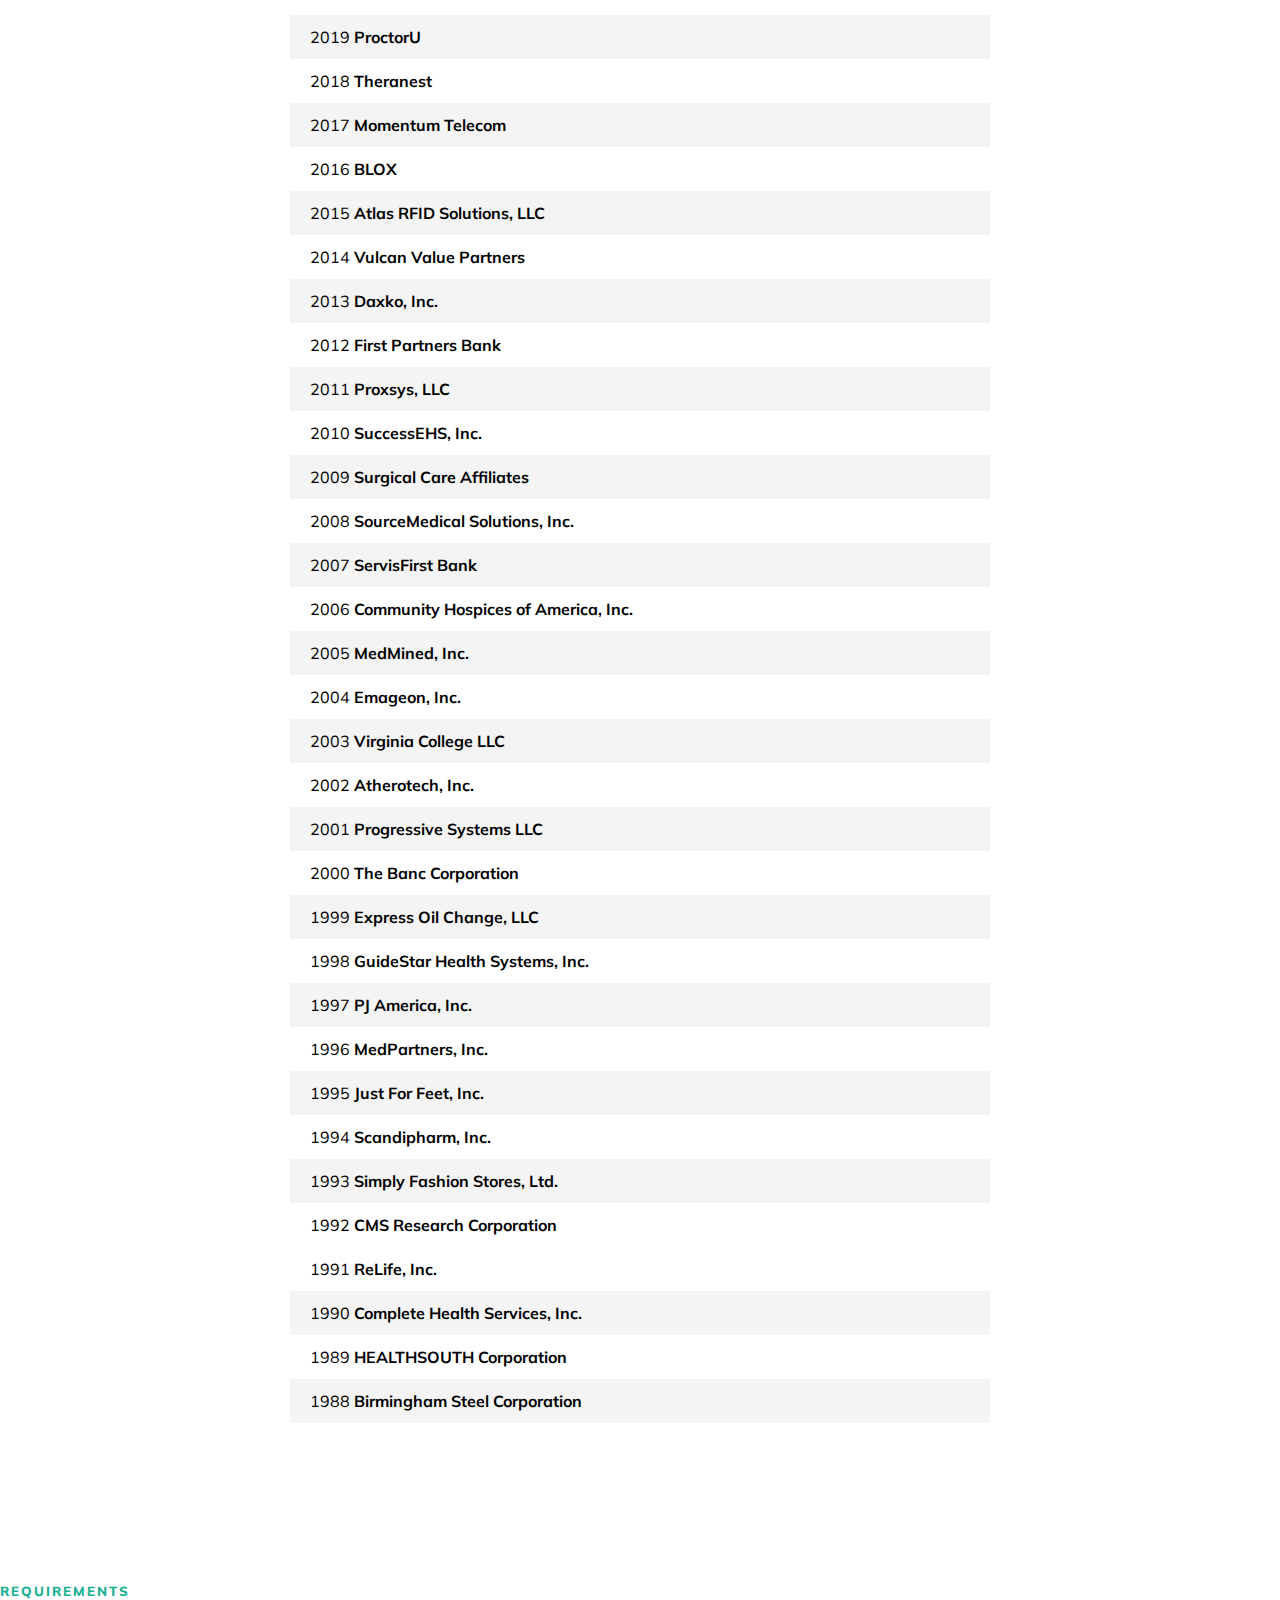
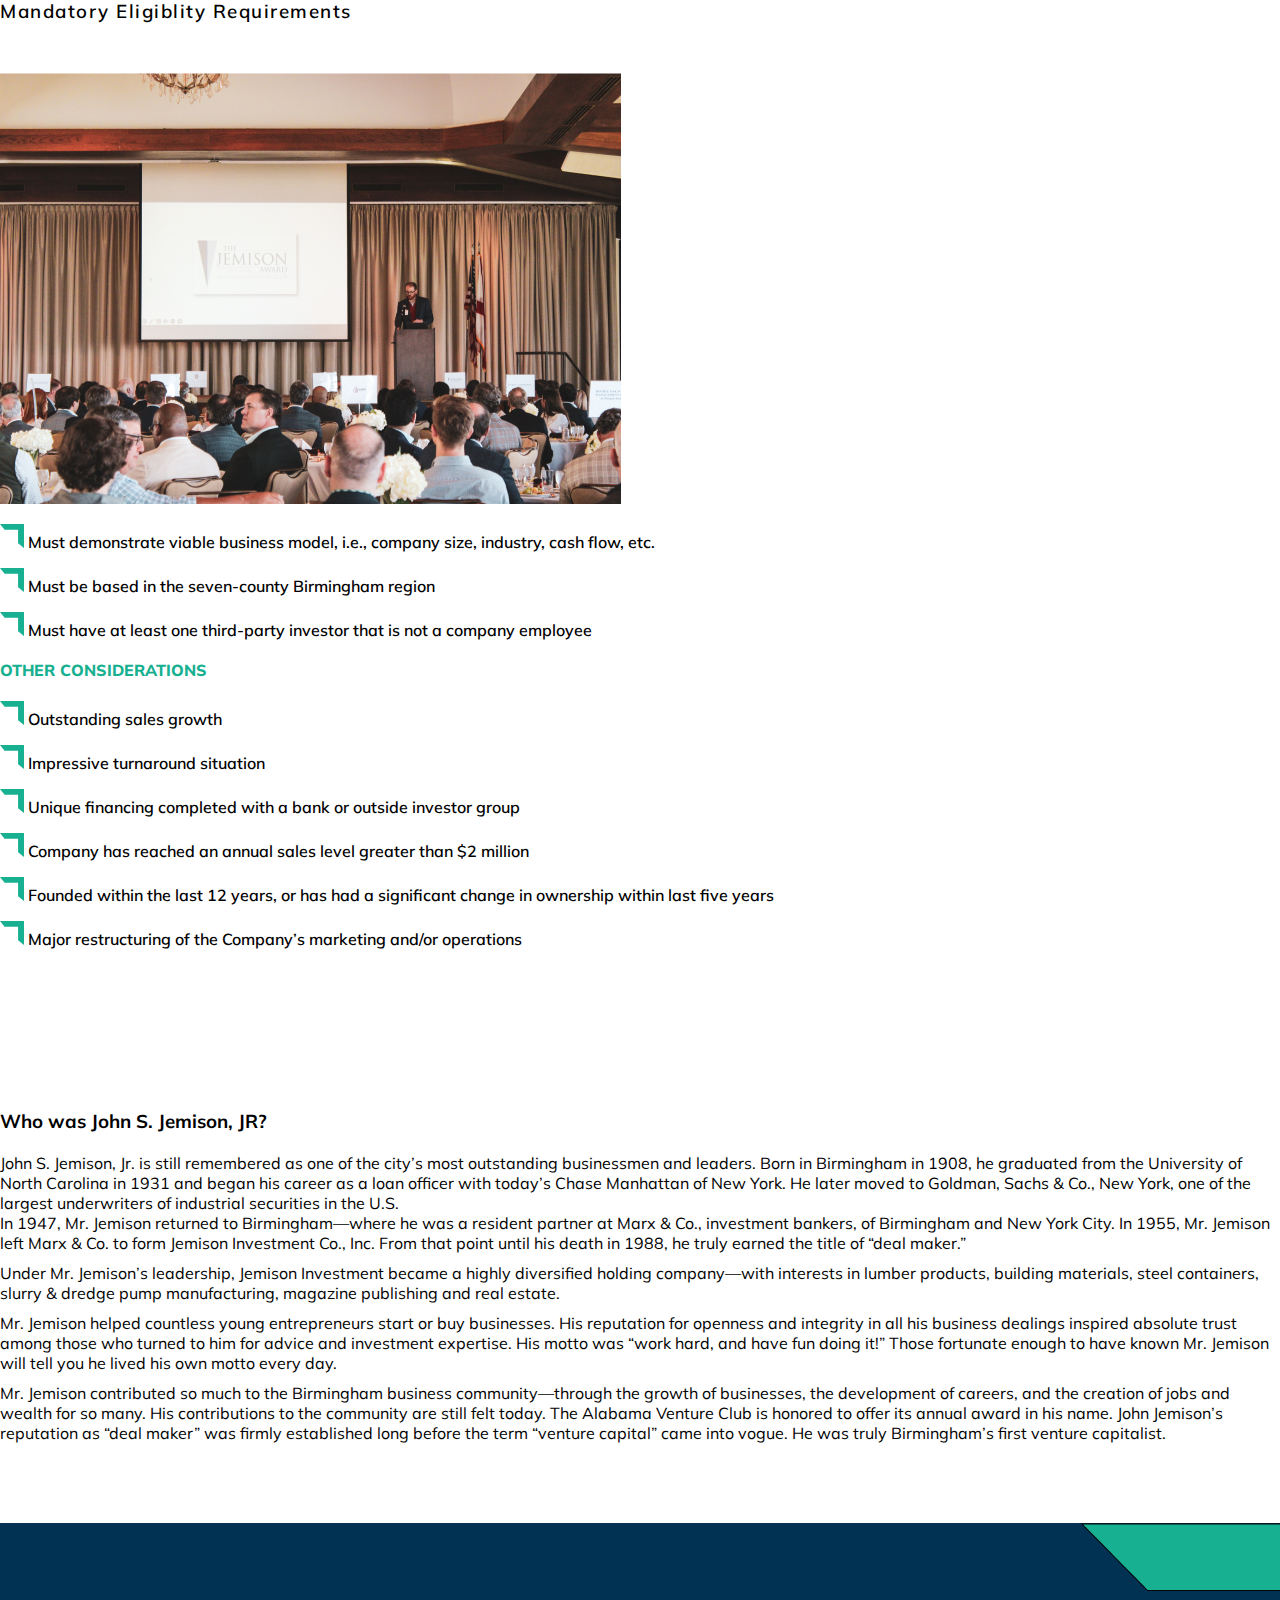
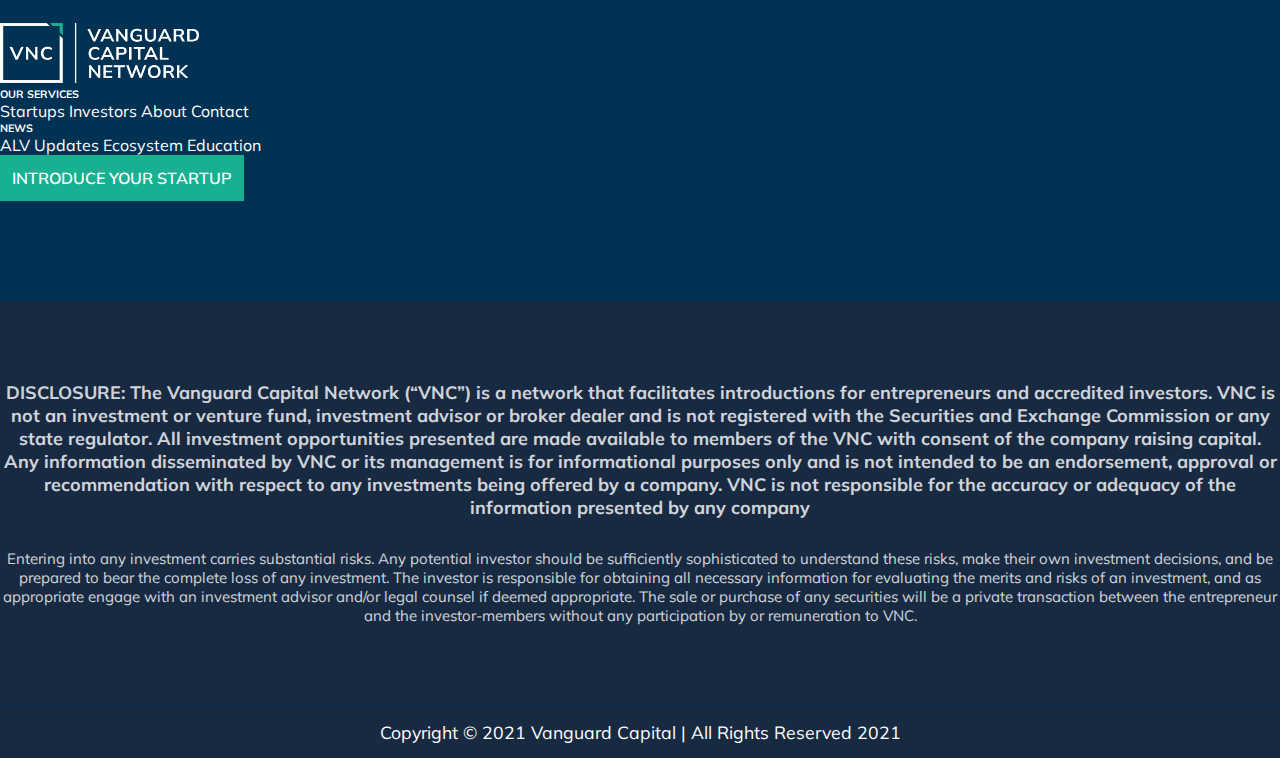
<file: ventureClub.html>
<!DOCTYPE html>
<html lang="en">

<head>
    <meta charset="UTF-8">
    <meta name="viewport" content="width=device-width, initial-scale=1.0">
    <title>Angel Launchpad Venture Club - Angel Launchpad Ventures</title>
    <link rel="stylesheet" href="css/style.css">
    <link rel="stylesheet" href="css/responsive.css">
    <link rel="stylesheet" href="css/ventureClub.css">
    <link rel="shortcut icon" href="favicon.png" type="image/x-icon">
    <link href="https://cdn.jsdelivr.net/npm/bootstrap@5.3.2/dist/css/bootstrap.min.css" rel="stylesheet"
        integrity="sha384-T3c6CoIi6uLrA9TneNEoa7RxnatzjcDSCmG1MXxSR1GAsXEV/Dwwykc2MPK8M2HN" crossorigin="anonymous">
</head>

<body>
    <!-- ----- Navbar ----- -->
    <nav class="navbar navbar-expand-xl bg-white px-2 px-lg-5" aria-label="Offcanvas navbar large">
        <div class="container">
            <a class="navbar-brand" href="index.html">
                <img src="assets/images/logo.svg" alt="Logo">
            </a>
            <button class="navbar-toggler" type="button" data-bs-toggle="offcanvas" data-bs-target="#offcanvasNavbar2"
                aria-controls="offcanvasNavbar2">
                <span class="navbar-toggler-icon"></span>
            </button>
            <div class="offcanvas offcanvas-end" tabindex="-1" id="offcanvasNavbar2"
                aria-labelledby="offcanvasNavbar2Label">
                <div class="offcanvas-header">
                    <button type="button" class="btn-close" data-bs-dismiss="offcanvas" aria-label="Close"></button>
                </div>
                <div class="offcanvas-body">
                    <ul class="navbar-nav ms-auto mb-2 mb-lg-0">
                        <li class="nav-item">
                            <a class="nav-link text-black px-2 text-nowrap" aria-current="page" href="about.html">WHO WE
                                ARE</a>
                        </li>
                        <li class="nav-item dropdown">
                            <a class="nav-link dropdown-toggle text-black px-2" href="" role="button"
                                data-bs-toggle="dropdown" aria-expanded="false">
                                WHO WE DO
                            </a>
                            <ul class="dropdown-menu">
                                <li><a class="dropdown-item nav-links" href="investors.html">INVESTORS</a></li>
                                <li><a class="dropdown-item nav-links" href="startups.html">ENTREPRENEURS</a></li>
                                <li><a class="dropdown-item nav-links" href="ecosystem.html">IMPACT</a></li>
                                <li><a class="dropdown-item nav-links" href="">ALABAMA VENTURE CLUB</a></li>
                            </ul>
                        <li class="nav-item">
                            <a class="nav-link text-black px-2" aria-current="page" href="news.html">NEWS</a>
                        </li>
                        <li class="nav-item">
                            <a class="nav-link text-black px-2 text-nowrap" aria-current="page"
                                href="contact.html">CONTACT</a>
                        </li>
                        </li>
                    </ul>
                    <form class="d-flex">
                        <button class="navbar-btn text-nowrap">INTRODUCE YOUR STARTUP</button>
                    </form>
                </div>
            </div>
        </div>
    </nav>
    <!-- ----- Hero section ----- -->
    <section class="hero-section d-flex">
        <div class="container">
            <div class="hero-contant w-100">
                <span>IF A REGION'S BUSINESS CLIMATE CAN BE MEASURED BY THE STRENGTH OF ITS VENTURE CAPITAL
                    COMMUNITY,</span>
                <h1 class="w-75">No organization has had a stronger impact.</h1>
                <button>Join Vanguard Venture Club Today</button>
            </div>
            <div class="L-img">
                <img src="assets/images/L.png" width="200" alt="Img">
            </div>
        </div>
    </section>
    <!-- ----- approach section ----- -->
    <section class="network-section bg-white">
        <div class="container">
            <div class="row">
                <div class="col-12 col-lg-6 mt network-contant">
                    <span class="main-color">OUR APPROACH</span>
                    <h3>ALV’s mission is to educate venture investors globally. Here’s how we do it:</h3>
                    <ul>
                        <li class="d-flex gap-3 align-items-center">
                            <img src="assets/icons/Union.svg" alt="IMG">
                            <span>Provide a platform for entrepreneurs to showcase their companies and venture
                                capitalists to share thought leadership</span>
                        </li>
                        <li class="d-flex gap-3 align-items-center">
                            <img src="assets/icons/Union.svg" alt="IMG">
                            <span>Entrepreneurs share startup vision, early-stage growth models, fundraising style, and
                                execution from 0 to 1</span>
                        </li>
                        <li class="d-flex gap-3 align-items-center">
                            <img src="assets/icons/Union.svg" alt="IMG">
                            <span>Venture Capitalists share thought leadership on due diligence, macroeconomic trends,
                                valuation methodology, etc.</span>
                        </li>
                        <li class="d-flex gap-3 align-items-center">
                            <img src="assets/icons/Union.svg" alt="IMG">
                            <span>Maintain strong relationships with local and regional VC’s</span>
                        </li>
                    </ul>
                </div>
                <div class="col-12 col-lg-6 mt mt-3 mt-lg-0 mt-4 mt-md-0">
                    <img src="assets/images/approach img.png" class="w-100" alt="Network">
                </div>
            </div>
        </div>
    </section>
    <!-- ----- investers section ----- -->
    <section class="meetimg-section bg-white">
        <div class="container">
            <div class="row ">
                <div class="col-12 col-lg-6 mt mt-3 mt-lg-0">
                    <img src="assets/images/approach img 2.png" class="w-100" alt="Network">
                </div>
                <div class="col-12 col-lg-6 mt investers-contant">
                    <span class="main-color mt-4 mt-md-0">ANNUAL MEETING</span>
                    <h4>The ALV’s Annual Meeting is the global gathering of venture capitalists—as well as their related
                        network of
                        entrepreneurs, professional services firms, and others. The event offers an unmatched networking
                        opportunity for
                        individuals and organizations seeking to strengthen their presence among high-growth
                        entrepreneurs, investors, and
                        ecosystem supporters globally.</h4>
                    <p class="main-color">If you’re interested in being an annual meeting sponsor, please contact us for
                        more information</p>
                </div>
            </div>
        </div>
    </section>
    <!-- ----- jemison section ----- -->
    <section class="jemison-section bg-white">
        <div class="container">
            <div class="row">
                <div class="col-12 col-md-6">
                    <h6 class="main-color">JEMISON AWARD</h6>
                    <h4>“The Alabama Venture Club’s Jemison Award program recognizes today’s high growth, high value
                        entrepreneurs while
                        honoring the legacy of Mr. Jemison and other venture capital trailblazers.”</h4>
                </div>
                <div class="col-12 col-md-3 mt-3 mt-md-0">
                    <img src="assets/images/awad img.png" class="w-100" alt="IMG">
                </div>
                <div class="col-12 col-md-3 mt-3 mt-md-0">
                    <h5>James Outland, Past Chairman Jemison Award Selection Committee</h5>
                </div>
                <div class="col-12 mt-5">
                    <div class="text-center mx-auto jemison-paragraf">
                        <p>Now in its 35th year, the Jemison Award is Vanguard’s most prestigious honor recognizing high
                            quality, fast growing
                            companies based in the Birmingham area.</p>
                    </div>
                </div>
            </div>
        </div>
    </section>
    <!-- ----- winners section ----- -->
    <section class="winners-section bg-white">
        <div class="patner-heading text-center mb-4">
            <h3 class="main-color">OUR TEAM</h3>
        </div>
        <div class="all-winners-lists">
            <div class="winners-list d-flex gap-5 bg-white">
                <span class="year">2024</span>
                <span class="name">Ship OGRE</span>
            </div>
            <div class="winners-list d-flex gap-5 bg-gray">
                <span>2023</span>
                <span class="name">HighFive Healthcare</span>
            </div>
            <div class="winners-list d-flex gap-5 bg-white">
                <span class="year">2022</span>
                <span class="name">PackHealth</span>
            </div>
            <div class="winners-list d-flex gap-5 bg-gray">
                <span>2019</span>
                <span class="name">ProctorU</span>
            </div>
            <div class="winners-list d-flex gap-5 bg-white">
                <span class="year">2018</span>
                <span class="name">Theranest</span>
            </div>
            <div class="winners-list d-flex gap-5 bg-gray">
                <span>2017</span>
                <span class="name">Momentum Telecom</span>
            </div>
            <div class="winners-list d-flex gap-5 bg-white">
                <span class="year">2016</span>
                <span class="name">BLOX</span>
            </div>
            <div class="winners-list d-flex gap-5 bg-gray">
                <span>2015</span>
                <span class="name">Atlas RFID Solutions, LLC</span>
            </div>
            <div class="winners-list d-flex gap-5 bg-white">
                <span class="year">2014</span>
                <span class="name">Vulcan Value Partners</span>
            </div>
            <div class="winners-list d-flex gap-5 bg-gray">
                <span>2013</span>
                <span class="name">Daxko, Inc.</span>
            </div>
            <div class="winners-list d-flex gap-5 bg-white">
                <span class="year">2012</span>
                <span class="name">First Partners Bank</span>
            </div>
            <div class="winners-list d-flex gap-5 bg-gray">
                <span>2011</span>
                <span class="name">Proxsys, LLC</span>
            </div>
            <div class="winners-list d-flex gap-5 bg-white">
                <span class="year">2010</span>
                <span class="name">SuccessEHS, Inc.</span>
            </div>
            <div class="winners-list d-flex gap-5 bg-gray">
                <span>2009</span>
                <span class="name">Surgical Care Affiliates</span>
            </div>
            <div class="winners-list d-flex gap-5 bg-white">
                <span class="year">2008</span>
                <span class="name">SourceMedical Solutions, Inc.</span>
            </div>
            <div class="winners-list d-flex gap-5 bg-gray">
                <span>2007</span>
                <span class="name">ServisFirst Bank</span>
            </div>
            <div class="winners-list d-flex gap-5 bg-white">
                <span class="year">2006</span>
                <span class="name">Community Hospices of America, Inc.</span>
            </div>
            <div class="winners-list d-flex gap-5 bg-gray">
                <span>2005</span>
                <span class="name">MedMined, Inc.</span>
            </div>
            <div class="winners-list d-flex gap-5 bg-white">
                <span class="year">2004</span>
                <span class="name">Emageon, Inc.</span>
            </div>
            <div class="winners-list d-flex gap-5 bg-gray">
                <span>2003</span>
                <span class="name">Virginia College LLC</span>
            </div>
            <div class="winners-list d-flex gap-5 bg-white">
                <span class="year">2002</span>
                <span class="name">Atherotech, Inc.</span>
            </div>
            <div class="winners-list d-flex gap-5 bg-gray">
                <span>2001</span>
                <span class="name">Progressive Systems LLC</span>
            </div>
            <div class="winners-list d-flex gap-5 bg-white">
                <span class="year">2000</span>
                <span class="name">The Banc Corporation</span>
            </div>
            <div class="winners-list d-flex gap-5 bg-gray">
                <span>1999</span>
                <span class="name">Express Oil Change, LLC</span>
            </div>
            <div class="winners-list d-flex gap-5 bg-white">
                <span class="year">1998</span>
                <span class="name">GuideStar Health Systems, Inc.</span>
            </div>
            <div class="winners-list d-flex gap-5 bg-gray">
                <span>1997</span>
                <span class="name">PJ America, Inc.</span>
            </div>
            <div class="winners-list d-flex gap-5 bg-white">
                <span class="year">1996</span>
                <span class="name">MedPartners, Inc.</span>
            </div>
            <div class="winners-list d-flex gap-5 bg-gray">
                <span>1995</span>
                <span class="name">Just For Feet, Inc.</span>
            </div>
            <div class="winners-list d-flex gap-5 bg-white">
                <span class="year">1994</span>
                <span class="name">Scandipharm, Inc.</span>
            </div>
            <div class="winners-list d-flex gap-5 bg-gray">
                <span>1993</span>
                <span class="name">Simply Fashion Stores, Ltd.</span>
            </div>
            <div class="winners-list d-flex gap-5 bg-white">
                <span class="year">1992</span>
                <span class="name">CMS Research Corporation</span>
            </div>
            <div class="winners-list d-flex gap-5 bg-white">
                <span class="year">1991</span>
                <span class="name">ReLife, Inc.</span>
            </div>
            <div class="winners-list d-flex gap-5 bg-gray">
                <span>1990</span>
                <span class="name">Complete Health Services, Inc.</span>
            </div>
            <div class="winners-list d-flex gap-5 bg-white">
                <span class="year">1989</span>
                <span class="name">HEALTHSOUTH Corporation</span>
            </div>
            <div class="winners-list d-flex gap-5 bg-gray">
                <span>1988</span>
                <span class="name">Birmingham Steel Corporation</span>
            </div>
        </div>
    </section>
    <!-- ----- requirements section ----- -->
    <section class="requirements-section">
        <div class="container">
            <div class="requirements-heading text-center">
                <h5>REQUIREMENTS</h5>
                <h3>Mandatory Eligiblity Requirements</h3>
            </div>
            <div class="container">
                <div class="row d-flex align-items-center">
                    <div class="col-12 col-md-6">
                        <img src="assets/images/requirements img.png" class="w-100" alt="IMG">
                    </div>
                    <div class="col-12 col-md-6 requirement-contant ps-md-5">
                        <div class="requirement-box d-flex align-items-center gap-4">
                            <img src="assets/icons/Union.svg" alt="IMG">
                            <span>Must demonstrate viable business model, i.e., company size, industry, cash flow,
                                etc.</span>
                        </div>
                        <div class="requirement-box d-flex align-items-center gap-4">
                            <img src="assets/icons/Union.svg" alt="IMG">
                            <span>Must be based in the seven-county Birmingham region</span>
                        </div>
                        <div class="requirement-box d-flex align-items-center gap-4">
                            <img src="assets/icons/Union.svg" alt="IMG">
                            <span>Must have at least one third-party investor that is not a company employee</span>
                        </div>
                        <div class="requirement-text">
                            <span>OTHER CONSIDERATIONS</span>
                        </div>
                        <div class="requirement-box d-flex align-items-center gap-4">
                            <img src="assets/icons/Union.svg" alt="IMG">
                            <span>Outstanding sales growth</span>
                        </div>
                        <div class="requirement-box d-flex align-items-center gap-4">
                            <img src="assets/icons/Union.svg" alt="IMG">
                            <span>Impressive turnaround situation</span>
                        </div>
                        <div class="requirement-box d-flex align-items-center gap-4">
                            <img src="assets/icons/Union.svg" alt="IMG">
                            <span>Unique financing completed with a bank or outside investor group</span>
                        </div>
                        <div class="requirement-box d-flex align-items-center gap-4">
                            <img src="assets/icons/Union.svg" alt="IMG">
                            <span>Company has reached an annual sales level greater than $2 million</span>
                        </div>
                        <div class="requirement-box d-flex align-items-center gap-4">
                            <img src="assets/icons/Union.svg" alt="IMG">
                            <span>Founded within the last 12 years, or has had a significant change in ownership within last five years</span>
                        </div>
                        <div class="requirement-box d-flex align-items-center gap-4">
                            <img src="assets/icons/Union.svg" alt="IMG">
                            <span>Major restructuring of the Company’s marketing and/or operations</span>
                        </div>
                    </div>
                </div>
            </div>
        </div>
    </section>
        <!-- ----- who was  section ----- -->
         <section class="whowas-section">
            <div class="container">
                <h3>Who was John S. Jemison, JR?</h3>
                <p>John S. Jemison, Jr. is still remembered as one of the city’s most outstanding businessmen and leaders. Born in
                Birmingham in 1908, he graduated from the University of North Carolina in 1931 and began his career as a loan officer
                with today’s Chase Manhattan of New York. He later moved to Goldman, Sachs & Co., New York, one of the largest
                underwriters of industrial securities in the U.S.</p>
                In 1947, Mr. Jemison returned to Birmingham—where he was a resident partner at Marx & Co., investment bankers, of
                Birmingham and New York City. In 1955, Mr. Jemison left Marx & Co. to form Jemison Investment Co., Inc. From that point
                until his death in 1988, he truly earned the title of “deal maker.”</p>
                <p>Under Mr. Jemison’s leadership, Jemison Investment became a highly diversified holding company—with interests in lumber
                products, building materials, steel containers, slurry & dredge pump manufacturing, magazine publishing and real estate.</p>
                <p>Mr. Jemison helped countless young entrepreneurs start or buy businesses. His reputation for openness and integrity in
                all his business dealings inspired absolute trust among those who turned to him for advice and investment expertise. His
                motto was “work hard, and have fun doing it!” Those fortunate enough to have known Mr. Jemison will tell you he lived
                his own motto every day.</p>
                <p>Mr. Jemison contributed so much to the Birmingham business community—through the growth of businesses, the development
                of careers, and the creation of jobs and wealth for so many. His contributions to the community are still felt today.
                The Alabama Venture Club is honored to offer its annual award in his name. John Jemison’s reputation as “deal maker” was
                firmly established long before the term “venture capital” came into vogue. He was truly Birmingham’s first venture
                capitalist.</p>
            </div>
         </section>
        <!-- ----- Footer section ----- -->
        <section class="footer-section">
            <div class="container">
                <div class="row">
                    <div class="col-12 col-md-4 d-flex justify-content-center align-items-center">
                        <img src="assets/images/logo 2.png" class="footer-logo" alt="Logo">
                    </div>
                    <div class="col-6 col-md-2 d-flex flex-column mt-5">
                        <h6>OUR SERVICES</h6>
                        <a href="">Startups</a>
                        <a href="">Investors</a>
                        <a href="">About</a>
                        <a href="">Contact</a>
                    </div>
                    <div class="col-6 col-md-2 d-flex flex-column mt-5">
                        <h6>NEWS</h6>
                        <a href="">ALV Updates</a>
                        <a href="">Ecosystem</a>
                        <a href="">Education</a>
                    </div>
                    <div class="col-12 col-md-3 mt-5">
                        <button class="w-100 footer-btn">INTRODUCE YOUR STARTUP</button>
                    </div>
                </div>
            </div>
            <div class="footer-l d-none d-md-block">
                <img src="assets/images/L.png" class="w-100" alt="">
            </div>
        </section>
        <!-- ----- Footer text ----- -->
        <section class="footer-text">
            <div class="container">
                <div class="">
                    <h6>DISCLOSURE: The Vanguard Capital Network (“VNC”) is a network that facilitates introductions for
                        entrepreneurs and
                        accredited investors. VNC is not an investment or venture fund, investment advisor or broker dealer
                        and is not
                        registered with the Securities and Exchange Commission or any state regulator. All investment
                        opportunities presented
                        are made available to members of the VNC with consent of the company raising capital. Any
                        information disseminated by
                        VNC or its management is for informational purposes only and is not intended to be an endorsement,
                        approval or
                        recommendation with respect to any investments being offered by a company. VNC is not responsible
                        for the accuracy or
                        adequacy of the information presented by any company</h6>
                    <p>Entering into any investment carries substantial risks. Any potential investor should be sufficiently
                        sophisticated to
                        understand these risks, make their own investment decisions, and be prepared to bear the complete
                        loss of any
                        investment. The investor is responsible for obtaining all necessary information for evaluating the
                        merits and risks of
                        an investment, and as appropriate engage with an investment advisor and/or legal counsel if deemed
                        appropriate. The sale
                        or purchase of any securities will be a private transaction between the entrepreneur and the
                        investor-members without
                        any participation by or remuneration to VNC.</p>
                </div>
            </div>
        </section>
        <footer>Copyright © 2021 Vanguard Capital | All Rights Reserved 2021</footer>
    <script src="https://cdn.jsdelivr.net/npm/bootstrap@5.3.2/dist/js/bootstrap.bundle.min.js"
        integrity="sha384-C6RzsynM9kWDrMNeT87bh95OGNyZPhcTNXj1NW7RuBCsyN/o0jlpcV8Qyq46cDfL"
        crossorigin="anonymous"></script>
</body>

</html>
</file>
<file: css/style.css>
@import url("https://fonts.googleapis.com/css2?family=Mulish:ital,wght@0,200..1000;1,200..1000&display=swap");
* {
  padding: 0;
  margin: 0;
  box-sizing: border-box;
  font-family: "Mulish", sans-serif;
}

body {
  background: gray !important;
}

:root {
  --main-color: #17b091;
  --secondar-color: #013153;
  --black-color: #000;
  --white-color: #fff;
}

.main-color {
  color: var(--main-color) !important;
  font-weight: 800;
}

/* ----- Navbar ----- */
.navbar {
  width: 100%;
  position: fixed !important;
  top: 0;
  left: 0;
  z-index: 2;
}
.navbar-toggler {
  border: none !important;
  outline: none !important;
}
.dropdown:hover .dropdown-menu {
  display: block !important;
}
.navbar .nav-link {
  font-weight: 800;
  font-size: 13px;
  margin: 0 13px !important;
}
.navbar .nav-link:hover {
  color: #17b091 !important;
}
.navbar ul {
  margin-top: 10px;
}
.dropdown-menu {
  border: none !important;
  border: 1px solid #00000057;
}
.navbar .nav-links {
  font-weight: 700 !important;
  color: #424242;
}
.navbar .nav-links:hover {
  color: black;
  background: transparent;
}
.navbar .nav-links:active {
  color: var(--main-color);
  background: transparent !important;
}

.navbar-btn {
  padding: 12px 20px !important;
  font-size: 15px;
  background-color: #17b091;
  font-weight: 600;
  border: none;
  color: white;
  line-height: 26.4px;
  border: 2px solid transparent;
}
.navbar-btn:hover {
  border: 2px solid var(--main-color);
  color: var(--main-color);
  background: transparent;
}
.offcanvas-body {
  background: white !important;
}

/* ----- Herosection ----- */
.hero-section {
  width: 100%;
  height: 82.5vh;
  position: relative;
  padding-top: 210px !important;
  font-weight: 900 !important;
}

.hero-section .bg-video {
  width: 100%;
  height: 100%;
  position: absolute;
  top: 0;
  left: 0;
  z-index: -10;
}

.hero-section .bg-video video {
  width: 100%;
  height: 100%;
  object-fit: cover; 
}
.hero-contant span {
  color: var(--main-color);
  font-weight: 400;
  font-size: 20px;
  font-weight: 800;
}
.hero-contant h1 {
  color: var(--white-color);
  font-weight: 800;
  margin-top: 20px;
  font-size: 2.7rem;
}
.hero-contant button {
  padding: 12px 30px;
  font-size: 16px;
  background-color: #17b091;
  margin-top: 20px;
  font-weight: 600;
  border: none;
  line-height: 26.4px;
}
.number-container {
  margin-top: 100px;
  width: 50% !important;
}
.L-img {
  position: absolute;
  right: 6%;
  bottom: -80px;
}
/* ----- purpose-section ----- */
.purpose-section {
  width: 100%;
  min-height: 40vh;
  padding: 150px 0;
  background-color: var(--secondar-color);
}
.purpose-section h3 {
  font-size: 24px;
  line-height: 40px;
}
.purpose-btn {
  padding: 10px 0px;
  padding-bottom: 20px;
  border: none;
  border-bottom: 2px solid var(--main-color);
  background: transparent;
  color: var(--main-color);
  font-weight: 500;
  transition: 0.3s linear;
}
.purpose-btn:hover {
  padding-bottom: 10px;
}

/* ----- patner section ----- */

.patner-section {
  padding: 80px 50px;
}
.patner-section h3 {
  font-weight: 600;
}
.patner-img {
  width: 70%;
}
.patner-img img {
  width: 100%;
  margin-top: 50px;
  filter: grayscale(100%);
}
.patner-img img:hover {
  filter: grayscale(0%);
}
.last-img {
  width: 100%;
  margin-top: 50px;
  filter: grayscale(100%);
}
.last-img:hover {
  filter: grayscale(0%);
}
/* ----- membership section ----- */

.membership-section {
  padding: 120px 0;
  background: var(--main-color);
  color: white;
}
.membership-contant {
  padding: 0 50px;
}
.membership-contant h3 {
  font-size: 20px;
  font-weight: 700;
  margin-bottom: 30px;
}
.membership-contant h1 {
  margin-bottom: 30px;
  font-size: 30px;
  line-height: 40px;
  font-weight: 600;
}
.membership-contant a {
  text-decoration: none;
  padding: 10px 20px;
  background: #fff;
  font-weight: 500;
  border: none;
  color: var(--black-color);
}
.membership-contant a:hover {
  font-size: 1rem;
  background: #000;
  color: #fff;
}

/* ----- Projects section ----- */

.project-section {
  padding: 60px 0;
}
.project-heading h3 {
  margin-bottom: 60px;
  font-weight: 800;
}

/* ----- award section ----- */

.award-section {
  padding: 100px 0;
  background: var(--secondar-color);
  color: white;
  text-align: center;
}
.award-section .award-container {
  width: 65%;
  margin: auto;
}
.award-container h5 {
  letter-spacing: 2px;
  font-weight: 800;
}
.award-container h2 {
  font-weight: 800;
  font-size: 1.8rem;
  line-height: 50px;
}
.award-container button {
  font-weight: 800;
}
/* ----- subscribe section ----- */
.subscribe-section {
  padding: 80px 0;
  background: white;
}
.subscribe-heading h3 {
  letter-spacing: 2px;
  font-size: 1.3rem;
  font-weight: 800;
}
.subscribe-heading p {
  font-size: 20px;
  margin-top: 20px;
  letter-spacing: 1px;
}
.subscribe-form {
  margin-top: 50px;
}
.subscribe-form input {
  padding: 8px 0;
  width: 540px;
  font-size: 1.3rem;
  opacity: 60%;
  border: none;
  outline: none;
}
.btn-box {
  width: 540px;
  text-align: left;
}
.btn-box button {
  padding: 12px 30px !important;
  font-size: 18px;
  background-color: #17b091;
  font-weight: 600;
  border: none;
  color: white;
  line-height: 26.4px;
  border: 2px solid transparent;
}
.btn-box button:hover {
  border: 2px solid var(--main-color);
  color: var(--main-color);
  background: transparent;
}
/* ----- footer section ----- */
.footer-section {
  padding: 100px 0;
  background: var(--secondar-color);
  position: relative;
  color: white;
}

.footer-section a {
  color: white;
  text-decoration: none;
}
.footer-section a:hover {
  text-decoration: underline;
}
.footer-logo {
  width: 200px;
  height: 60px;
}
.footer-l {
  width: 200px;
  height: 20px;
  position: absolute;
  top: 0px;
  right: 0;
}

.footer-btn {
  padding: 8px 10px !important;
  font-size: 16px;
  background-color: #17b091;
  font-weight: 600;
  border: none;
  color: white;
  line-height: 26.4px;
  border: 2px solid transparent;
}
.footer-btn:hover {
  border: 2px solid var(--main-color);
  color: var(--main-color);
  background: transparent;
}

.footer-text {
  padding: 80px 0;
  background: #182a42;
  color: white;
  font-weight: 400;
  text-align: center;
  border-bottom: 1px solid var(--secondar-color);
}
.footer-text h6 {
  font-size: 18px;
  opacity: 80%;
}
.footer-text p {
  opacity: 80%;
  font-size: 15px;
  margin-top: 30px;
}
footer {
  text-align: center;
  padding: 15px 0;
  font-size: 1.1rem;
  background: #182a42;
  color: white;
}
</file>
<file: css/responsive.css>
@media (max-width: 1200px) {
    .hero-section{
        padding-top: 170px !important;
    }
    .hero-contant h1{
        font-size: 3rem;
        margin-top: 15;
    }   
    .number-container{
        width: 70% !important;
        margin-top: 70px;
    }
    .purpose-section{
        padding-bottom: 110px !important;
    }
}

@media (max-width: 991px) {
    .L-img{
        display: none;
    }
}

@media (max-width: 767px) {
    .hero-contant h1{
        font-size: 3rem;
        width: 100% !important;
    }
    .number-container{
        margin-top: 50px;
        width: 100% !important;
    }
}
@media (max-width: 620px) {
    .subscribe-form input{
    width: 400px;
}
.btn-box{
    width: 400px;
}
.btn-box button{
    width: 100%;
    margin-top: 20px;
}
footer{
    font-size: 15px;
}
} 

@media (max-width: 576px) {
    .hero-contant h1{
    margin-top: 20px;
    font-size: 2.2rem;
    }
}
@media (max-width: 520px) {
        .hero-contant h1{
        margin-top: 20px;
        font-size: 2rem;
    }
    .number-container h3{
        font-size: 1rem !important;
    }
    .hero-contant button{
    padding: 8px 20px;
    font-size: 18px;
    }
    .patner-section{
    padding: 80px 20px;
}
    .patner-img{
    width: 100% !important;
}
.award-container h2{
    font-size: 1.5rem;
    line-height: 40px;
}
    .subscribe-form input{
    width: 350px;
}
.btn-box{
    width: 350px;
}
}
@media (max-width: 465px) {
    .hero-contant h1{
        margin-top: 20px;
        font-size: 2rem;
    }
    .number-container{
            margin-top: 30px;
    }
        .subscribe-form input{
    width: 280px;
        font-size: 1rem;
}
.btn-box{
    width: 280px;
}

 .subscribe-heading p{
    font-size: 16px;
    }
}
</file>
<file: css/contact.css>
:root{
    --main-color: #17B091;
    --secondar-color: #013153;
    --black-color: #000;
    --white-color: #fff;    
}
/* ----- Hero section ----- */
.hero-section {
  height: 62.5vh;
  background: linear-gradient(rgba(0, 0, 0, 0.5), rgba(0, 0, 0, 0.5)),
    url("../assets/images/contact\ bg.png");
  background-position: center;
  background-size: cover;
}
.hero-contant{
    margin-top: 50px;
}
.hero-section h1 {
    font-weight: 800;
  font-size: 3rem;
}
/* ----- contact section ----- */
.contact-section{
    padding: 100px 0;
    background: white;
}
.contact-section .contact-info h1{
    margin-top: 20px;
    font-weight: 800;
}
.contact-section .contact-info p{
    margin-top: 20px;
    font-size: 18px;
}
.contact-section .contact-info .icon{
    margin-top: 10px;
    margin-bottom: 20px;
}
.contact-section .contact-info .icon span{
    font-size: 18px;
}
.contact-section .contact-info  a{
    text-decoration: none;
    color: #000;
    font-weight: 700;
}
.contact-section .contact-info a:hover{
    text-decoration: underline;
}
.contact-card{
    width: 100%;
    height: auto;
    margin: auto;
    background: #ffffff;
    padding: 50px 30px;
    box-shadow: 0 0 10px rgba(0, 0, 0, 0.2);
}
.contact-card h5{
    font-weight: 700;
    margin-bottom: 20px;
}
.contact-card input{
    padding: 15px 15px;
    outline: none;
    border: 1px solid rgba(0, 0, 0, 0.2);
}
.contact-card .message{
    padding: 10px 15px;
    outline: none;
    border: 1px solid rgba(0, 0, 0, 0.2);
    min-height: 170px;
}
.contact-btn button{
  padding: 12px 30px;
  font-size: 18px;
  background-color: #17b091;
  color: #fff;
  margin-top: 20px;
  font-weight: 600;
  border: none;
  line-height: 26.4px;
}

@media (max-width: 500px) {
  .hero-section h1 {
    font-size: 2rem;
  }
}
</file>
<file: css/ecosystem.css>
/* ----- Hero section ----- */
.hero-section {
  height: 62.5vh;
  background: 
    url("../assets/images/inpect\ bg.png");
  background-position: left;
  background-size: cover;
  padding-top: 210px !important;
}
.hero-section h1 {
  font-size: 2.5rem;
  font-weight: 800;
}
/* ----- purpose section -----  */

.purpose-section{
    background: white;
}

/* ----- testimonials section -----  */

.testimonials-section{
  margin-bottom: 0 !important;
  padding: 80px 100px;
  min-height: 100vh;
  margin-bottom: 40vh;
  background: linear-gradient(rgba(0, 0, 0, 0.6) , rgba(0, 0, 0, 0.6)) , url('../assets/images/testimonials\ bg\ 2.png');
  background-size: cover;
  background-position: center;
}
.testimonials-section .container{
  margin-top: 70px;
}
.testimonials-section h6{
  font-weight: 800;
  letter-spacing: 2px;
}
.testimonials-section h3{
  font-size: 2rem;
}

.testimonials-section .container {
  margin-top: 70px;
}

.testimonials-section h6 {
  font-weight: 800;
  letter-spacing: 2px;
}

.testimonials-section h3 {
  font-size: 1.5rem;
}

.testimonials-section .swiper{
  width: 100%;
  height: 100%;
}

.testimonials-section .swiper-wrapper {
  display: flex;
  flex-wrap: nowrap;
}

.testimonials-section .swiper-slide {
  width: fit-content;
}

.testimonials-card {
  padding: 50px ;
  position: relative;
  background: var(--white-color);
  display: flex;
}
.testimonials-icons img{
  width: 80px;
  opacity: 80%;
}
.testimonial-contant{
  padding: 0 20px;
  padding-right: 50px;
}
.profile-img img {
  width: 70px;
  height: 70px;
  position: absolute;
  top: -35px; 
  border: 1px solid white;
  border-radius: 50%;
  right: 20px;
}

.top-contant h1 {
  font-size: 1.2rem; 
  line-height: 30px;
  width: 90%;
}

.testimonials-card .left a {
  text-decoration: none;
  color: var(--black-color);
}

.testimonials-section .left a:hover {
  text-decoration: underline;
}

/* ----- footer section -----  */

.footer-section {
  margin-top: 0;
}

@media (min-width: 600px) {
  .testimonials-section {
    padding: 60px 50px;
  }
  
  .testimonials-section h3 {
    font-size: 1.75rem;
  }

  .testimonials-card {
    padding: 40px 10px;
    padding-left: 3rem;
  }

  .profile-img img {
    width: 80px;
    height: 80px;
    top: -40px;
    right: 25px;
  }

  .top-contant h1 {
    font-size: 1.5rem;
    line-height: 35px;
    width: 85%;
  }
}

@media (min-width: 1024px) {
  .testimonials-section {
    padding: 80px 100px;
  }

  .testimonials-section h3 {
    font-size: 2rem;
  }

  .testimonials-card {
    padding: 50px 10px;
    padding-left: 4rem;
  }

  .profile-img img {
    width: 90px;
    height: 90px;
    top: -45px;
    right: 30px;
  }

  .top-contant h1 {
    font-size: 1.75rem;
    line-height: 40px;
  }
}

@media (max-width: 768px) {
  .patner-img {
    flex: 1 1 33.33%;
    max-width: 33.33%;
  }
  .hero-section h1 {
  font-size: 2.5rem;
}
}
@media (max-width: 576px) {
  .testimonials-icons {
    display: none;
}
  .patner-img {
    flex: 1 1 50%;
    max-width: 50%;
  }
    .testimonials-card {
    padding: 50px 10px;
  }
}
@media (max-width: 500px) {
    .testimonials-section {
    padding: 80px 0;
  }
  .testimonials-section .patner-heading h3{
    font-size: 1.3rem;
  }
  .bg-testimonial {
  width: 95%;
  padding: 0;
  }
.hero-section h1 {
  font-size: 2rem;
}
}
</file>
<file: css/invester.css>
:root{
    --main-color: #17B091;
    --secondar-color: #013153;
    --black-color: #000;
    --white-color: #fff;    
}
/* ----- Hero section ----- */
.hero-section {
  height: 62.5vh;
  background: linear-gradient(to right ,  rgba(0, 0, 0, 0.5), rgba(0, 0, 0, 0.5)),
    url("../assets/images/investors\ img.png");
  background-position: center;
  background-size: cover;
}
.hero-contant{
    margin-top: 50px;
}
.hero-section h1 {
    font-weight: 800;
  font-size: 3rem;
}

/* ----- join section ----- */
.join-section {
  padding: 130px 0;
}
.join-contant h3{
    line-height: 40px;
    margin-top: 20px;
}
.join-contant span{
  font-size: 1.5rem;
  letter-spacing: 1px;
}
.join-points p{
    color: #202020;
}
.join-points li{
  margin-top: 10px;
}
/* ----- project section ----- */
.project-section{
  background: var(--secondar-color);
}

.sponsor2{
  height: 70px;
  width: 140px !important;
}

/* ----- tiers section ----- */
.tiers-section{
  padding: 80px 0;
  background: #F7F7F7;
}
.tiers-img{
  width: 80%;
}
@media (max-width: 768px) {
.hero-section h1 {
  font-size: 2.5rem;
}
}
@media (max-width: 500px) {
.hero-section h1 {
  font-size: 2rem;
}
}
</file>
<file: css/news.css>
:root {
  --main-color: #17b091;
  --secondar-color: #013153;
  --black-color: #000;
  --white-color: #fff;
}

/* ----- Hero section ----- */
.hero-section {
  height: 62.5vh;
  background: linear-gradient(rgba(0, 0, 0, 0.4), rgba(0, 0, 0, 0.4)),
    url("../assets/images/news\ section\ bg.png");
    background-position: top;
    background-size: cover;
}
.hero-section h1 {
  font-size: 2rem;
}

.news-section {
  padding: 100px 0;
  background: white;
}
.top-card-img{
  position: relative;
}
.top-card-img a{
  text-decoration: none;
  position: absolute;
  bottom: 0;
  right: 10px;
  padding: 2px 10px;
  background: var(--main-color);
  color: var(--white-color);
}
.top-card-img a:hover{
  text-decoration: underline;
}
.news-top-card {
  padding: 0px 10px;
  box-shadow: 0 0 5px rgb(221, 221, 221);
}
.top-news-contant a {
  font-size: 1.3rem;
  text-decoration: none;
  color: black;
  font-weight: 800;
}
.top-news-contant {
  padding-bottom: 20px;
}
.top-news-contant a:hover {
  color: var(--main-color);
}
.top-news-contant h5 {
  margin-top: 10px;
  color: rgba(0, 0, 0, 0.8);
}
.news-btn {
  border: none;
  text-decoration: none;
  color: var(--main-color);
  font-weight: 800;
  display: flex;
  align-items: center;
  gap: 8px;
  margin-top: 20px;
  transition: 0.2s linear;
}
.news-btn span {
  font-size: 15px;
}
.news-btn:hover {
  gap: 17px;
}
.news-card-container {
  margin-top: 30px;
}
.news-card {
  padding: 20px 20px;
  margin-top: 20px;
  box-shadow: 0 0 5px rgb(221, 221, 221);
}
.news-card-img {
  position: relative;
}
.news-card-img a {
  text-decoration: none;
  position: absolute;
  top: 0;
  right: 10px;
  padding: 5px 10px;
  background: var(--main-color);
  color: var(--white-color);
}
.news-card-img a:hover{
  text-decoration: underline;
}
.news-card-contant p {
  color: #707070;
  font-weight: 600;
}
.news-card-contant .news-card-title {
  text-decoration: none;
  font-size: 1.7rem;
  font-weight: 800;
  color: var(--black-color);
}
.news-card-contant a:hover {
  color: var(--main-color);
}
.news-card-contant h6 {
  margin-top: 15px;
  color: #707070;
  font-weight: 600;
}

.page-item.active .page-link {
  background-color: #20c997;
  border-color: #20c997;
  color: white;
}
.page-link {
  color: #000;
}
.page-item a {
  text-decoration: none;
  color: #000;
}
.page-link:hover {
  text-decoration: none;
  color: #20c997;
}
.disabled {
  pointer-events: none;
  color: #6c757d;
}
#prevPage {
  border: none;
  background: transparent;
}
#nextPage {
  border: none;
  margin-left: 11px;
}
#prevPage span {
  filter: grayscale(100%);
}
.categories-box{
  box-shadow: 0 0 5px rgb(226, 226, 226);
}
.categories-box-heading{
  padding: 20px 25px 10px 25px;
  border-bottom: 1px solid rgb(226, 226, 226);
}
.categories-box-heading h2{
  font-size: 1.6rem;
    font-weight: 800;
    color: #013153;
}
.categories-box-options{
  padding: 20px 0;
}
.categories-options-box{
  padding: 10px 20px;
  margin-top: 5px;
}
.categories-options-box:hover{
  background: rgb(247, 247, 247);
  color: var(--main-color);
}
.categories-options-box:hover a{
  color: var(--main-color);
}
.categories-options-box a{
  text-decoration: none;
  color: #000;
  font-weight: 600;
}
.tags-box{
  margin-top: 30px;
  box-shadow: 0 0 5px rgb(226, 226, 226);
}
.tags-box-heading{
  padding: 20px 25px 10px 25px;
  border-bottom: 1px solid rgb(226, 226, 226);
}
.tags-box-heading h2{
  font-size: 1.6rem;
    font-weight: 800;
    color: #013153;
}
.all-tags{
  padding: 10px 20px;
}
.tag-row{
  margin-top: 10px;
}
.tag{
  padding: 5px 10px;
  cursor: pointer;
  box-shadow: 0 0 5px rgb(221, 221, 221);
  border-radius: 18px;
}
.tag:hover{
  background: var(--main-color);
}
.tag:hover a{
  color: var(--white-color);
}
.tag a{
  text-decoration: none;
  color: #000;
  font-weight: 600;
}
.new-introducing-img button{
  position: absolute;
  bottom: 30px;
  left: 50%;
  width: 92%;
  transform: translate(-50%);
  border: none;
  padding: 12px 20px;
  font-size: 16px;
  background-color: #17b091;
  margin-top: 20px;
  font-weight: 600;
  border: 2px solid transparent;
  line-height: 26.4px;
}
.new-introducing-img button:hover {
  border: 2px solid var(--main-color);
  background: white;
}
.new-introducing-img button:hover a{
  color: var(--main-color);
}
.new-introducing-img button a{
  text-decoration: none;
  font-size: 14px;
  color: var(--white-color);
  font-weight: 800;
}

.newsletter-section{
  padding-top: 80px;
  background: white;
}
.newsletter-section h4 {
  letter-spacing: 2px;
  font-size: 1.3rem;
  font-weight: 800;
}
.newsletter-section h2 {
  font-size: 20px;
  margin-top: 20px;
  letter-spacing: 1px;
}
.newsletter-inp form{
  margin-top: 50px;
}
.newsletter-inp{
  max-width: 700px;
  margin: auto;
  position: relative;
  bottom: -20px;
  z-index: 1;
  background: white;
}
.newsletter-inp input {
  padding: 8px 14px;
  width: 100%;
  height: 60px;
  font-size: 1.3rem;
  opacity: 60%;
  border: none;
  outline: none;
}
.newsletter-inp button {
  position: absolute;
  right: 5px;
  top: 5px;
  height: 50px;
  padding: 0 30px !important;
  font-size: 18px;
  background-color: #17b091;
  font-weight: 600;
  border: none;
  color: white;
  line-height: 26.4px;
  border: 2px solid transparent;
}
.btn-box button:hover {
  border: 2px solid var(--main-color);
  color: var(--main-color);
  background: transparent;
}

@media (max-width: 1000px) {
    .hero-section h1 {
    font-size: 2.5rem !important;
  }
}
@media (max-width: 768px) {
.news-card-contant .news-card-title {
  text-decoration: none;
  font-size: 1.6rem;
}
  .hero-section h1 {
    font-size: 2rem;
  }
  .newsletter-inp{
  max-width: 700px;
  position: unset;
  bottom: 0;
  }
  .newsletter-section{
  padding: 80px 0;
}
.newsletter-inp button {
  position: unset;
  width: 100% !important;
  margin-top: 20px;
  height: 50px;
  padding: 0 30px !important;
  font-size: 18px;
  background-color: #17b091;
  font-weight: 600;
  border: none;
  color: white;
  line-height: 26.4px;
  border: 2px solid transparent;
}
.newsletter-heading h2{
  width: 100% !important;
}
}
@media (max-width: 500px) {
  .news-card-contant .news-card-title {
    text-decoration: none;
}
.hero-section h1 {
    font-size: 1.8rem !important;
  }
}
@media (max-width: 400px) {
    .newsletter-inp input::placeholder{
      font-size: 16px;
    }
}
</file>
<file: css/ventureClub.css>
:root {
  --main-color: #17b091;
  --secondar-color: #013153;
  --black-color: #000;
  --white-color: #fff;
}

.bg-white{
    background: white;
}
.bg-gray{
    background: #F4F4F4;
}

/* ----- Hero section ----- */
.hero-section {
  height: 70.5vh;
  background: linear-gradient(rgba(0, 0, 0, 0.5), rgba(0, 0, 0, 0.5)),
    url("../assets/images/Venture\ Club\ bg.png");
  background-position: center;
  background-size: cover;
  padding-top: 210px !important;
}
.hero-section h1 {
  font-size: 4rem;
  font-weight: 800;
}
.hero-section span{
   color: var(--white-color);
  font-weight: 800;
}
.hero-section button{
    color: var(--white-color);
    border: 3px solid var(--main-color);
}
.hero-section button:hover{
    background: var(--white-color);
    border: 3px solid var(--main-color);
    color: var(--black-color);
}
/* ----- approach section ----- */
.network-section{
    padding: 100px 0;
}
.network-section ul{
    margin-top: 20px;
}
.network-section ul li{
    margin-top: 10px;
}

/* ----- meetimg section ----- */
.meetimg-section{
    padding: 100px 0;
}
/* ----- jemison section ----- */
.jemison-section{
    padding: 100px 0;
}
.jemison-section h4{
    font-size: 1.6rem;
    font-weight: 800;
}
.jemison-section h5{
    font-weight: 800;
}
.jemison-paragraf{
    width: 50% !important;
}
/* ----- winners section ----- */
.winners-section{
    padding: 30px 0;
}
.all-winners-lists{
    margin: auto;
    max-width: 700px !important;
}
.winners-list{
    padding: 12px 20px;
}
.winners-list .name{
    font-weight: 700;
}
/* ----- winners section ----- */
.requirements-section{
    background: white;
    padding: 80px 0;
}
.requirements-heading h5{
    font-weight: 800;
    letter-spacing: 2px;
    color: var(--main-color);
}
.requirements-heading h3{
    letter-spacing: 1.5px;
    font-weight: 600;
}
.requirements-section .container{
    margin-top: 50px;
}
.requirements-section .requirement-box{
    margin-top: 15px;
}
.requirement-box span{
    font-weight: 600;
}
.requirement-text{
    margin: 20px 0;
}
.requirement-text span{
    color: var(--main-color);
    font-weight: 800;
}
/* ----- who was  section ----- */
.whowas-section{
    padding: 80px 0;
    background: var(--white-color);
}
.whowas-section h3{
    font-weight: 700;
    margin-bottom: 20px;
}
.whowas-section p{
    margin-top: 10px;
}
@media (max-width: 1200px) {
.hero-section h1 {
    width: 100% !important;
  font-size: 3rem;
}
}
@media (max-width: 768px) {
.hero-section h1 {
    width: 100% !important;
  font-size: 2.5rem;
  font-weight: 800;
}
.hero-section span{
    font-size: 15px;
}
.hero-section button{
    font-size: 14px;
}
.jemison-paragraf{
    width: 90% !important;
}
}
@media (max-width: 410px) {
.hero-section{
    padding-top: 150px !important;
}
.hero-section h1 {
    width: 100% !important;
  font-size: 2.3rem;
  font-weight: 800;
}
.hero-section span{
    font-size: 15px;
}
.hero-section button{
    font-size: 14px;
}
.winners-list span{
    font-size: 13px;
}
}
</file>
